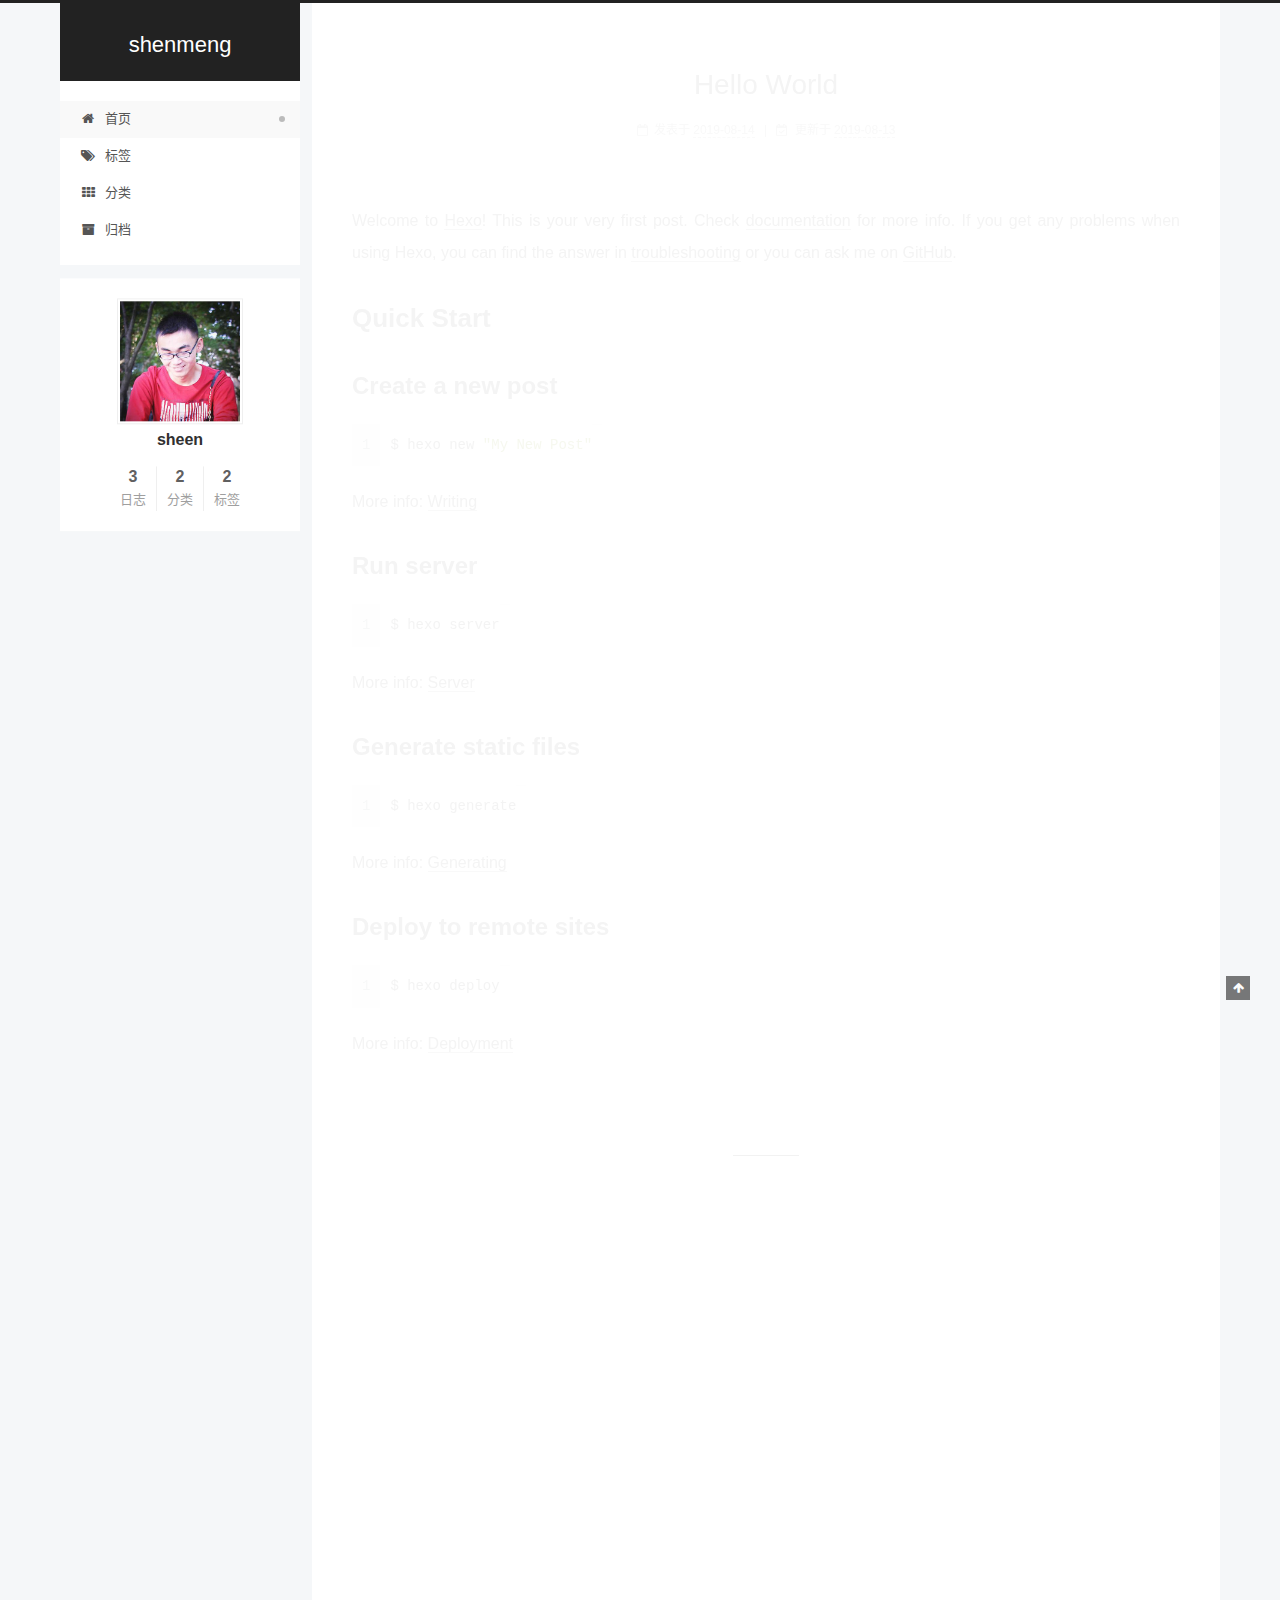
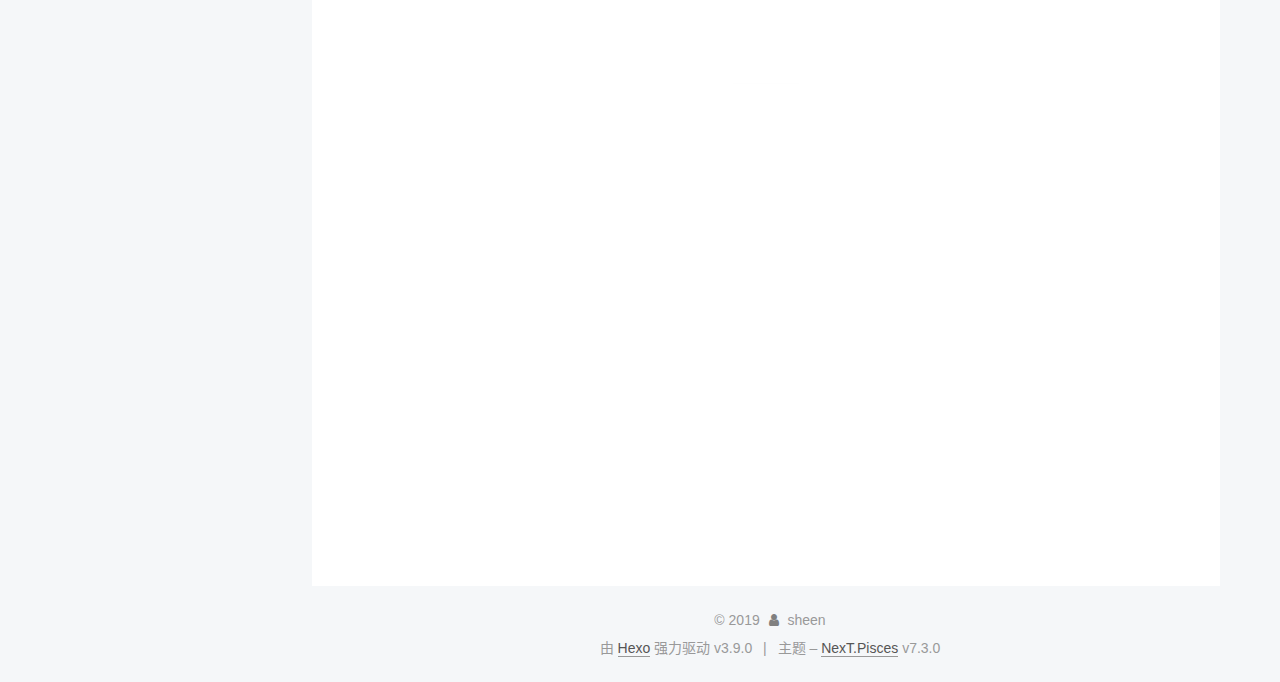
<file: index.html>
<!DOCTYPE html>





<html class="theme-next pisces use-motion" lang="zh-CN">
<head>
  <meta charset="UTF-8">
<meta name="generator" content="Hexo 3.9.0">
<meta name="viewport" content="width=device-width, initial-scale=1, maximum-scale=2">
<meta name="theme-color" content="#222">
<meta http-equiv="X-UA-Compatible" content="IE=edge">
  <link rel="apple-touch-icon" sizes="180x180" href="/images/apple-touch-icon-next.png?v=7.3.0">
  <link rel="icon" type="image/png" sizes="32x32" href="/images/favicon-32x32-next.png?v=7.3.0">
  <link rel="icon" type="image/png" sizes="16x16" href="/images/favicon-16x16-next.png?v=7.3.0">
  <link rel="mask-icon" href="/images/logo.svg?v=7.3.0" color="#222">

<link rel="stylesheet" href="/css/main.css?v=7.3.0">


<link rel="stylesheet" href="/lib/font-awesome/css/font-awesome.min.css?v=4.7.0">


<script id="hexo-configurations">
  var NexT = window.NexT || {};
  var CONFIG = {
    root: '/',
    scheme: 'Pisces',
    version: '7.3.0',
    exturl: false,
    sidebar: {"position":"left","display":"post","offset":12,"onmobile":false},
    back2top: {"enable":true,"sidebar":false,"scrollpercent":false},
    save_scroll: false,
    copycode: {"enable":false,"show_result":false,"style":null},
    fancybox: false,
    mediumzoom: false,
    lazyload: false,
    pangu: false,
    algolia: {
      applicationID: '',
      apiKey: '',
      indexName: '',
      hits: {"per_page":10},
      labels: {"input_placeholder":"Search for Posts","hits_empty":"We didn't find any results for the search: ${query}","hits_stats":"${hits} results found in ${time} ms"}
    },
    localsearch: {"enable":false,"trigger":"auto","top_n_per_article":1,"unescape":false,"preload":false},
    path: '',
    motion: {"enable":true,"async":false,"transition":{"post_block":"fadeIn","post_header":"slideDownIn","post_body":"slideDownIn","coll_header":"slideLeftIn","sidebar":"slideUpIn"}},
    translation: {
      copy_button: '复制',
      copy_success: '复制成功',
      copy_failure: '复制失败'
    }
  };
</script>

  <meta property="og:type" content="website">
<meta property="og:title" content="shenmeng">
<meta property="og:url" content="http://yoursite.com/index.html">
<meta property="og:site_name" content="shenmeng">
<meta property="og:locale" content="zh-CN">
<meta name="twitter:card" content="summary">
<meta name="twitter:title" content="shenmeng">
  <link rel="canonical" href="http://yoursite.com/">


<script id="page-configurations">
  // https://hexo.io/docs/variables.html
  CONFIG.page = {
    sidebar: "",
    isHome: true,
    isPost: false,
    isPage: false,
    isArchive: false
  };
</script>

  <title>shenmeng</title>
  








  <noscript>
  <style>
  .use-motion .motion-element,
  .use-motion .brand,
  .use-motion .menu-item,
  .sidebar-inner,
  .use-motion .post-block,
  .use-motion .pagination,
  .use-motion .comments,
  .use-motion .post-header,
  .use-motion .post-body,
  .use-motion .collection-title { opacity: initial; }

  .use-motion .logo,
  .use-motion .site-title,
  .use-motion .site-subtitle {
    opacity: initial;
    top: initial;
  }

  .use-motion .logo-line-before i { left: initial; }
  .use-motion .logo-line-after i { right: initial; }
  </style>
</noscript>

</head>

<body itemscope itemtype="http://schema.org/WebPage" lang="zh-CN">

  <div class="container sidebar-position-left">
    <div class="headband"></div>

    <header id="header" class="header" itemscope itemtype="http://schema.org/WPHeader">
      <div class="header-inner"><div class="site-brand-wrapper">
  <div class="site-meta">

    <div class="custom-logo-site-title">
      <a href="/" class="brand" rel="start">
        <span class="logo-line-before"><i></i></span>
        <span class="site-title">shenmeng</span>
        <span class="logo-line-after"><i></i></span>
      </a>
    </div>
  </div>

  <div class="site-nav-toggle">
    <button aria-label="切换导航栏">
      <span class="btn-bar"></span>
      <span class="btn-bar"></span>
      <span class="btn-bar"></span>
    </button>
  </div>
</div>


<nav class="site-nav">
  
  <ul id="menu" class="menu">
      
      
      
        
        <li class="menu-item menu-item-home">
      
    

    <a href="/" rel="section"><i class="menu-item-icon fa fa-fw fa-home"></i> <br>首页</a>

  </li>
      
      
      
        
        <li class="menu-item menu-item-tags">
      
    

    <a href="/tags/" rel="section"><i class="menu-item-icon fa fa-fw fa-tags"></i> <br>标签</a>

  </li>
      
      
      
        
        <li class="menu-item menu-item-categories">
      
    

    <a href="/categories/" rel="section"><i class="menu-item-icon fa fa-fw fa-th"></i> <br>分类</a>

  </li>
      
      
      
        
        <li class="menu-item menu-item-archives">
      
    

    <a href="/archives/" rel="section"><i class="menu-item-icon fa fa-fw fa-archive"></i> <br>归档</a>

  </li>
  </ul>

</nav>
</div>
    </header>

    


    <main id="main" class="main">
      <div class="main-inner">
        <div class="content-wrap">
            

          <div id="content" class="content page-home">
            
  <section id="posts" class="posts-expand">
      

  <article class="post post-type-normal" itemscope itemtype="http://schema.org/Article">
  
  
  
  <div class="post-block">
    <link itemprop="mainEntityOfPage" href="http://yoursite.com/2019/08/14/hello-world/">

    <span hidden itemprop="author" itemscope itemtype="http://schema.org/Person">
      <meta itemprop="name" content="sheen">
      <meta itemprop="description" content="">
      <meta itemprop="image" content="/assets/blog/shen.jpg">
    </span>

    <span hidden itemprop="publisher" itemscope itemtype="http://schema.org/Organization">
      <meta itemprop="name" content="shenmeng">
    </span>
      <header class="post-header">

        
          <h1 class="post-title" itemprop="name headline">
              
              <a href="/2019/08/14/hello-world/" class="post-title-link" itemprop="url">Hello World</a>
            
          </h1>
        

        <div class="post-meta">
            <span class="post-meta-item">
              <span class="post-meta-item-icon">
                <i class="fa fa-calendar-o"></i>
              </span>
              <span class="post-meta-item-text">发表于</span>

              
                
              

              <time title="创建时间：2019-08-14 09:41:54" itemprop="dateCreated datePublished" datetime="2019-08-14T09:41:54+08:00">2019-08-14</time>
            </span>
          
            

            
              <span class="post-meta-item">
                <span class="post-meta-item-icon">
                  <i class="fa fa-calendar-check-o"></i>
                </span>
                <span class="post-meta-item-text">更新于</span>
                <time title="修改时间：2019-08-13 11:36:25" itemprop="dateModified" datetime="2019-08-13T11:36:25+08:00">2019-08-13</time>
              </span>
            
          

          

        </div>
      </header>

    
    
    
    <div class="post-body" itemprop="articleBody">

      
          
            <p>Welcome to <a href="https://hexo.io/" target="_blank" rel="noopener">Hexo</a>! This is your very first post. Check <a href="https://hexo.io/docs/" target="_blank" rel="noopener">documentation</a> for more info. If you get any problems when using Hexo, you can find the answer in <a href="https://hexo.io/docs/troubleshooting.html" target="_blank" rel="noopener">troubleshooting</a> or you can ask me on <a href="https://github.com/hexojs/hexo/issues" target="_blank" rel="noopener">GitHub</a>.</p>
<h2 id="Quick-Start"><a href="#Quick-Start" class="headerlink" title="Quick Start"></a>Quick Start</h2><h3 id="Create-a-new-post"><a href="#Create-a-new-post" class="headerlink" title="Create a new post"></a>Create a new post</h3><figure class="highlight bash"><table><tr><td class="gutter"><pre><span class="line">1</span><br></pre></td><td class="code"><pre><span class="line">$ hexo new <span class="string">"My New Post"</span></span><br></pre></td></tr></table></figure>

<p>More info: <a href="https://hexo.io/docs/writing.html" target="_blank" rel="noopener">Writing</a></p>
<h3 id="Run-server"><a href="#Run-server" class="headerlink" title="Run server"></a>Run server</h3><figure class="highlight bash"><table><tr><td class="gutter"><pre><span class="line">1</span><br></pre></td><td class="code"><pre><span class="line">$ hexo server</span><br></pre></td></tr></table></figure>

<p>More info: <a href="https://hexo.io/docs/server.html" target="_blank" rel="noopener">Server</a></p>
<h3 id="Generate-static-files"><a href="#Generate-static-files" class="headerlink" title="Generate static files"></a>Generate static files</h3><figure class="highlight bash"><table><tr><td class="gutter"><pre><span class="line">1</span><br></pre></td><td class="code"><pre><span class="line">$ hexo generate</span><br></pre></td></tr></table></figure>

<p>More info: <a href="https://hexo.io/docs/generating.html" target="_blank" rel="noopener">Generating</a></p>
<h3 id="Deploy-to-remote-sites"><a href="#Deploy-to-remote-sites" class="headerlink" title="Deploy to remote sites"></a>Deploy to remote sites</h3><figure class="highlight bash"><table><tr><td class="gutter"><pre><span class="line">1</span><br></pre></td><td class="code"><pre><span class="line">$ hexo deploy</span><br></pre></td></tr></table></figure>

<p>More info: <a href="https://hexo.io/docs/deployment.html" target="_blank" rel="noopener">Deployment</a></p>

          
        
      
    </div>

    
    
    
      <footer class="post-footer">
          <div class="post-eof"></div>
        
      </footer>
  </div>
  
  
  
  </article>

    
      

  <article class="post post-type-normal" itemscope itemtype="http://schema.org/Article">
  
  
  
  <div class="post-block">
    <link itemprop="mainEntityOfPage" href="http://yoursite.com/2019/08/13/我的第一篇博客/">

    <span hidden itemprop="author" itemscope itemtype="http://schema.org/Person">
      <meta itemprop="name" content="sheen">
      <meta itemprop="description" content="">
      <meta itemprop="image" content="/assets/blog/shen.jpg">
    </span>

    <span hidden itemprop="publisher" itemscope itemtype="http://schema.org/Organization">
      <meta itemprop="name" content="shenmeng">
    </span>
      <header class="post-header">

        
          <h1 class="post-title" itemprop="name headline">
              
              <a href="/2019/08/13/我的第一篇博客/" class="post-title-link" itemprop="url">我的第一篇博客</a>
            
          </h1>
        

        <div class="post-meta">
            <span class="post-meta-item">
              <span class="post-meta-item-icon">
                <i class="fa fa-calendar-o"></i>
              </span>
              <span class="post-meta-item-text">发表于</span>

              
                
              

              <time title="创建时间：2019-08-13 11:41:12 / 修改时间：16:24:10" itemprop="dateCreated datePublished" datetime="2019-08-13T11:41:12+08:00">2019-08-13</time>
            </span>
          
            

            
          
            <span class="post-meta-item">
              <span class="post-meta-item-icon">
                <i class="fa fa-folder-o"></i>
              </span>
              <span class="post-meta-item-text">分类于</span>
              
                <span itemprop="about" itemscope itemtype="http://schema.org/Thing"><a href="/categories/max/" itemprop="url" rel="index"><span itemprop="name">max</span></a></span>

                
                
              
            </span>
          

          

        </div>
      </header>

    
    
    
    <div class="post-body" itemprop="articleBody">

      
          
            <h3 id="第一"><a href="#第一" class="headerlink" title="第一"></a>第一</h3><h2 id="内容"><a href="#内容" class="headerlink" title="内容"></a>内容</h2><h3 id="第二"><a href="#第二" class="headerlink" title="第二"></a>第二</h3><h2 id="内容-1"><a href="#内容-1" class="headerlink" title="内容"></a>内容</h2>
          
        
      
    </div>

    
    
    
      <footer class="post-footer">
          <div class="post-eof"></div>
        
      </footer>
  </div>
  
  
  
  </article>

    
      

  <article class="post post-type-normal" itemscope itemtype="http://schema.org/Article">
  
  
  
  <div class="post-block">
    <link itemprop="mainEntityOfPage" href="http://yoursite.com/2019/08/13/我的第二篇博客/">

    <span hidden itemprop="author" itemscope itemtype="http://schema.org/Person">
      <meta itemprop="name" content="sheen">
      <meta itemprop="description" content="">
      <meta itemprop="image" content="/assets/blog/shen.jpg">
    </span>

    <span hidden itemprop="publisher" itemscope itemtype="http://schema.org/Organization">
      <meta itemprop="name" content="shenmeng">
    </span>
      <header class="post-header">

        
          <h1 class="post-title" itemprop="name headline">
              
              <a href="/2019/08/13/我的第二篇博客/" class="post-title-link" itemprop="url">我的第二篇博客</a>
            
          </h1>
        

        <div class="post-meta">
            <span class="post-meta-item">
              <span class="post-meta-item-icon">
                <i class="fa fa-calendar-o"></i>
              </span>
              <span class="post-meta-item-text">发表于</span>

              
                
              

              <time title="创建时间：2019-08-13 11:41:12 / 修改时间：16:23:58" itemprop="dateCreated datePublished" datetime="2019-08-13T11:41:12+08:00">2019-08-13</time>
            </span>
          
            

            
          
            <span class="post-meta-item">
              <span class="post-meta-item-icon">
                <i class="fa fa-folder-o"></i>
              </span>
              <span class="post-meta-item-text">分类于</span>
              
                <span itemprop="about" itemscope itemtype="http://schema.org/Thing"><a href="/categories/maya/" itemprop="url" rel="index"><span itemprop="name">maya</span></a></span>

                
                
              
            </span>
          

          

        </div>
      </header>

    
    
    
    <div class="post-body" itemprop="articleBody">

      
          
            <h3 id="第一"><a href="#第一" class="headerlink" title="第一"></a>第一</h3><h2 id="内容"><a href="#内容" class="headerlink" title="内容"></a>内容</h2><h3 id="第二"><a href="#第二" class="headerlink" title="第二"></a>第二</h3><h2 id="内容-1"><a href="#内容-1" class="headerlink" title="内容"></a>内容</h2>
          
        
      
    </div>

    
    
    
      <footer class="post-footer">
          <div class="post-eof"></div>
        
      </footer>
  </div>
  
  
  
  </article>

    
  </section>

  


          </div>
          

        </div>
          
  
  <div class="sidebar-toggle">
    <div class="sidebar-toggle-line-wrap">
      <span class="sidebar-toggle-line sidebar-toggle-line-first"></span>
      <span class="sidebar-toggle-line sidebar-toggle-line-middle"></span>
      <span class="sidebar-toggle-line sidebar-toggle-line-last"></span>
    </div>
  </div>

  <aside id="sidebar" class="sidebar">
    <div class="sidebar-inner">

      <div class="site-overview-wrap sidebar-panel sidebar-panel-active">
        <div class="site-overview">

          <div class="site-author motion-element" itemprop="author" itemscope itemtype="http://schema.org/Person">
    <img class="site-author-image" itemprop="image"
      src="/assets/blog/shen.jpg"
      alt="sheen">
  <p class="site-author-name" itemprop="name">sheen</p>
  <div class="site-description motion-element" itemprop="description"></div>
</div>
  <nav class="site-state motion-element">
      <div class="site-state-item site-state-posts">
        
          <a href="/archives/">
        
          <span class="site-state-item-count">3</span>
          <span class="site-state-item-name">日志</span>
        </a>
      </div>
    
      
      
      <div class="site-state-item site-state-categories">
        
          
            <a href="/categories/">
          
        
        
        
          
        
          
        
        <span class="site-state-item-count">2</span>
        <span class="site-state-item-name">分类</span>
        </a>
      </div>
    
      
      
      <div class="site-state-item site-state-tags">
        
          
            <a href="/tags/">
          
        
        
        
          
        
          
        
        <span class="site-state-item-count">2</span>
        <span class="site-state-item-name">标签</span>
        </a>
      </div>
    
  </nav>



        </div>
      </div>

    </div>
  </aside>
  <div id="sidebar-dimmer"></div>


      </div>
    </main>

    <footer id="footer" class="footer">
      <div class="footer-inner">
        <div class="copyright">&copy; <span itemprop="copyrightYear">2019</span>
  <span class="with-love" id="animate">
    <i class="fa fa-user"></i>
  </span>
  <span class="author" itemprop="copyrightHolder">sheen</span>
</div>
  <div class="powered-by">由 <a href="https://hexo.io" class="theme-link" rel="noopener" target="_blank">Hexo</a> 强力驱动 v3.9.0</div>
  <span class="post-meta-divider">|</span>
  <div class="theme-info">主题 – <a href="https://theme-next.org" class="theme-link" rel="noopener" target="_blank">NexT.Pisces</a> v7.3.0</div>

        








        
      </div>
    </footer>
      <div class="back-to-top">
        <i class="fa fa-arrow-up"></i>
      </div>

    

  </div>

  
  <script src="/lib/jquery/index.js?v=3.4.1"></script>
  <script src="/lib/velocity/velocity.min.js?v=1.2.1"></script>
  <script src="/lib/velocity/velocity.ui.min.js?v=1.2.1"></script>

<script src="/js/utils.js?v=7.3.0"></script>
  <script src="/js/motion.js?v=7.3.0"></script>


  <script src="/js/affix.js?v=7.3.0"></script>
  <script src="/js/schemes/pisces.js?v=7.3.0"></script>


<script src="/js/next-boot.js?v=7.3.0"></script>




  




























  

  

  


  
</body>
</html>
</file>
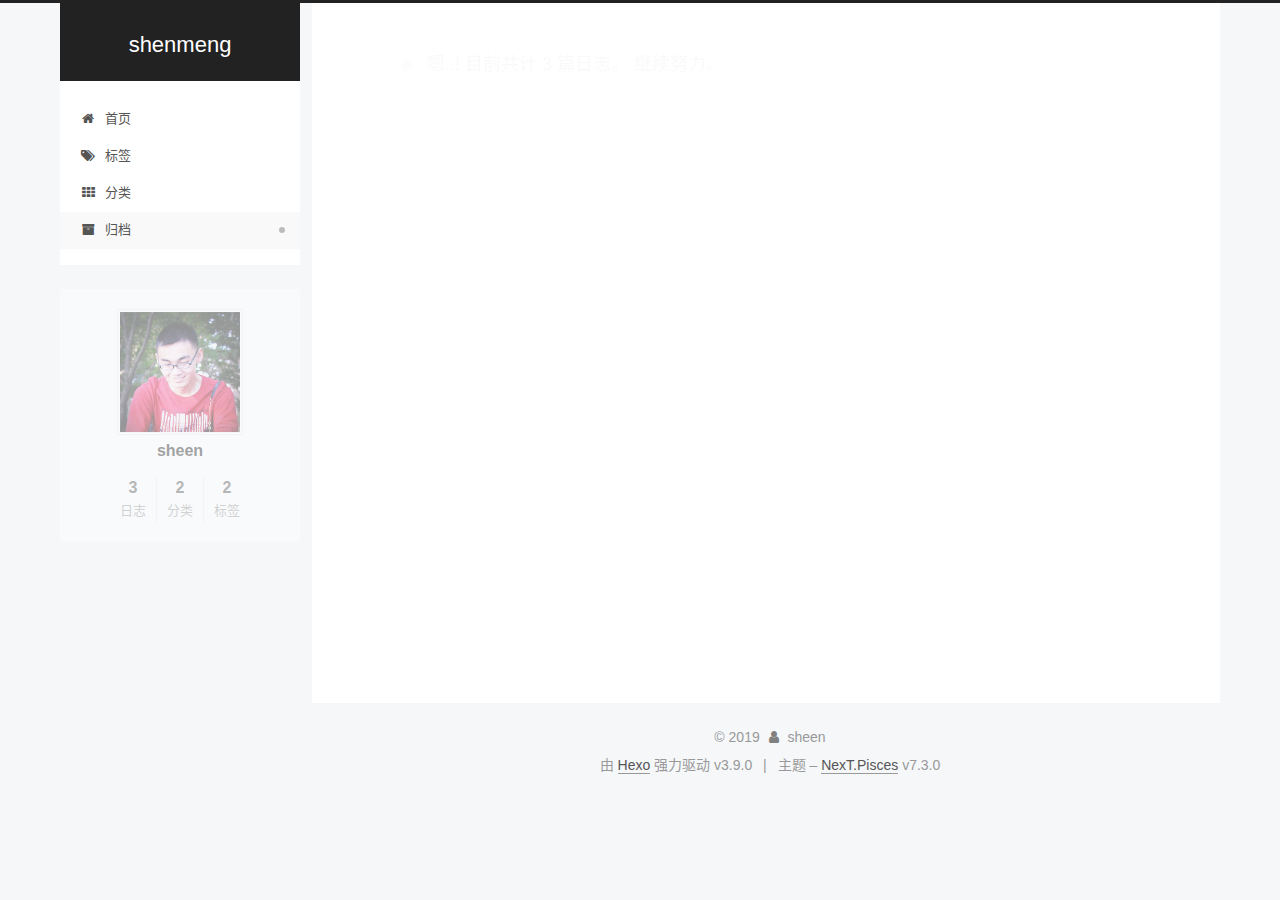
<file: archives/index.html>
<!DOCTYPE html>





<html class="theme-next pisces use-motion" lang="zh-CN">
<head>
  <meta charset="UTF-8">
<meta name="generator" content="Hexo 3.9.0">
<meta name="viewport" content="width=device-width, initial-scale=1, maximum-scale=2">
<meta name="theme-color" content="#222">
<meta http-equiv="X-UA-Compatible" content="IE=edge">
  <link rel="apple-touch-icon" sizes="180x180" href="/images/apple-touch-icon-next.png?v=7.3.0">
  <link rel="icon" type="image/png" sizes="32x32" href="/images/favicon-32x32-next.png?v=7.3.0">
  <link rel="icon" type="image/png" sizes="16x16" href="/images/favicon-16x16-next.png?v=7.3.0">
  <link rel="mask-icon" href="/images/logo.svg?v=7.3.0" color="#222">

<link rel="stylesheet" href="/css/main.css?v=7.3.0">


<link rel="stylesheet" href="/lib/font-awesome/css/font-awesome.min.css?v=4.7.0">


<script id="hexo-configurations">
  var NexT = window.NexT || {};
  var CONFIG = {
    root: '/',
    scheme: 'Pisces',
    version: '7.3.0',
    exturl: false,
    sidebar: {"position":"left","display":"post","offset":12,"onmobile":false},
    back2top: {"enable":true,"sidebar":false,"scrollpercent":false},
    save_scroll: false,
    copycode: {"enable":false,"show_result":false,"style":null},
    fancybox: false,
    mediumzoom: false,
    lazyload: false,
    pangu: false,
    algolia: {
      applicationID: '',
      apiKey: '',
      indexName: '',
      hits: {"per_page":10},
      labels: {"input_placeholder":"Search for Posts","hits_empty":"We didn't find any results for the search: ${query}","hits_stats":"${hits} results found in ${time} ms"}
    },
    localsearch: {"enable":false,"trigger":"auto","top_n_per_article":1,"unescape":false,"preload":false},
    path: '',
    motion: {"enable":true,"async":false,"transition":{"post_block":"fadeIn","post_header":"slideDownIn","post_body":"slideDownIn","coll_header":"slideLeftIn","sidebar":"slideUpIn"}},
    translation: {
      copy_button: '复制',
      copy_success: '复制成功',
      copy_failure: '复制失败'
    }
  };
</script>

  <meta property="og:type" content="website">
<meta property="og:title" content="shenmeng">
<meta property="og:url" content="http://yoursite.com/archives/index.html">
<meta property="og:site_name" content="shenmeng">
<meta property="og:locale" content="zh-CN">
<meta name="twitter:card" content="summary">
<meta name="twitter:title" content="shenmeng">
  <link rel="canonical" href="http://yoursite.com/archives/">


<script id="page-configurations">
  // https://hexo.io/docs/variables.html
  CONFIG.page = {
    sidebar: "",
    isHome: false,
    isPost: false,
    isPage: false,
    isArchive: true
  };
</script>

  <title>归档 | shenmeng</title>
  








  <noscript>
  <style>
  .use-motion .motion-element,
  .use-motion .brand,
  .use-motion .menu-item,
  .sidebar-inner,
  .use-motion .post-block,
  .use-motion .pagination,
  .use-motion .comments,
  .use-motion .post-header,
  .use-motion .post-body,
  .use-motion .collection-title { opacity: initial; }

  .use-motion .logo,
  .use-motion .site-title,
  .use-motion .site-subtitle {
    opacity: initial;
    top: initial;
  }

  .use-motion .logo-line-before i { left: initial; }
  .use-motion .logo-line-after i { right: initial; }
  </style>
</noscript>

</head>

<body itemscope itemtype="http://schema.org/WebPage" lang="zh-CN">

  <div class="container sidebar-position-left">
    <div class="headband"></div>

    <header id="header" class="header" itemscope itemtype="http://schema.org/WPHeader">
      <div class="header-inner"><div class="site-brand-wrapper">
  <div class="site-meta">

    <div class="custom-logo-site-title">
      <a href="/" class="brand" rel="start">
        <span class="logo-line-before"><i></i></span>
        <span class="site-title">shenmeng</span>
        <span class="logo-line-after"><i></i></span>
      </a>
    </div>
  </div>

  <div class="site-nav-toggle">
    <button aria-label="切换导航栏">
      <span class="btn-bar"></span>
      <span class="btn-bar"></span>
      <span class="btn-bar"></span>
    </button>
  </div>
</div>


<nav class="site-nav">
  
  <ul id="menu" class="menu">
      
      
      
        
        <li class="menu-item menu-item-home">
      
    

    <a href="/" rel="section"><i class="menu-item-icon fa fa-fw fa-home"></i> <br>首页</a>

  </li>
      
      
      
        
        <li class="menu-item menu-item-tags">
      
    

    <a href="/tags/" rel="section"><i class="menu-item-icon fa fa-fw fa-tags"></i> <br>标签</a>

  </li>
      
      
      
        
        <li class="menu-item menu-item-categories">
      
    

    <a href="/categories/" rel="section"><i class="menu-item-icon fa fa-fw fa-th"></i> <br>分类</a>

  </li>
      
      
      
        
        <li class="menu-item menu-item-archives">
      
    

    <a href="/archives/" rel="section"><i class="menu-item-icon fa fa-fw fa-archive"></i> <br>归档</a>

  </li>
  </ul>

</nav>
</div>
    </header>

    


    <main id="main" class="main">
      <div class="main-inner">
        <div class="content-wrap">
            

    
    
      
      
    
      
      
    
      
      
    
      
      
    
    

  

          <div id="content" class="content page-archive">
            

  
  
  
  <div class="post-block archive">
    <div id="posts" class="posts-collapse">
      <span class="archive-move-on"></span>
      <span class="archive-page-counter">
        
        
        
          
        
        嗯..! 目前共计 3 篇日志。 继续努力。
      </span>
      

      

  
  
  

  
    
    <div class="collection-title">
      <h1 class="archive-year" id="archive-year-2019">2019</h1>
    </div>
  
  

  <article class="post post-type-normal" itemscope itemtype="http://schema.org/Article">
    <header class="post-header">

      <h2 class="post-title">
        
          <a class="post-title-link" href="/2019/08/14/hello-world/" itemprop="url">
            
              <span itemprop="name">Hello World</span>
            
          </a>
        
      </h2>

      <div class="post-meta">
        <time class="post-time" itemprop="dateCreated"
              datetime="2019-08-14T09:41:54+08:00"
              content="2019-08-14">
          08-14
        </time>
      </div>

    </header>
  </article>



  
  
  

  
  

  <article class="post post-type-normal" itemscope itemtype="http://schema.org/Article">
    <header class="post-header">

      <h2 class="post-title">
        
          <a class="post-title-link" href="/2019/08/13/我的第一篇博客/" itemprop="url">
            
              <span itemprop="name">我的第一篇博客</span>
            
          </a>
        
      </h2>

      <div class="post-meta">
        <time class="post-time" itemprop="dateCreated"
              datetime="2019-08-13T11:41:12+08:00"
              content="2019-08-13">
          08-13
        </time>
      </div>

    </header>
  </article>



  
  
  

  
  

  <article class="post post-type-normal" itemscope itemtype="http://schema.org/Article">
    <header class="post-header">

      <h2 class="post-title">
        
          <a class="post-title-link" href="/2019/08/13/我的第二篇博客/" itemprop="url">
            
              <span itemprop="name">我的第二篇博客</span>
            
          </a>
        
      </h2>

      <div class="post-meta">
        <time class="post-time" itemprop="dateCreated"
              datetime="2019-08-13T11:41:12+08:00"
              content="2019-08-13">
          08-13
        </time>
      </div>

    </header>
  </article>




    </div>
  </div>
  
  
  

  



          </div>
          

        </div>
          
  
  <div class="sidebar-toggle">
    <div class="sidebar-toggle-line-wrap">
      <span class="sidebar-toggle-line sidebar-toggle-line-first"></span>
      <span class="sidebar-toggle-line sidebar-toggle-line-middle"></span>
      <span class="sidebar-toggle-line sidebar-toggle-line-last"></span>
    </div>
  </div>

  <aside id="sidebar" class="sidebar">
    <div class="sidebar-inner">

      <div class="site-overview-wrap sidebar-panel sidebar-panel-active">
        <div class="site-overview">

          <div class="site-author motion-element" itemprop="author" itemscope itemtype="http://schema.org/Person">
    <img class="site-author-image" itemprop="image"
      src="/assets/blog/shen.jpg"
      alt="sheen">
  <p class="site-author-name" itemprop="name">sheen</p>
  <div class="site-description motion-element" itemprop="description"></div>
</div>
  <nav class="site-state motion-element">
      <div class="site-state-item site-state-posts">
        
          <a href="/archives/">
        
          <span class="site-state-item-count">3</span>
          <span class="site-state-item-name">日志</span>
        </a>
      </div>
    
      
      
      <div class="site-state-item site-state-categories">
        
          
            <a href="/categories/">
          
        
        
        
          
        
          
        
        <span class="site-state-item-count">2</span>
        <span class="site-state-item-name">分类</span>
        </a>
      </div>
    
      
      
      <div class="site-state-item site-state-tags">
        
          
            <a href="/tags/">
          
        
        
        
          
        
          
        
        <span class="site-state-item-count">2</span>
        <span class="site-state-item-name">标签</span>
        </a>
      </div>
    
  </nav>



        </div>
      </div>

    </div>
  </aside>
  <div id="sidebar-dimmer"></div>


      </div>
    </main>

    <footer id="footer" class="footer">
      <div class="footer-inner">
        <div class="copyright">&copy; <span itemprop="copyrightYear">2019</span>
  <span class="with-love" id="animate">
    <i class="fa fa-user"></i>
  </span>
  <span class="author" itemprop="copyrightHolder">sheen</span>
</div>
  <div class="powered-by">由 <a href="https://hexo.io" class="theme-link" rel="noopener" target="_blank">Hexo</a> 强力驱动 v3.9.0</div>
  <span class="post-meta-divider">|</span>
  <div class="theme-info">主题 – <a href="https://theme-next.org" class="theme-link" rel="noopener" target="_blank">NexT.Pisces</a> v7.3.0</div>

        








        
      </div>
    </footer>
      <div class="back-to-top">
        <i class="fa fa-arrow-up"></i>
      </div>

    

  </div>

  
  <script src="/lib/jquery/index.js?v=3.4.1"></script>
  <script src="/lib/velocity/velocity.min.js?v=1.2.1"></script>
  <script src="/lib/velocity/velocity.ui.min.js?v=1.2.1"></script>

<script src="/js/utils.js?v=7.3.0"></script>
  <script src="/js/motion.js?v=7.3.0"></script>


  <script src="/js/affix.js?v=7.3.0"></script>
  <script src="/js/schemes/pisces.js?v=7.3.0"></script>


<script src="/js/next-boot.js?v=7.3.0"></script>




  




























  

  

  


  
</body>
</html>
</file>
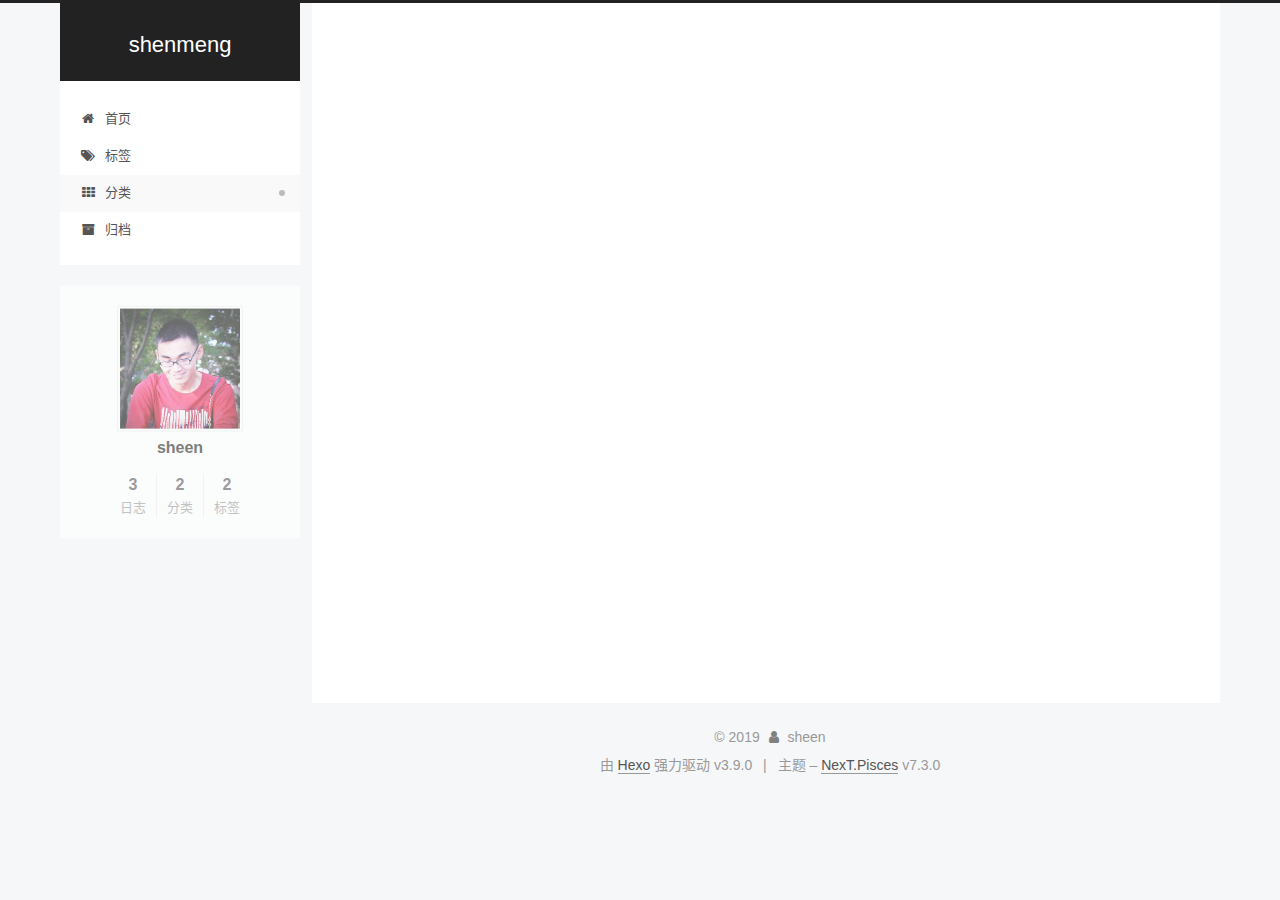
<file: categories/index.html>
<!DOCTYPE html>





<html class="theme-next pisces use-motion" lang="zh-CN">
<head>
  <meta charset="UTF-8">
<meta name="generator" content="Hexo 3.9.0">
<meta name="viewport" content="width=device-width, initial-scale=1, maximum-scale=2">
<meta name="theme-color" content="#222">
<meta http-equiv="X-UA-Compatible" content="IE=edge">
  <link rel="apple-touch-icon" sizes="180x180" href="/images/apple-touch-icon-next.png?v=7.3.0">
  <link rel="icon" type="image/png" sizes="32x32" href="/images/favicon-32x32-next.png?v=7.3.0">
  <link rel="icon" type="image/png" sizes="16x16" href="/images/favicon-16x16-next.png?v=7.3.0">
  <link rel="mask-icon" href="/images/logo.svg?v=7.3.0" color="#222">

<link rel="stylesheet" href="/css/main.css?v=7.3.0">


<link rel="stylesheet" href="/lib/font-awesome/css/font-awesome.min.css?v=4.7.0">


<script id="hexo-configurations">
  var NexT = window.NexT || {};
  var CONFIG = {
    root: '/',
    scheme: 'Pisces',
    version: '7.3.0',
    exturl: false,
    sidebar: {"position":"left","display":"post","offset":12,"onmobile":false},
    back2top: {"enable":true,"sidebar":false,"scrollpercent":false},
    save_scroll: false,
    copycode: {"enable":false,"show_result":false,"style":null},
    fancybox: false,
    mediumzoom: false,
    lazyload: false,
    pangu: false,
    algolia: {
      applicationID: '',
      apiKey: '',
      indexName: '',
      hits: {"per_page":10},
      labels: {"input_placeholder":"Search for Posts","hits_empty":"We didn't find any results for the search: ${query}","hits_stats":"${hits} results found in ${time} ms"}
    },
    localsearch: {"enable":false,"trigger":"auto","top_n_per_article":1,"unescape":false,"preload":false},
    path: '',
    motion: {"enable":true,"async":false,"transition":{"post_block":"fadeIn","post_header":"slideDownIn","post_body":"slideDownIn","coll_header":"slideLeftIn","sidebar":"slideUpIn"}},
    translation: {
      copy_button: '复制',
      copy_success: '复制成功',
      copy_failure: '复制失败'
    }
  };
</script>

  <meta property="og:type" content="website">
<meta property="og:title" content="文章分类">
<meta property="og:url" content="http://yoursite.com/categories/index.html">
<meta property="og:site_name" content="shenmeng">
<meta property="og:locale" content="zh-CN">
<meta property="og:updated_time" content="2019-08-13T08:36:49.319Z">
<meta name="twitter:card" content="summary">
<meta name="twitter:title" content="文章分类">
  <link rel="canonical" href="http://yoursite.com/categories/">


<script id="page-configurations">
  // https://hexo.io/docs/variables.html
  CONFIG.page = {
    sidebar: "",
    isHome: false,
    isPost: false,
    isPage: true,
    isArchive: false
  };
</script>

  <title>文章分类 | shenmeng</title>
  








  <noscript>
  <style>
  .use-motion .motion-element,
  .use-motion .brand,
  .use-motion .menu-item,
  .sidebar-inner,
  .use-motion .post-block,
  .use-motion .pagination,
  .use-motion .comments,
  .use-motion .post-header,
  .use-motion .post-body,
  .use-motion .collection-title { opacity: initial; }

  .use-motion .logo,
  .use-motion .site-title,
  .use-motion .site-subtitle {
    opacity: initial;
    top: initial;
  }

  .use-motion .logo-line-before i { left: initial; }
  .use-motion .logo-line-after i { right: initial; }
  </style>
</noscript>

</head>

<body itemscope itemtype="http://schema.org/WebPage" lang="zh-CN">

  <div class="container sidebar-position-left">
    <div class="headband"></div>

    <header id="header" class="header" itemscope itemtype="http://schema.org/WPHeader">
      <div class="header-inner"><div class="site-brand-wrapper">
  <div class="site-meta">

    <div class="custom-logo-site-title">
      <a href="/" class="brand" rel="start">
        <span class="logo-line-before"><i></i></span>
        <span class="site-title">shenmeng</span>
        <span class="logo-line-after"><i></i></span>
      </a>
    </div>
  </div>

  <div class="site-nav-toggle">
    <button aria-label="切换导航栏">
      <span class="btn-bar"></span>
      <span class="btn-bar"></span>
      <span class="btn-bar"></span>
    </button>
  </div>
</div>


<nav class="site-nav">
  
  <ul id="menu" class="menu">
      
      
      
        
        <li class="menu-item menu-item-home">
      
    

    <a href="/" rel="section"><i class="menu-item-icon fa fa-fw fa-home"></i> <br>首页</a>

  </li>
      
      
      
        
        <li class="menu-item menu-item-tags">
      
    

    <a href="/tags/" rel="section"><i class="menu-item-icon fa fa-fw fa-tags"></i> <br>标签</a>

  </li>
      
      
      
        
        <li class="menu-item menu-item-categories">
      
    

    <a href="/categories/" rel="section"><i class="menu-item-icon fa fa-fw fa-th"></i> <br>分类</a>

  </li>
      
      
      
        
        <li class="menu-item menu-item-archives">
      
    

    <a href="/archives/" rel="section"><i class="menu-item-icon fa fa-fw fa-archive"></i> <br>归档</a>

  </li>
  </ul>

</nav>
</div>
    </header>

    


    <main id="main" class="main">
      <div class="main-inner">
        <div class="content-wrap">
            

    
    
      
      
    
      
      
    
      
      
    
      
      
    
    

  

          <div id="content" class="content page-post-detail">
            

  <div id="posts" class="posts-expand">
    
    
    
    <div class="post-block page">
      <header class="post-header">

<h1 class="post-title" itemprop="name headline">文章分类

</h1>

<div class="post-meta">
  

</div>

</header>

      
      
      
      <div class="post-body">
        
          <div class="category-all-page">
            <div class="category-all-title">
              
              
                
                  
                
              
                
                  
                
              
              目前共计 2 个分类
            </div>
            <div class="category-all">
              <ul class="category-list"><li class="category-list-item"><a class="category-list-link" href="/categories/max/">max</a><span class="category-list-count">1</span></li><li class="category-list-item"><a class="category-list-link" href="/categories/maya/">maya</a><span class="category-list-count">1</span></li></ul>
            </div>
          </div>
        
      </div>
      
      
      
    </div>
    

    
    
    
  </div>


          </div>
          

        </div>
          
  
  <div class="sidebar-toggle">
    <div class="sidebar-toggle-line-wrap">
      <span class="sidebar-toggle-line sidebar-toggle-line-first"></span>
      <span class="sidebar-toggle-line sidebar-toggle-line-middle"></span>
      <span class="sidebar-toggle-line sidebar-toggle-line-last"></span>
    </div>
  </div>

  <aside id="sidebar" class="sidebar">
    <div class="sidebar-inner">

      <div class="site-overview-wrap sidebar-panel sidebar-panel-active">
        <div class="site-overview">

          <div class="site-author motion-element" itemprop="author" itemscope itemtype="http://schema.org/Person">
    <img class="site-author-image" itemprop="image"
      src="/assets/blog/shen.jpg"
      alt="sheen">
  <p class="site-author-name" itemprop="name">sheen</p>
  <div class="site-description motion-element" itemprop="description"></div>
</div>
  <nav class="site-state motion-element">
      <div class="site-state-item site-state-posts">
        
          <a href="/archives/">
        
          <span class="site-state-item-count">3</span>
          <span class="site-state-item-name">日志</span>
        </a>
      </div>
    
      
      
      <div class="site-state-item site-state-categories">
        
          
            <a href="/categories/">
          
        
        
        
          
        
          
        
        <span class="site-state-item-count">2</span>
        <span class="site-state-item-name">分类</span>
        </a>
      </div>
    
      
      
      <div class="site-state-item site-state-tags">
        
          
            <a href="/tags/">
          
        
        
        
          
        
          
        
        <span class="site-state-item-count">2</span>
        <span class="site-state-item-name">标签</span>
        </a>
      </div>
    
  </nav>



        </div>
      </div>

    </div>
  </aside>
  <div id="sidebar-dimmer"></div>


      </div>
    </main>

    <footer id="footer" class="footer">
      <div class="footer-inner">
        <div class="copyright">&copy; <span itemprop="copyrightYear">2019</span>
  <span class="with-love" id="animate">
    <i class="fa fa-user"></i>
  </span>
  <span class="author" itemprop="copyrightHolder">sheen</span>
</div>
  <div class="powered-by">由 <a href="https://hexo.io" class="theme-link" rel="noopener" target="_blank">Hexo</a> 强力驱动 v3.9.0</div>
  <span class="post-meta-divider">|</span>
  <div class="theme-info">主题 – <a href="https://theme-next.org" class="theme-link" rel="noopener" target="_blank">NexT.Pisces</a> v7.3.0</div>

        








        
      </div>
    </footer>
      <div class="back-to-top">
        <i class="fa fa-arrow-up"></i>
      </div>

    

  </div>

  
  <script src="/lib/jquery/index.js?v=3.4.1"></script>
  <script src="/lib/velocity/velocity.min.js?v=1.2.1"></script>
  <script src="/lib/velocity/velocity.ui.min.js?v=1.2.1"></script>

<script src="/js/utils.js?v=7.3.0"></script>
  <script src="/js/motion.js?v=7.3.0"></script>


  <script src="/js/affix.js?v=7.3.0"></script>
  <script src="/js/schemes/pisces.js?v=7.3.0"></script>


<script src="/js/next-boot.js?v=7.3.0"></script>




  




























  

  

  


  
    <script src="/js/scrollspy.js?v=7.3.0"></script>
<script src="/js/post-details.js?v=7.3.0"></script>

  

</body>
</html>
</file>
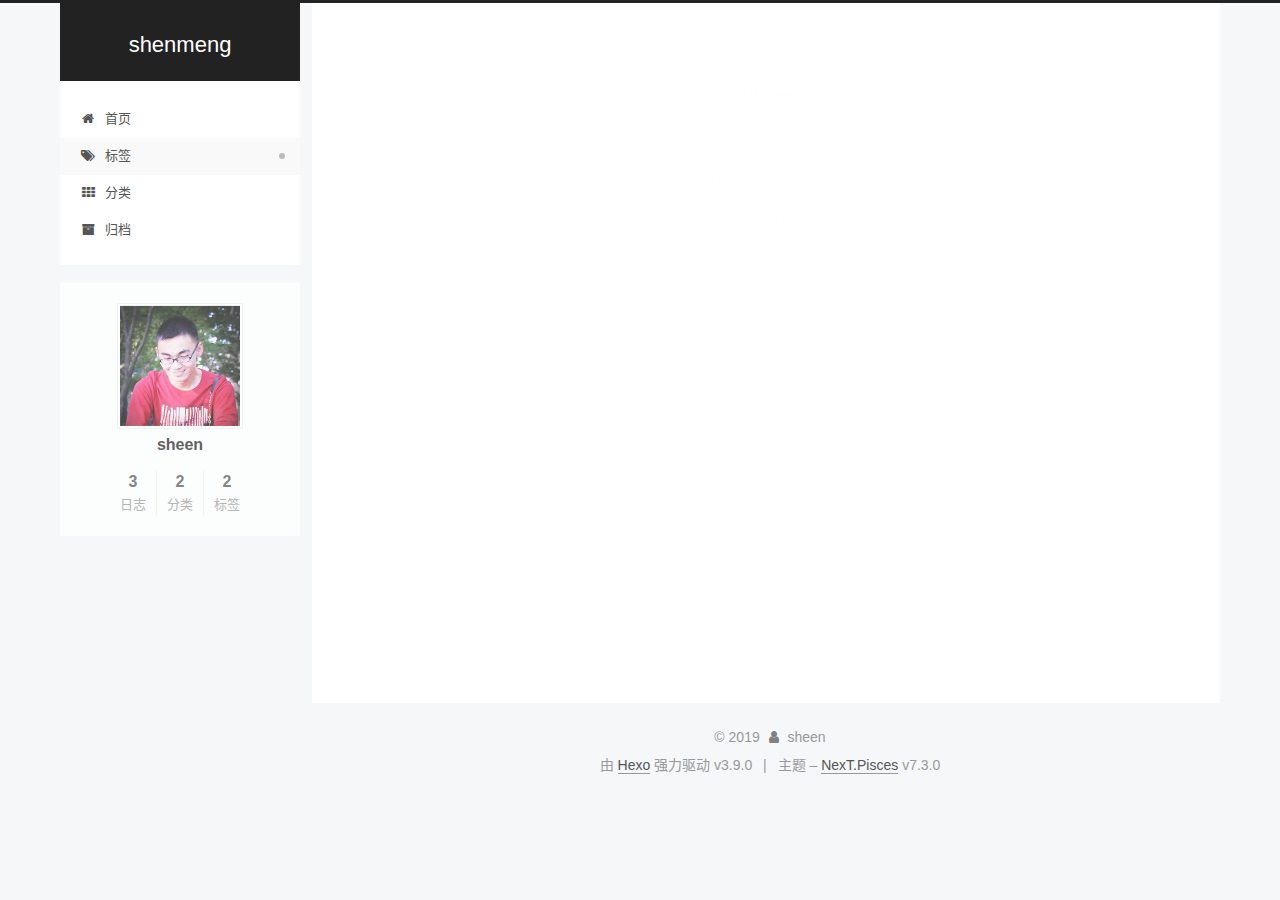
<file: tags/index.html>
<!DOCTYPE html>





<html class="theme-next pisces use-motion" lang="zh-CN">
<head>
  <meta charset="UTF-8">
<meta name="generator" content="Hexo 3.9.0">
<meta name="viewport" content="width=device-width, initial-scale=1, maximum-scale=2">
<meta name="theme-color" content="#222">
<meta http-equiv="X-UA-Compatible" content="IE=edge">
  <link rel="apple-touch-icon" sizes="180x180" href="/images/apple-touch-icon-next.png?v=7.3.0">
  <link rel="icon" type="image/png" sizes="32x32" href="/images/favicon-32x32-next.png?v=7.3.0">
  <link rel="icon" type="image/png" sizes="16x16" href="/images/favicon-16x16-next.png?v=7.3.0">
  <link rel="mask-icon" href="/images/logo.svg?v=7.3.0" color="#222">

<link rel="stylesheet" href="/css/main.css?v=7.3.0">


<link rel="stylesheet" href="/lib/font-awesome/css/font-awesome.min.css?v=4.7.0">


<script id="hexo-configurations">
  var NexT = window.NexT || {};
  var CONFIG = {
    root: '/',
    scheme: 'Pisces',
    version: '7.3.0',
    exturl: false,
    sidebar: {"position":"left","display":"post","offset":12,"onmobile":false},
    back2top: {"enable":true,"sidebar":false,"scrollpercent":false},
    save_scroll: false,
    copycode: {"enable":false,"show_result":false,"style":null},
    fancybox: false,
    mediumzoom: false,
    lazyload: false,
    pangu: false,
    algolia: {
      applicationID: '',
      apiKey: '',
      indexName: '',
      hits: {"per_page":10},
      labels: {"input_placeholder":"Search for Posts","hits_empty":"We didn't find any results for the search: ${query}","hits_stats":"${hits} results found in ${time} ms"}
    },
    localsearch: {"enable":false,"trigger":"auto","top_n_per_article":1,"unescape":false,"preload":false},
    path: '',
    motion: {"enable":true,"async":false,"transition":{"post_block":"fadeIn","post_header":"slideDownIn","post_body":"slideDownIn","coll_header":"slideLeftIn","sidebar":"slideUpIn"}},
    translation: {
      copy_button: '复制',
      copy_success: '复制成功',
      copy_failure: '复制失败'
    }
  };
</script>

  <meta property="og:type" content="website">
<meta property="og:title" content="标签">
<meta property="og:url" content="http://yoursite.com/tags/index.html">
<meta property="og:site_name" content="shenmeng">
<meta property="og:locale" content="zh-CN">
<meta property="og:updated_time" content="2019-08-13T08:40:50.039Z">
<meta name="twitter:card" content="summary">
<meta name="twitter:title" content="标签">
  <link rel="canonical" href="http://yoursite.com/tags/">


<script id="page-configurations">
  // https://hexo.io/docs/variables.html
  CONFIG.page = {
    sidebar: "",
    isHome: false,
    isPost: false,
    isPage: true,
    isArchive: false
  };
</script>

  <title>标签 | shenmeng</title>
  








  <noscript>
  <style>
  .use-motion .motion-element,
  .use-motion .brand,
  .use-motion .menu-item,
  .sidebar-inner,
  .use-motion .post-block,
  .use-motion .pagination,
  .use-motion .comments,
  .use-motion .post-header,
  .use-motion .post-body,
  .use-motion .collection-title { opacity: initial; }

  .use-motion .logo,
  .use-motion .site-title,
  .use-motion .site-subtitle {
    opacity: initial;
    top: initial;
  }

  .use-motion .logo-line-before i { left: initial; }
  .use-motion .logo-line-after i { right: initial; }
  </style>
</noscript>

</head>

<body itemscope itemtype="http://schema.org/WebPage" lang="zh-CN">

  <div class="container sidebar-position-left">
    <div class="headband"></div>

    <header id="header" class="header" itemscope itemtype="http://schema.org/WPHeader">
      <div class="header-inner"><div class="site-brand-wrapper">
  <div class="site-meta">

    <div class="custom-logo-site-title">
      <a href="/" class="brand" rel="start">
        <span class="logo-line-before"><i></i></span>
        <span class="site-title">shenmeng</span>
        <span class="logo-line-after"><i></i></span>
      </a>
    </div>
  </div>

  <div class="site-nav-toggle">
    <button aria-label="切换导航栏">
      <span class="btn-bar"></span>
      <span class="btn-bar"></span>
      <span class="btn-bar"></span>
    </button>
  </div>
</div>


<nav class="site-nav">
  
  <ul id="menu" class="menu">
      
      
      
        
        <li class="menu-item menu-item-home">
      
    

    <a href="/" rel="section"><i class="menu-item-icon fa fa-fw fa-home"></i> <br>首页</a>

  </li>
      
      
      
        
        <li class="menu-item menu-item-tags">
      
    

    <a href="/tags/" rel="section"><i class="menu-item-icon fa fa-fw fa-tags"></i> <br>标签</a>

  </li>
      
      
      
        
        <li class="menu-item menu-item-categories">
      
    

    <a href="/categories/" rel="section"><i class="menu-item-icon fa fa-fw fa-th"></i> <br>分类</a>

  </li>
      
      
      
        
        <li class="menu-item menu-item-archives">
      
    

    <a href="/archives/" rel="section"><i class="menu-item-icon fa fa-fw fa-archive"></i> <br>归档</a>

  </li>
  </ul>

</nav>
</div>
    </header>

    


    <main id="main" class="main">
      <div class="main-inner">
        <div class="content-wrap">
            

    
    
      
      
    
      
      
    
      
      
    
      
      
    
    

  

          <div id="content" class="content page-post-detail">
            

  <div id="posts" class="posts-expand">
    
    
    
    <div class="post-block page">
      <header class="post-header">

<h1 class="post-title" itemprop="name headline">标签

</h1>

<div class="post-meta">
  

</div>

</header>

      
      
      
      <div class="post-body">
        
          <div class="tag-cloud">
            <div class="tag-cloud-title">
              
              
                
                  
                
              
                
                  
                
              
              目前共计 2 个标签
            </div>
            <div class="tag-cloud-tags">
              
                <a href="/tags/max/" style="font-size: 12px; color: #ccc">max</a> <a href="/tags/maya/" style="font-size: 12px; color: #ccc">maya</a>
              
            </div>
          </div>
        
      </div>
      
      
      
    </div>
    

    
    
    
  </div>


          </div>
          

        </div>
          
  
  <div class="sidebar-toggle">
    <div class="sidebar-toggle-line-wrap">
      <span class="sidebar-toggle-line sidebar-toggle-line-first"></span>
      <span class="sidebar-toggle-line sidebar-toggle-line-middle"></span>
      <span class="sidebar-toggle-line sidebar-toggle-line-last"></span>
    </div>
  </div>

  <aside id="sidebar" class="sidebar">
    <div class="sidebar-inner">

      <div class="site-overview-wrap sidebar-panel sidebar-panel-active">
        <div class="site-overview">

          <div class="site-author motion-element" itemprop="author" itemscope itemtype="http://schema.org/Person">
    <img class="site-author-image" itemprop="image"
      src="/assets/blog/shen.jpg"
      alt="sheen">
  <p class="site-author-name" itemprop="name">sheen</p>
  <div class="site-description motion-element" itemprop="description"></div>
</div>
  <nav class="site-state motion-element">
      <div class="site-state-item site-state-posts">
        
          <a href="/archives/">
        
          <span class="site-state-item-count">3</span>
          <span class="site-state-item-name">日志</span>
        </a>
      </div>
    
      
      
      <div class="site-state-item site-state-categories">
        
          
            <a href="/categories/">
          
        
        
        
          
        
          
        
        <span class="site-state-item-count">2</span>
        <span class="site-state-item-name">分类</span>
        </a>
      </div>
    
      
      
      <div class="site-state-item site-state-tags">
        
          
            <a href="/tags/">
          
        
        
        
          
        
          
        
        <span class="site-state-item-count">2</span>
        <span class="site-state-item-name">标签</span>
        </a>
      </div>
    
  </nav>



        </div>
      </div>

    </div>
  </aside>
  <div id="sidebar-dimmer"></div>


      </div>
    </main>

    <footer id="footer" class="footer">
      <div class="footer-inner">
        <div class="copyright">&copy; <span itemprop="copyrightYear">2019</span>
  <span class="with-love" id="animate">
    <i class="fa fa-user"></i>
  </span>
  <span class="author" itemprop="copyrightHolder">sheen</span>
</div>
  <div class="powered-by">由 <a href="https://hexo.io" class="theme-link" rel="noopener" target="_blank">Hexo</a> 强力驱动 v3.9.0</div>
  <span class="post-meta-divider">|</span>
  <div class="theme-info">主题 – <a href="https://theme-next.org" class="theme-link" rel="noopener" target="_blank">NexT.Pisces</a> v7.3.0</div>

        








        
      </div>
    </footer>
      <div class="back-to-top">
        <i class="fa fa-arrow-up"></i>
      </div>

    

  </div>

  
  <script src="/lib/jquery/index.js?v=3.4.1"></script>
  <script src="/lib/velocity/velocity.min.js?v=1.2.1"></script>
  <script src="/lib/velocity/velocity.ui.min.js?v=1.2.1"></script>

<script src="/js/utils.js?v=7.3.0"></script>
  <script src="/js/motion.js?v=7.3.0"></script>


  <script src="/js/affix.js?v=7.3.0"></script>
  <script src="/js/schemes/pisces.js?v=7.3.0"></script>


<script src="/js/next-boot.js?v=7.3.0"></script>




  




























  

  

  


  
    <script src="/js/scrollspy.js?v=7.3.0"></script>
<script src="/js/post-details.js?v=7.3.0"></script>

  

</body>
</html>
</file>
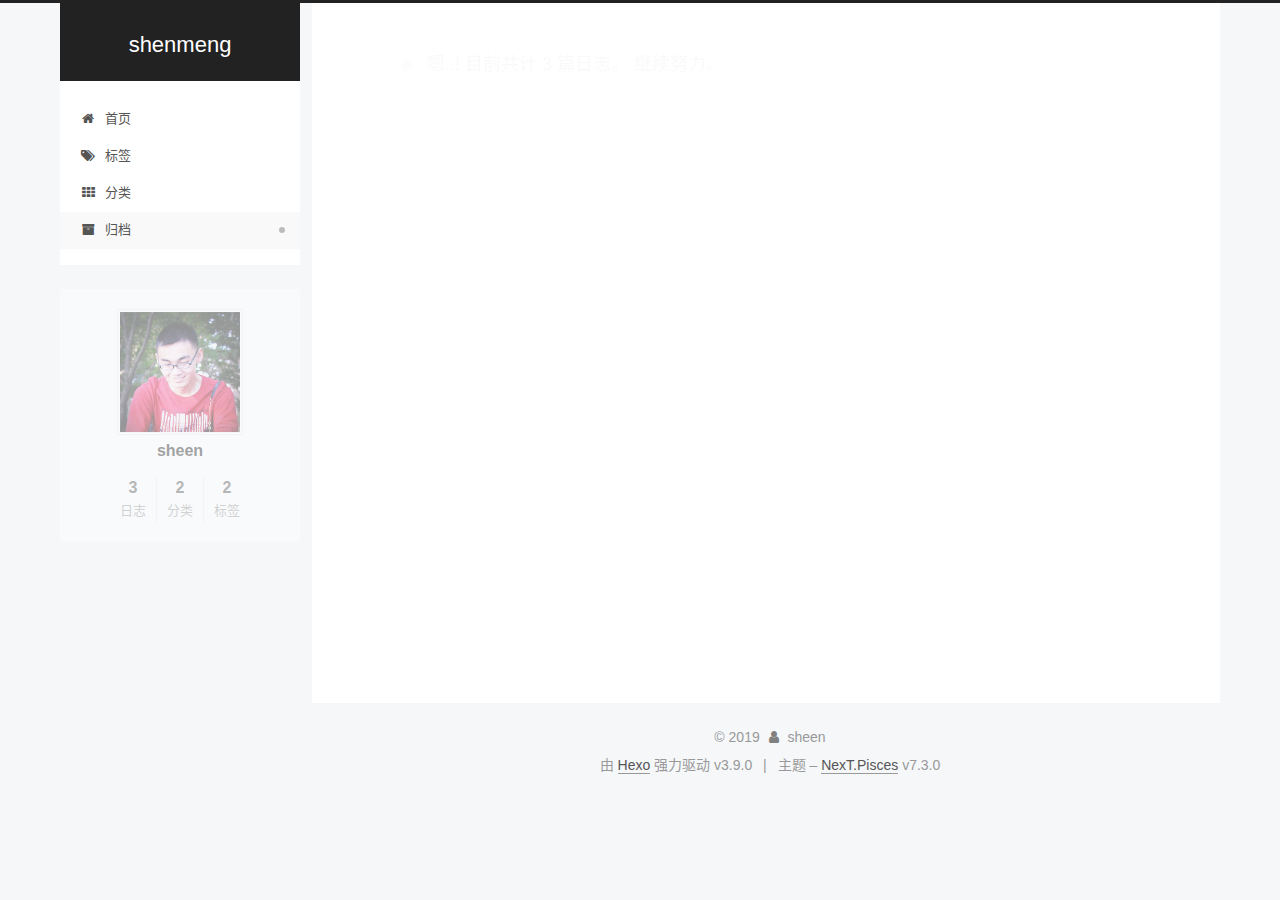
<file: archives/2019/index.html>
<!DOCTYPE html>





<html class="theme-next pisces use-motion" lang="zh-CN">
<head>
  <meta charset="UTF-8">
<meta name="generator" content="Hexo 3.9.0">
<meta name="viewport" content="width=device-width, initial-scale=1, maximum-scale=2">
<meta name="theme-color" content="#222">
<meta http-equiv="X-UA-Compatible" content="IE=edge">
  <link rel="apple-touch-icon" sizes="180x180" href="/images/apple-touch-icon-next.png?v=7.3.0">
  <link rel="icon" type="image/png" sizes="32x32" href="/images/favicon-32x32-next.png?v=7.3.0">
  <link rel="icon" type="image/png" sizes="16x16" href="/images/favicon-16x16-next.png?v=7.3.0">
  <link rel="mask-icon" href="/images/logo.svg?v=7.3.0" color="#222">

<link rel="stylesheet" href="/css/main.css?v=7.3.0">


<link rel="stylesheet" href="/lib/font-awesome/css/font-awesome.min.css?v=4.7.0">


<script id="hexo-configurations">
  var NexT = window.NexT || {};
  var CONFIG = {
    root: '/',
    scheme: 'Pisces',
    version: '7.3.0',
    exturl: false,
    sidebar: {"position":"left","display":"post","offset":12,"onmobile":false},
    back2top: {"enable":true,"sidebar":false,"scrollpercent":false},
    save_scroll: false,
    copycode: {"enable":false,"show_result":false,"style":null},
    fancybox: false,
    mediumzoom: false,
    lazyload: false,
    pangu: false,
    algolia: {
      applicationID: '',
      apiKey: '',
      indexName: '',
      hits: {"per_page":10},
      labels: {"input_placeholder":"Search for Posts","hits_empty":"We didn't find any results for the search: ${query}","hits_stats":"${hits} results found in ${time} ms"}
    },
    localsearch: {"enable":false,"trigger":"auto","top_n_per_article":1,"unescape":false,"preload":false},
    path: '',
    motion: {"enable":true,"async":false,"transition":{"post_block":"fadeIn","post_header":"slideDownIn","post_body":"slideDownIn","coll_header":"slideLeftIn","sidebar":"slideUpIn"}},
    translation: {
      copy_button: '复制',
      copy_success: '复制成功',
      copy_failure: '复制失败'
    }
  };
</script>

  <meta property="og:type" content="website">
<meta property="og:title" content="shenmeng">
<meta property="og:url" content="http://yoursite.com/archives/2019/index.html">
<meta property="og:site_name" content="shenmeng">
<meta property="og:locale" content="zh-CN">
<meta name="twitter:card" content="summary">
<meta name="twitter:title" content="shenmeng">
  <link rel="canonical" href="http://yoursite.com/archives/2019/">


<script id="page-configurations">
  // https://hexo.io/docs/variables.html
  CONFIG.page = {
    sidebar: "",
    isHome: false,
    isPost: false,
    isPage: false,
    isArchive: true
  };
</script>

  <title>归档 | shenmeng</title>
  








  <noscript>
  <style>
  .use-motion .motion-element,
  .use-motion .brand,
  .use-motion .menu-item,
  .sidebar-inner,
  .use-motion .post-block,
  .use-motion .pagination,
  .use-motion .comments,
  .use-motion .post-header,
  .use-motion .post-body,
  .use-motion .collection-title { opacity: initial; }

  .use-motion .logo,
  .use-motion .site-title,
  .use-motion .site-subtitle {
    opacity: initial;
    top: initial;
  }

  .use-motion .logo-line-before i { left: initial; }
  .use-motion .logo-line-after i { right: initial; }
  </style>
</noscript>

</head>

<body itemscope itemtype="http://schema.org/WebPage" lang="zh-CN">

  <div class="container sidebar-position-left">
    <div class="headband"></div>

    <header id="header" class="header" itemscope itemtype="http://schema.org/WPHeader">
      <div class="header-inner"><div class="site-brand-wrapper">
  <div class="site-meta">

    <div class="custom-logo-site-title">
      <a href="/" class="brand" rel="start">
        <span class="logo-line-before"><i></i></span>
        <span class="site-title">shenmeng</span>
        <span class="logo-line-after"><i></i></span>
      </a>
    </div>
  </div>

  <div class="site-nav-toggle">
    <button aria-label="切换导航栏">
      <span class="btn-bar"></span>
      <span class="btn-bar"></span>
      <span class="btn-bar"></span>
    </button>
  </div>
</div>


<nav class="site-nav">
  
  <ul id="menu" class="menu">
      
      
      
        
        <li class="menu-item menu-item-home">
      
    

    <a href="/" rel="section"><i class="menu-item-icon fa fa-fw fa-home"></i> <br>首页</a>

  </li>
      
      
      
        
        <li class="menu-item menu-item-tags">
      
    

    <a href="/tags/" rel="section"><i class="menu-item-icon fa fa-fw fa-tags"></i> <br>标签</a>

  </li>
      
      
      
        
        <li class="menu-item menu-item-categories">
      
    

    <a href="/categories/" rel="section"><i class="menu-item-icon fa fa-fw fa-th"></i> <br>分类</a>

  </li>
      
      
      
        
        <li class="menu-item menu-item-archives">
      
    

    <a href="/archives/" rel="section"><i class="menu-item-icon fa fa-fw fa-archive"></i> <br>归档</a>

  </li>
  </ul>

</nav>
</div>
    </header>

    


    <main id="main" class="main">
      <div class="main-inner">
        <div class="content-wrap">
            

    
    
      
      
    
      
      
    
      
      
    
      
      
    
    

  

          <div id="content" class="content page-archive">
            

  
  
  
  <div class="post-block archive">
    <div id="posts" class="posts-collapse">
      <span class="archive-move-on"></span>
      <span class="archive-page-counter">
        
        
        
          
        
        嗯..! 目前共计 3 篇日志。 继续努力。
      </span>
      

      

  
  
  

  
    
    <div class="collection-title">
      <h1 class="archive-year" id="archive-year-2019">2019</h1>
    </div>
  
  

  <article class="post post-type-normal" itemscope itemtype="http://schema.org/Article">
    <header class="post-header">

      <h2 class="post-title">
        
          <a class="post-title-link" href="/2019/08/14/hello-world/" itemprop="url">
            
              <span itemprop="name">Hello World</span>
            
          </a>
        
      </h2>

      <div class="post-meta">
        <time class="post-time" itemprop="dateCreated"
              datetime="2019-08-14T09:41:54+08:00"
              content="2019-08-14">
          08-14
        </time>
      </div>

    </header>
  </article>



  
  
  

  
  

  <article class="post post-type-normal" itemscope itemtype="http://schema.org/Article">
    <header class="post-header">

      <h2 class="post-title">
        
          <a class="post-title-link" href="/2019/08/13/我的第一篇博客/" itemprop="url">
            
              <span itemprop="name">我的第一篇博客</span>
            
          </a>
        
      </h2>

      <div class="post-meta">
        <time class="post-time" itemprop="dateCreated"
              datetime="2019-08-13T11:41:12+08:00"
              content="2019-08-13">
          08-13
        </time>
      </div>

    </header>
  </article>



  
  
  

  
  

  <article class="post post-type-normal" itemscope itemtype="http://schema.org/Article">
    <header class="post-header">

      <h2 class="post-title">
        
          <a class="post-title-link" href="/2019/08/13/我的第二篇博客/" itemprop="url">
            
              <span itemprop="name">我的第二篇博客</span>
            
          </a>
        
      </h2>

      <div class="post-meta">
        <time class="post-time" itemprop="dateCreated"
              datetime="2019-08-13T11:41:12+08:00"
              content="2019-08-13">
          08-13
        </time>
      </div>

    </header>
  </article>




    </div>
  </div>
  
  
  

  



          </div>
          

        </div>
          
  
  <div class="sidebar-toggle">
    <div class="sidebar-toggle-line-wrap">
      <span class="sidebar-toggle-line sidebar-toggle-line-first"></span>
      <span class="sidebar-toggle-line sidebar-toggle-line-middle"></span>
      <span class="sidebar-toggle-line sidebar-toggle-line-last"></span>
    </div>
  </div>

  <aside id="sidebar" class="sidebar">
    <div class="sidebar-inner">

      <div class="site-overview-wrap sidebar-panel sidebar-panel-active">
        <div class="site-overview">

          <div class="site-author motion-element" itemprop="author" itemscope itemtype="http://schema.org/Person">
    <img class="site-author-image" itemprop="image"
      src="/assets/blog/shen.jpg"
      alt="sheen">
  <p class="site-author-name" itemprop="name">sheen</p>
  <div class="site-description motion-element" itemprop="description"></div>
</div>
  <nav class="site-state motion-element">
      <div class="site-state-item site-state-posts">
        
          <a href="/archives/">
        
          <span class="site-state-item-count">3</span>
          <span class="site-state-item-name">日志</span>
        </a>
      </div>
    
      
      
      <div class="site-state-item site-state-categories">
        
          
            <a href="/categories/">
          
        
        
        
          
        
          
        
        <span class="site-state-item-count">2</span>
        <span class="site-state-item-name">分类</span>
        </a>
      </div>
    
      
      
      <div class="site-state-item site-state-tags">
        
          
            <a href="/tags/">
          
        
        
        
          
        
          
        
        <span class="site-state-item-count">2</span>
        <span class="site-state-item-name">标签</span>
        </a>
      </div>
    
  </nav>



        </div>
      </div>

    </div>
  </aside>
  <div id="sidebar-dimmer"></div>


      </div>
    </main>

    <footer id="footer" class="footer">
      <div class="footer-inner">
        <div class="copyright">&copy; <span itemprop="copyrightYear">2019</span>
  <span class="with-love" id="animate">
    <i class="fa fa-user"></i>
  </span>
  <span class="author" itemprop="copyrightHolder">sheen</span>
</div>
  <div class="powered-by">由 <a href="https://hexo.io" class="theme-link" rel="noopener" target="_blank">Hexo</a> 强力驱动 v3.9.0</div>
  <span class="post-meta-divider">|</span>
  <div class="theme-info">主题 – <a href="https://theme-next.org" class="theme-link" rel="noopener" target="_blank">NexT.Pisces</a> v7.3.0</div>

        








        
      </div>
    </footer>
      <div class="back-to-top">
        <i class="fa fa-arrow-up"></i>
      </div>

    

  </div>

  
  <script src="/lib/jquery/index.js?v=3.4.1"></script>
  <script src="/lib/velocity/velocity.min.js?v=1.2.1"></script>
  <script src="/lib/velocity/velocity.ui.min.js?v=1.2.1"></script>

<script src="/js/utils.js?v=7.3.0"></script>
  <script src="/js/motion.js?v=7.3.0"></script>


  <script src="/js/affix.js?v=7.3.0"></script>
  <script src="/js/schemes/pisces.js?v=7.3.0"></script>


<script src="/js/next-boot.js?v=7.3.0"></script>




  




























  

  

  


  
</body>
</html>
</file>
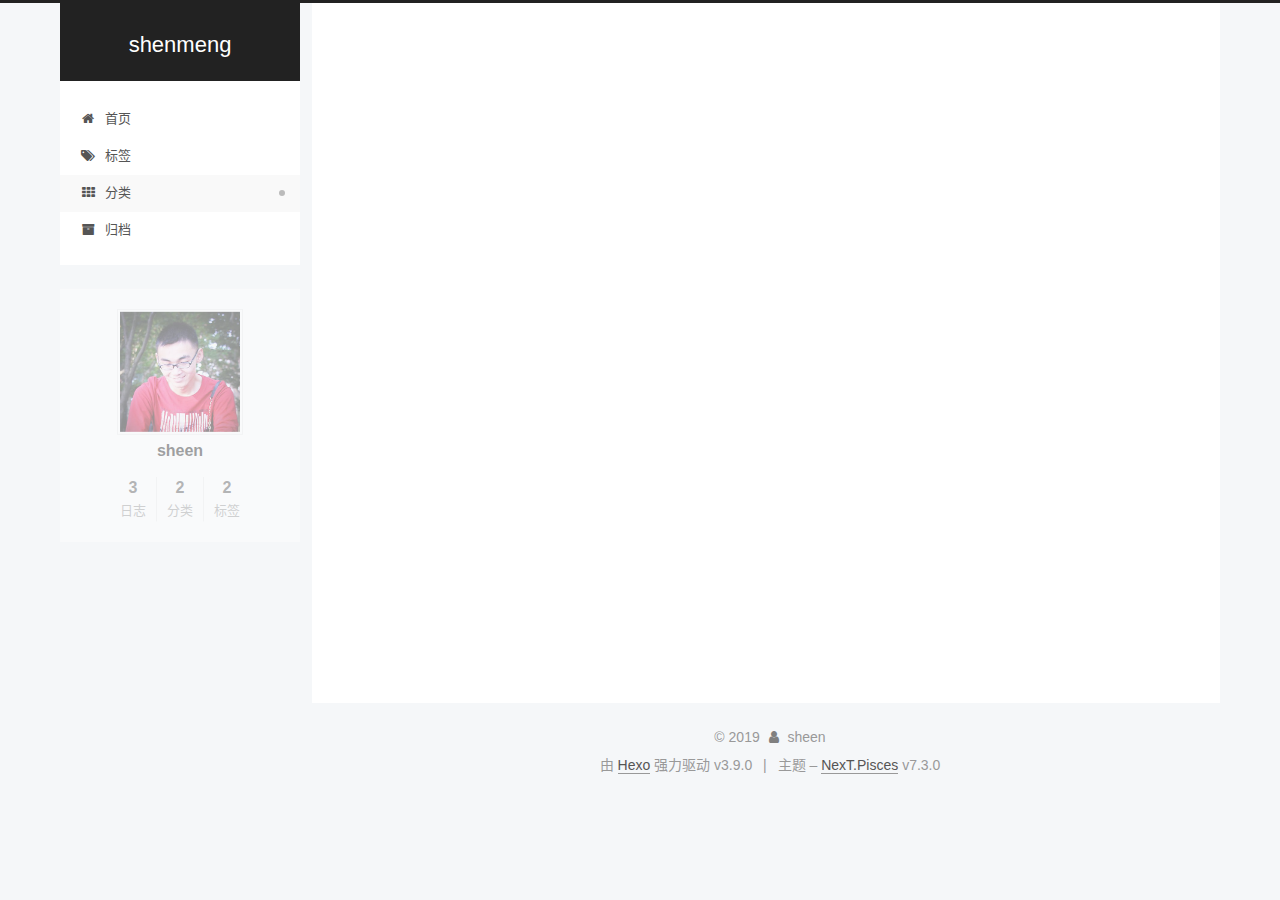
<file: categories/max/index.html>
<!DOCTYPE html>





<html class="theme-next pisces use-motion" lang="zh-CN">
<head>
  <meta charset="UTF-8">
<meta name="generator" content="Hexo 3.9.0">
<meta name="viewport" content="width=device-width, initial-scale=1, maximum-scale=2">
<meta name="theme-color" content="#222">
<meta http-equiv="X-UA-Compatible" content="IE=edge">
  <link rel="apple-touch-icon" sizes="180x180" href="/images/apple-touch-icon-next.png?v=7.3.0">
  <link rel="icon" type="image/png" sizes="32x32" href="/images/favicon-32x32-next.png?v=7.3.0">
  <link rel="icon" type="image/png" sizes="16x16" href="/images/favicon-16x16-next.png?v=7.3.0">
  <link rel="mask-icon" href="/images/logo.svg?v=7.3.0" color="#222">

<link rel="stylesheet" href="/css/main.css?v=7.3.0">


<link rel="stylesheet" href="/lib/font-awesome/css/font-awesome.min.css?v=4.7.0">


<script id="hexo-configurations">
  var NexT = window.NexT || {};
  var CONFIG = {
    root: '/',
    scheme: 'Pisces',
    version: '7.3.0',
    exturl: false,
    sidebar: {"position":"left","display":"post","offset":12,"onmobile":false},
    back2top: {"enable":true,"sidebar":false,"scrollpercent":false},
    save_scroll: false,
    copycode: {"enable":false,"show_result":false,"style":null},
    fancybox: false,
    mediumzoom: false,
    lazyload: false,
    pangu: false,
    algolia: {
      applicationID: '',
      apiKey: '',
      indexName: '',
      hits: {"per_page":10},
      labels: {"input_placeholder":"Search for Posts","hits_empty":"We didn't find any results for the search: ${query}","hits_stats":"${hits} results found in ${time} ms"}
    },
    localsearch: {"enable":false,"trigger":"auto","top_n_per_article":1,"unescape":false,"preload":false},
    path: '',
    motion: {"enable":true,"async":false,"transition":{"post_block":"fadeIn","post_header":"slideDownIn","post_body":"slideDownIn","coll_header":"slideLeftIn","sidebar":"slideUpIn"}},
    translation: {
      copy_button: '复制',
      copy_success: '复制成功',
      copy_failure: '复制失败'
    }
  };
</script>

  <meta property="og:type" content="website">
<meta property="og:title" content="shenmeng">
<meta property="og:url" content="http://yoursite.com/categories/max/index.html">
<meta property="og:site_name" content="shenmeng">
<meta property="og:locale" content="zh-CN">
<meta name="twitter:card" content="summary">
<meta name="twitter:title" content="shenmeng">
  <link rel="canonical" href="http://yoursite.com/categories/max/">


<script id="page-configurations">
  // https://hexo.io/docs/variables.html
  CONFIG.page = {
    sidebar: "",
    isHome: false,
    isPost: false,
    isPage: false,
    isArchive: false
  };
</script>

  <title>分类: max | shenmeng</title>
  








  <noscript>
  <style>
  .use-motion .motion-element,
  .use-motion .brand,
  .use-motion .menu-item,
  .sidebar-inner,
  .use-motion .post-block,
  .use-motion .pagination,
  .use-motion .comments,
  .use-motion .post-header,
  .use-motion .post-body,
  .use-motion .collection-title { opacity: initial; }

  .use-motion .logo,
  .use-motion .site-title,
  .use-motion .site-subtitle {
    opacity: initial;
    top: initial;
  }

  .use-motion .logo-line-before i { left: initial; }
  .use-motion .logo-line-after i { right: initial; }
  </style>
</noscript>

</head>

<body itemscope itemtype="http://schema.org/WebPage" lang="zh-CN">

  <div class="container sidebar-position-left">
    <div class="headband"></div>

    <header id="header" class="header" itemscope itemtype="http://schema.org/WPHeader">
      <div class="header-inner"><div class="site-brand-wrapper">
  <div class="site-meta">

    <div class="custom-logo-site-title">
      <a href="/" class="brand" rel="start">
        <span class="logo-line-before"><i></i></span>
        <span class="site-title">shenmeng</span>
        <span class="logo-line-after"><i></i></span>
      </a>
    </div>
  </div>

  <div class="site-nav-toggle">
    <button aria-label="切换导航栏">
      <span class="btn-bar"></span>
      <span class="btn-bar"></span>
      <span class="btn-bar"></span>
    </button>
  </div>
</div>


<nav class="site-nav">
  
  <ul id="menu" class="menu">
      
      
      
        
        <li class="menu-item menu-item-home">
      
    

    <a href="/" rel="section"><i class="menu-item-icon fa fa-fw fa-home"></i> <br>首页</a>

  </li>
      
      
      
        
        <li class="menu-item menu-item-tags">
      
    

    <a href="/tags/" rel="section"><i class="menu-item-icon fa fa-fw fa-tags"></i> <br>标签</a>

  </li>
      
      
      
        
        <li class="menu-item menu-item-categories">
      
    

    <a href="/categories/" rel="section"><i class="menu-item-icon fa fa-fw fa-th"></i> <br>分类</a>

  </li>
      
      
      
        
        <li class="menu-item menu-item-archives">
      
    

    <a href="/archives/" rel="section"><i class="menu-item-icon fa fa-fw fa-archive"></i> <br>归档</a>

  </li>
  </ul>

</nav>
</div>
    </header>

    


    <main id="main" class="main">
      <div class="main-inner">
        <div class="content-wrap">
            

    
    
      
      
    
      
      
    
      
      
    
      
      
    
    

  

          <div id="content" class="content ">
            

  
  
  
  <div class="post-block category">

    <div id="posts" class="posts-collapse">
      <div class="collection-title">
        <h1>max<small>分类</small>
        </h1>
      </div>

      

  
  
  

  
    
    <div class="collection-title">
      <h1 class="archive-year" id="archive-year-2019">2019</h1>
    </div>
  
  

  <article class="post post-type-normal" itemscope itemtype="http://schema.org/Article">
    <header class="post-header">

      <h2 class="post-title">
        
          <a class="post-title-link" href="/2019/08/13/我的第一篇博客/" itemprop="url">
            
              <span itemprop="name">我的第一篇博客</span>
            
          </a>
        
      </h2>

      <div class="post-meta">
        <time class="post-time" itemprop="dateCreated"
              datetime="2019-08-13T11:41:12+08:00"
              content="2019-08-13">
          08-13
        </time>
      </div>

    </header>
  </article>



    </div>

  </div>
  
  
  

  



          </div>
          

        </div>
          
  
  <div class="sidebar-toggle">
    <div class="sidebar-toggle-line-wrap">
      <span class="sidebar-toggle-line sidebar-toggle-line-first"></span>
      <span class="sidebar-toggle-line sidebar-toggle-line-middle"></span>
      <span class="sidebar-toggle-line sidebar-toggle-line-last"></span>
    </div>
  </div>

  <aside id="sidebar" class="sidebar">
    <div class="sidebar-inner">

      <div class="site-overview-wrap sidebar-panel sidebar-panel-active">
        <div class="site-overview">

          <div class="site-author motion-element" itemprop="author" itemscope itemtype="http://schema.org/Person">
    <img class="site-author-image" itemprop="image"
      src="/assets/blog/shen.jpg"
      alt="sheen">
  <p class="site-author-name" itemprop="name">sheen</p>
  <div class="site-description motion-element" itemprop="description"></div>
</div>
  <nav class="site-state motion-element">
      <div class="site-state-item site-state-posts">
        
          <a href="/archives/">
        
          <span class="site-state-item-count">3</span>
          <span class="site-state-item-name">日志</span>
        </a>
      </div>
    
      
      
      <div class="site-state-item site-state-categories">
        
          
            <a href="/categories/">
          
        
        
        
          
        
          
        
        <span class="site-state-item-count">2</span>
        <span class="site-state-item-name">分类</span>
        </a>
      </div>
    
      
      
      <div class="site-state-item site-state-tags">
        
          
            <a href="/tags/">
          
        
        
        
          
        
          
        
        <span class="site-state-item-count">2</span>
        <span class="site-state-item-name">标签</span>
        </a>
      </div>
    
  </nav>



        </div>
      </div>

    </div>
  </aside>
  <div id="sidebar-dimmer"></div>


      </div>
    </main>

    <footer id="footer" class="footer">
      <div class="footer-inner">
        <div class="copyright">&copy; <span itemprop="copyrightYear">2019</span>
  <span class="with-love" id="animate">
    <i class="fa fa-user"></i>
  </span>
  <span class="author" itemprop="copyrightHolder">sheen</span>
</div>
  <div class="powered-by">由 <a href="https://hexo.io" class="theme-link" rel="noopener" target="_blank">Hexo</a> 强力驱动 v3.9.0</div>
  <span class="post-meta-divider">|</span>
  <div class="theme-info">主题 – <a href="https://theme-next.org" class="theme-link" rel="noopener" target="_blank">NexT.Pisces</a> v7.3.0</div>

        








        
      </div>
    </footer>
      <div class="back-to-top">
        <i class="fa fa-arrow-up"></i>
      </div>

    

  </div>

  
  <script src="/lib/jquery/index.js?v=3.4.1"></script>
  <script src="/lib/velocity/velocity.min.js?v=1.2.1"></script>
  <script src="/lib/velocity/velocity.ui.min.js?v=1.2.1"></script>

<script src="/js/utils.js?v=7.3.0"></script>
  <script src="/js/motion.js?v=7.3.0"></script>


  <script src="/js/affix.js?v=7.3.0"></script>
  <script src="/js/schemes/pisces.js?v=7.3.0"></script>


<script src="/js/next-boot.js?v=7.3.0"></script>




  




























  

  

  


  
</body>
</html>
</file>
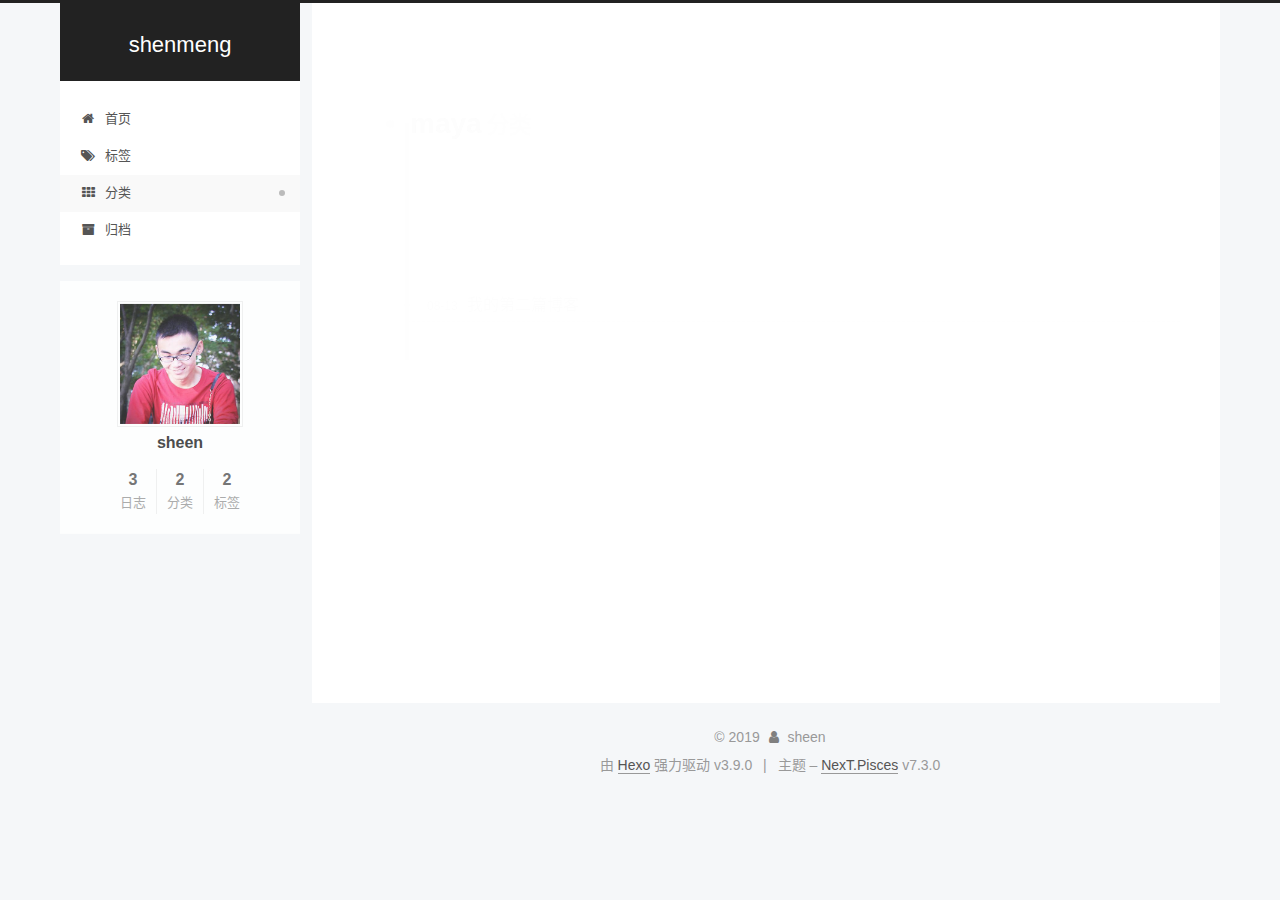
<file: categories/maya/index.html>
<!DOCTYPE html>





<html class="theme-next pisces use-motion" lang="zh-CN">
<head>
  <meta charset="UTF-8">
<meta name="generator" content="Hexo 3.9.0">
<meta name="viewport" content="width=device-width, initial-scale=1, maximum-scale=2">
<meta name="theme-color" content="#222">
<meta http-equiv="X-UA-Compatible" content="IE=edge">
  <link rel="apple-touch-icon" sizes="180x180" href="/images/apple-touch-icon-next.png?v=7.3.0">
  <link rel="icon" type="image/png" sizes="32x32" href="/images/favicon-32x32-next.png?v=7.3.0">
  <link rel="icon" type="image/png" sizes="16x16" href="/images/favicon-16x16-next.png?v=7.3.0">
  <link rel="mask-icon" href="/images/logo.svg?v=7.3.0" color="#222">

<link rel="stylesheet" href="/css/main.css?v=7.3.0">


<link rel="stylesheet" href="/lib/font-awesome/css/font-awesome.min.css?v=4.7.0">


<script id="hexo-configurations">
  var NexT = window.NexT || {};
  var CONFIG = {
    root: '/',
    scheme: 'Pisces',
    version: '7.3.0',
    exturl: false,
    sidebar: {"position":"left","display":"post","offset":12,"onmobile":false},
    back2top: {"enable":true,"sidebar":false,"scrollpercent":false},
    save_scroll: false,
    copycode: {"enable":false,"show_result":false,"style":null},
    fancybox: false,
    mediumzoom: false,
    lazyload: false,
    pangu: false,
    algolia: {
      applicationID: '',
      apiKey: '',
      indexName: '',
      hits: {"per_page":10},
      labels: {"input_placeholder":"Search for Posts","hits_empty":"We didn't find any results for the search: ${query}","hits_stats":"${hits} results found in ${time} ms"}
    },
    localsearch: {"enable":false,"trigger":"auto","top_n_per_article":1,"unescape":false,"preload":false},
    path: '',
    motion: {"enable":true,"async":false,"transition":{"post_block":"fadeIn","post_header":"slideDownIn","post_body":"slideDownIn","coll_header":"slideLeftIn","sidebar":"slideUpIn"}},
    translation: {
      copy_button: '复制',
      copy_success: '复制成功',
      copy_failure: '复制失败'
    }
  };
</script>

  <meta property="og:type" content="website">
<meta property="og:title" content="shenmeng">
<meta property="og:url" content="http://yoursite.com/categories/maya/index.html">
<meta property="og:site_name" content="shenmeng">
<meta property="og:locale" content="zh-CN">
<meta name="twitter:card" content="summary">
<meta name="twitter:title" content="shenmeng">
  <link rel="canonical" href="http://yoursite.com/categories/maya/">


<script id="page-configurations">
  // https://hexo.io/docs/variables.html
  CONFIG.page = {
    sidebar: "",
    isHome: false,
    isPost: false,
    isPage: false,
    isArchive: false
  };
</script>

  <title>分类: maya | shenmeng</title>
  








  <noscript>
  <style>
  .use-motion .motion-element,
  .use-motion .brand,
  .use-motion .menu-item,
  .sidebar-inner,
  .use-motion .post-block,
  .use-motion .pagination,
  .use-motion .comments,
  .use-motion .post-header,
  .use-motion .post-body,
  .use-motion .collection-title { opacity: initial; }

  .use-motion .logo,
  .use-motion .site-title,
  .use-motion .site-subtitle {
    opacity: initial;
    top: initial;
  }

  .use-motion .logo-line-before i { left: initial; }
  .use-motion .logo-line-after i { right: initial; }
  </style>
</noscript>

</head>

<body itemscope itemtype="http://schema.org/WebPage" lang="zh-CN">

  <div class="container sidebar-position-left">
    <div class="headband"></div>

    <header id="header" class="header" itemscope itemtype="http://schema.org/WPHeader">
      <div class="header-inner"><div class="site-brand-wrapper">
  <div class="site-meta">

    <div class="custom-logo-site-title">
      <a href="/" class="brand" rel="start">
        <span class="logo-line-before"><i></i></span>
        <span class="site-title">shenmeng</span>
        <span class="logo-line-after"><i></i></span>
      </a>
    </div>
  </div>

  <div class="site-nav-toggle">
    <button aria-label="切换导航栏">
      <span class="btn-bar"></span>
      <span class="btn-bar"></span>
      <span class="btn-bar"></span>
    </button>
  </div>
</div>


<nav class="site-nav">
  
  <ul id="menu" class="menu">
      
      
      
        
        <li class="menu-item menu-item-home">
      
    

    <a href="/" rel="section"><i class="menu-item-icon fa fa-fw fa-home"></i> <br>首页</a>

  </li>
      
      
      
        
        <li class="menu-item menu-item-tags">
      
    

    <a href="/tags/" rel="section"><i class="menu-item-icon fa fa-fw fa-tags"></i> <br>标签</a>

  </li>
      
      
      
        
        <li class="menu-item menu-item-categories">
      
    

    <a href="/categories/" rel="section"><i class="menu-item-icon fa fa-fw fa-th"></i> <br>分类</a>

  </li>
      
      
      
        
        <li class="menu-item menu-item-archives">
      
    

    <a href="/archives/" rel="section"><i class="menu-item-icon fa fa-fw fa-archive"></i> <br>归档</a>

  </li>
  </ul>

</nav>
</div>
    </header>

    


    <main id="main" class="main">
      <div class="main-inner">
        <div class="content-wrap">
            

    
    
      
      
    
      
      
    
      
      
    
      
      
    
    

  

          <div id="content" class="content ">
            

  
  
  
  <div class="post-block category">

    <div id="posts" class="posts-collapse">
      <div class="collection-title">
        <h1>maya<small>分类</small>
        </h1>
      </div>

      

  
  
  

  
    
    <div class="collection-title">
      <h1 class="archive-year" id="archive-year-2019">2019</h1>
    </div>
  
  

  <article class="post post-type-normal" itemscope itemtype="http://schema.org/Article">
    <header class="post-header">

      <h2 class="post-title">
        
          <a class="post-title-link" href="/2019/08/13/我的第二篇博客/" itemprop="url">
            
              <span itemprop="name">我的第二篇博客</span>
            
          </a>
        
      </h2>

      <div class="post-meta">
        <time class="post-time" itemprop="dateCreated"
              datetime="2019-08-13T11:41:12+08:00"
              content="2019-08-13">
          08-13
        </time>
      </div>

    </header>
  </article>



    </div>

  </div>
  
  
  

  



          </div>
          

        </div>
          
  
  <div class="sidebar-toggle">
    <div class="sidebar-toggle-line-wrap">
      <span class="sidebar-toggle-line sidebar-toggle-line-first"></span>
      <span class="sidebar-toggle-line sidebar-toggle-line-middle"></span>
      <span class="sidebar-toggle-line sidebar-toggle-line-last"></span>
    </div>
  </div>

  <aside id="sidebar" class="sidebar">
    <div class="sidebar-inner">

      <div class="site-overview-wrap sidebar-panel sidebar-panel-active">
        <div class="site-overview">

          <div class="site-author motion-element" itemprop="author" itemscope itemtype="http://schema.org/Person">
    <img class="site-author-image" itemprop="image"
      src="/assets/blog/shen.jpg"
      alt="sheen">
  <p class="site-author-name" itemprop="name">sheen</p>
  <div class="site-description motion-element" itemprop="description"></div>
</div>
  <nav class="site-state motion-element">
      <div class="site-state-item site-state-posts">
        
          <a href="/archives/">
        
          <span class="site-state-item-count">3</span>
          <span class="site-state-item-name">日志</span>
        </a>
      </div>
    
      
      
      <div class="site-state-item site-state-categories">
        
          
            <a href="/categories/">
          
        
        
        
          
        
          
        
        <span class="site-state-item-count">2</span>
        <span class="site-state-item-name">分类</span>
        </a>
      </div>
    
      
      
      <div class="site-state-item site-state-tags">
        
          
            <a href="/tags/">
          
        
        
        
          
        
          
        
        <span class="site-state-item-count">2</span>
        <span class="site-state-item-name">标签</span>
        </a>
      </div>
    
  </nav>



        </div>
      </div>

    </div>
  </aside>
  <div id="sidebar-dimmer"></div>


      </div>
    </main>

    <footer id="footer" class="footer">
      <div class="footer-inner">
        <div class="copyright">&copy; <span itemprop="copyrightYear">2019</span>
  <span class="with-love" id="animate">
    <i class="fa fa-user"></i>
  </span>
  <span class="author" itemprop="copyrightHolder">sheen</span>
</div>
  <div class="powered-by">由 <a href="https://hexo.io" class="theme-link" rel="noopener" target="_blank">Hexo</a> 强力驱动 v3.9.0</div>
  <span class="post-meta-divider">|</span>
  <div class="theme-info">主题 – <a href="https://theme-next.org" class="theme-link" rel="noopener" target="_blank">NexT.Pisces</a> v7.3.0</div>

        








        
      </div>
    </footer>
      <div class="back-to-top">
        <i class="fa fa-arrow-up"></i>
      </div>

    

  </div>

  
  <script src="/lib/jquery/index.js?v=3.4.1"></script>
  <script src="/lib/velocity/velocity.min.js?v=1.2.1"></script>
  <script src="/lib/velocity/velocity.ui.min.js?v=1.2.1"></script>

<script src="/js/utils.js?v=7.3.0"></script>
  <script src="/js/motion.js?v=7.3.0"></script>


  <script src="/js/affix.js?v=7.3.0"></script>
  <script src="/js/schemes/pisces.js?v=7.3.0"></script>


<script src="/js/next-boot.js?v=7.3.0"></script>




  




























  

  

  


  
</body>
</html>
</file>
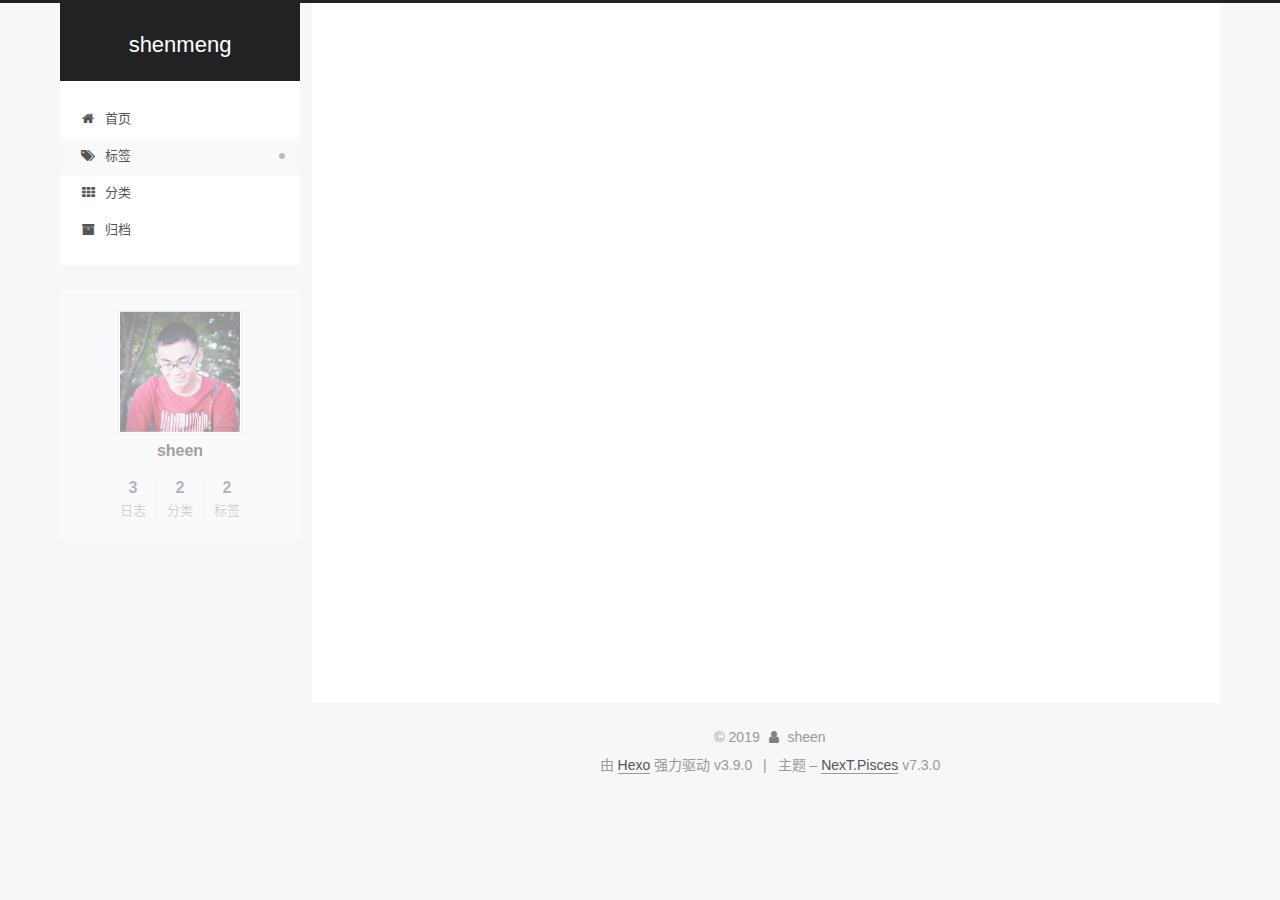
<file: tags/max/index.html>
<!DOCTYPE html>





<html class="theme-next pisces use-motion" lang="zh-CN">
<head>
  <meta charset="UTF-8">
<meta name="generator" content="Hexo 3.9.0">
<meta name="viewport" content="width=device-width, initial-scale=1, maximum-scale=2">
<meta name="theme-color" content="#222">
<meta http-equiv="X-UA-Compatible" content="IE=edge">
  <link rel="apple-touch-icon" sizes="180x180" href="/images/apple-touch-icon-next.png?v=7.3.0">
  <link rel="icon" type="image/png" sizes="32x32" href="/images/favicon-32x32-next.png?v=7.3.0">
  <link rel="icon" type="image/png" sizes="16x16" href="/images/favicon-16x16-next.png?v=7.3.0">
  <link rel="mask-icon" href="/images/logo.svg?v=7.3.0" color="#222">

<link rel="stylesheet" href="/css/main.css?v=7.3.0">


<link rel="stylesheet" href="/lib/font-awesome/css/font-awesome.min.css?v=4.7.0">


<script id="hexo-configurations">
  var NexT = window.NexT || {};
  var CONFIG = {
    root: '/',
    scheme: 'Pisces',
    version: '7.3.0',
    exturl: false,
    sidebar: {"position":"left","display":"post","offset":12,"onmobile":false},
    back2top: {"enable":true,"sidebar":false,"scrollpercent":false},
    save_scroll: false,
    copycode: {"enable":false,"show_result":false,"style":null},
    fancybox: false,
    mediumzoom: false,
    lazyload: false,
    pangu: false,
    algolia: {
      applicationID: '',
      apiKey: '',
      indexName: '',
      hits: {"per_page":10},
      labels: {"input_placeholder":"Search for Posts","hits_empty":"We didn't find any results for the search: ${query}","hits_stats":"${hits} results found in ${time} ms"}
    },
    localsearch: {"enable":false,"trigger":"auto","top_n_per_article":1,"unescape":false,"preload":false},
    path: '',
    motion: {"enable":true,"async":false,"transition":{"post_block":"fadeIn","post_header":"slideDownIn","post_body":"slideDownIn","coll_header":"slideLeftIn","sidebar":"slideUpIn"}},
    translation: {
      copy_button: '复制',
      copy_success: '复制成功',
      copy_failure: '复制失败'
    }
  };
</script>

  <meta property="og:type" content="website">
<meta property="og:title" content="shenmeng">
<meta property="og:url" content="http://yoursite.com/tags/max/index.html">
<meta property="og:site_name" content="shenmeng">
<meta property="og:locale" content="zh-CN">
<meta name="twitter:card" content="summary">
<meta name="twitter:title" content="shenmeng">
  <link rel="canonical" href="http://yoursite.com/tags/max/">


<script id="page-configurations">
  // https://hexo.io/docs/variables.html
  CONFIG.page = {
    sidebar: "",
    isHome: false,
    isPost: false,
    isPage: false,
    isArchive: false
  };
</script>

  <title>标签: max | shenmeng</title>
  








  <noscript>
  <style>
  .use-motion .motion-element,
  .use-motion .brand,
  .use-motion .menu-item,
  .sidebar-inner,
  .use-motion .post-block,
  .use-motion .pagination,
  .use-motion .comments,
  .use-motion .post-header,
  .use-motion .post-body,
  .use-motion .collection-title { opacity: initial; }

  .use-motion .logo,
  .use-motion .site-title,
  .use-motion .site-subtitle {
    opacity: initial;
    top: initial;
  }

  .use-motion .logo-line-before i { left: initial; }
  .use-motion .logo-line-after i { right: initial; }
  </style>
</noscript>

</head>

<body itemscope itemtype="http://schema.org/WebPage" lang="zh-CN">

  <div class="container sidebar-position-left">
    <div class="headband"></div>

    <header id="header" class="header" itemscope itemtype="http://schema.org/WPHeader">
      <div class="header-inner"><div class="site-brand-wrapper">
  <div class="site-meta">

    <div class="custom-logo-site-title">
      <a href="/" class="brand" rel="start">
        <span class="logo-line-before"><i></i></span>
        <span class="site-title">shenmeng</span>
        <span class="logo-line-after"><i></i></span>
      </a>
    </div>
  </div>

  <div class="site-nav-toggle">
    <button aria-label="切换导航栏">
      <span class="btn-bar"></span>
      <span class="btn-bar"></span>
      <span class="btn-bar"></span>
    </button>
  </div>
</div>


<nav class="site-nav">
  
  <ul id="menu" class="menu">
      
      
      
        
        <li class="menu-item menu-item-home">
      
    

    <a href="/" rel="section"><i class="menu-item-icon fa fa-fw fa-home"></i> <br>首页</a>

  </li>
      
      
      
        
        <li class="menu-item menu-item-tags">
      
    

    <a href="/tags/" rel="section"><i class="menu-item-icon fa fa-fw fa-tags"></i> <br>标签</a>

  </li>
      
      
      
        
        <li class="menu-item menu-item-categories">
      
    

    <a href="/categories/" rel="section"><i class="menu-item-icon fa fa-fw fa-th"></i> <br>分类</a>

  </li>
      
      
      
        
        <li class="menu-item menu-item-archives">
      
    

    <a href="/archives/" rel="section"><i class="menu-item-icon fa fa-fw fa-archive"></i> <br>归档</a>

  </li>
  </ul>

</nav>
</div>
    </header>

    


    <main id="main" class="main">
      <div class="main-inner">
        <div class="content-wrap">
            

    
    
      
      
    
      
      
    
      
      
    
      
      
    
    

  

          <div id="content" class="content ">
            

  
  
  
  <div class="post-block tag">

    <div id="posts" class="posts-collapse">
      <div class="collection-title">
        <h1>max<small>标签</small>
        </h1>
      </div>

      

  
  
  

  
    
    <div class="collection-title">
      <h1 class="archive-year" id="archive-year-2019">2019</h1>
    </div>
  
  

  <article class="post post-type-normal" itemscope itemtype="http://schema.org/Article">
    <header class="post-header">

      <h2 class="post-title">
        
          <a class="post-title-link" href="/2019/08/13/我的第一篇博客/" itemprop="url">
            
              <span itemprop="name">我的第一篇博客</span>
            
          </a>
        
      </h2>

      <div class="post-meta">
        <time class="post-time" itemprop="dateCreated"
              datetime="2019-08-13T11:41:12+08:00"
              content="2019-08-13">
          08-13
        </time>
      </div>

    </header>
  </article>



    </div>

  </div>
  
  
  

  



          </div>
          

        </div>
          
  
  <div class="sidebar-toggle">
    <div class="sidebar-toggle-line-wrap">
      <span class="sidebar-toggle-line sidebar-toggle-line-first"></span>
      <span class="sidebar-toggle-line sidebar-toggle-line-middle"></span>
      <span class="sidebar-toggle-line sidebar-toggle-line-last"></span>
    </div>
  </div>

  <aside id="sidebar" class="sidebar">
    <div class="sidebar-inner">

      <div class="site-overview-wrap sidebar-panel sidebar-panel-active">
        <div class="site-overview">

          <div class="site-author motion-element" itemprop="author" itemscope itemtype="http://schema.org/Person">
    <img class="site-author-image" itemprop="image"
      src="/assets/blog/shen.jpg"
      alt="sheen">
  <p class="site-author-name" itemprop="name">sheen</p>
  <div class="site-description motion-element" itemprop="description"></div>
</div>
  <nav class="site-state motion-element">
      <div class="site-state-item site-state-posts">
        
          <a href="/archives/">
        
          <span class="site-state-item-count">3</span>
          <span class="site-state-item-name">日志</span>
        </a>
      </div>
    
      
      
      <div class="site-state-item site-state-categories">
        
          
            <a href="/categories/">
          
        
        
        
          
        
          
        
        <span class="site-state-item-count">2</span>
        <span class="site-state-item-name">分类</span>
        </a>
      </div>
    
      
      
      <div class="site-state-item site-state-tags">
        
          
            <a href="/tags/">
          
        
        
        
          
        
          
        
        <span class="site-state-item-count">2</span>
        <span class="site-state-item-name">标签</span>
        </a>
      </div>
    
  </nav>



        </div>
      </div>

    </div>
  </aside>
  <div id="sidebar-dimmer"></div>


      </div>
    </main>

    <footer id="footer" class="footer">
      <div class="footer-inner">
        <div class="copyright">&copy; <span itemprop="copyrightYear">2019</span>
  <span class="with-love" id="animate">
    <i class="fa fa-user"></i>
  </span>
  <span class="author" itemprop="copyrightHolder">sheen</span>
</div>
  <div class="powered-by">由 <a href="https://hexo.io" class="theme-link" rel="noopener" target="_blank">Hexo</a> 强力驱动 v3.9.0</div>
  <span class="post-meta-divider">|</span>
  <div class="theme-info">主题 – <a href="https://theme-next.org" class="theme-link" rel="noopener" target="_blank">NexT.Pisces</a> v7.3.0</div>

        








        
      </div>
    </footer>
      <div class="back-to-top">
        <i class="fa fa-arrow-up"></i>
      </div>

    

  </div>

  
  <script src="/lib/jquery/index.js?v=3.4.1"></script>
  <script src="/lib/velocity/velocity.min.js?v=1.2.1"></script>
  <script src="/lib/velocity/velocity.ui.min.js?v=1.2.1"></script>

<script src="/js/utils.js?v=7.3.0"></script>
  <script src="/js/motion.js?v=7.3.0"></script>


  <script src="/js/affix.js?v=7.3.0"></script>
  <script src="/js/schemes/pisces.js?v=7.3.0"></script>


<script src="/js/next-boot.js?v=7.3.0"></script>




  




























  

  

  


  
</body>
</html>
</file>
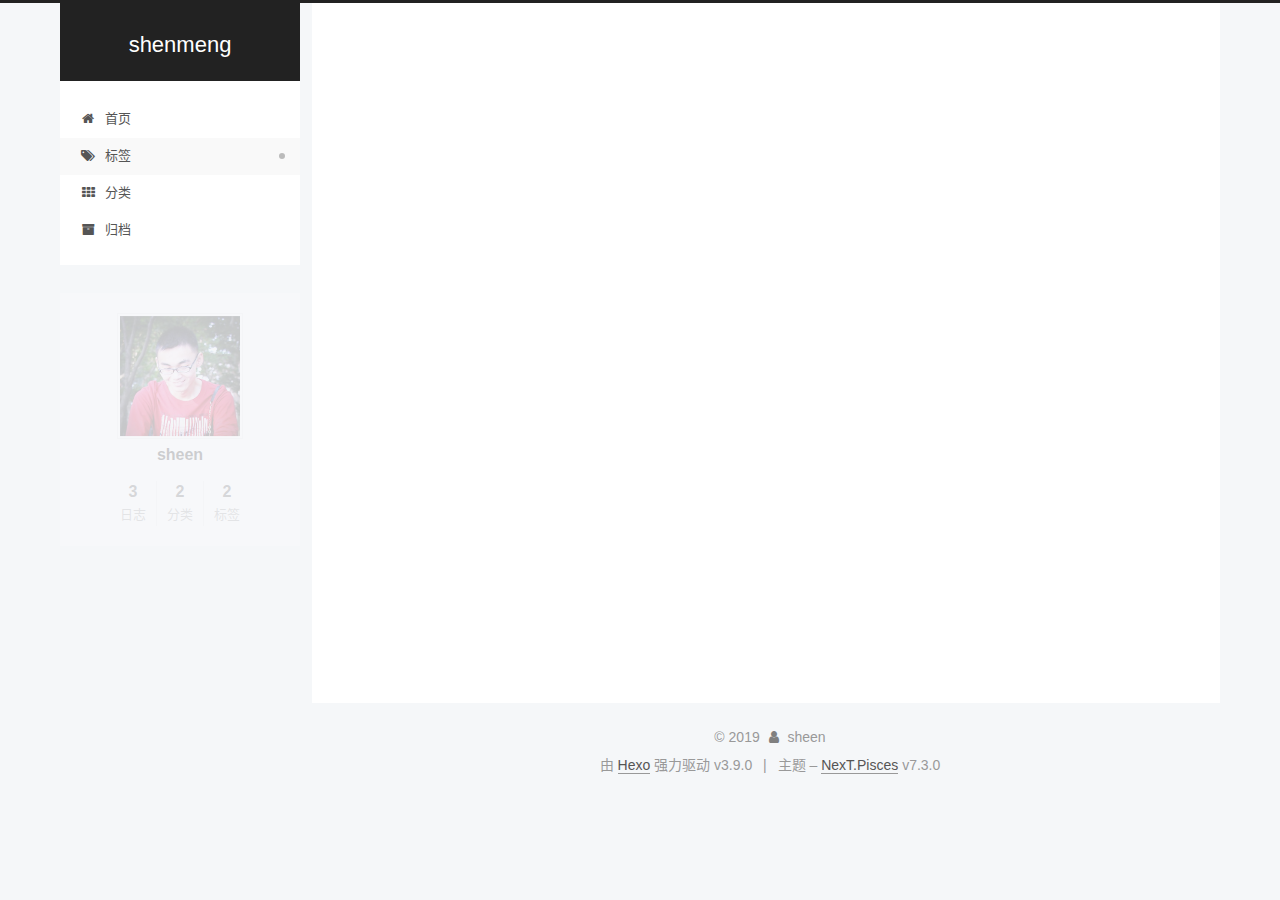
<file: tags/maya/index.html>
<!DOCTYPE html>





<html class="theme-next pisces use-motion" lang="zh-CN">
<head>
  <meta charset="UTF-8">
<meta name="generator" content="Hexo 3.9.0">
<meta name="viewport" content="width=device-width, initial-scale=1, maximum-scale=2">
<meta name="theme-color" content="#222">
<meta http-equiv="X-UA-Compatible" content="IE=edge">
  <link rel="apple-touch-icon" sizes="180x180" href="/images/apple-touch-icon-next.png?v=7.3.0">
  <link rel="icon" type="image/png" sizes="32x32" href="/images/favicon-32x32-next.png?v=7.3.0">
  <link rel="icon" type="image/png" sizes="16x16" href="/images/favicon-16x16-next.png?v=7.3.0">
  <link rel="mask-icon" href="/images/logo.svg?v=7.3.0" color="#222">

<link rel="stylesheet" href="/css/main.css?v=7.3.0">


<link rel="stylesheet" href="/lib/font-awesome/css/font-awesome.min.css?v=4.7.0">


<script id="hexo-configurations">
  var NexT = window.NexT || {};
  var CONFIG = {
    root: '/',
    scheme: 'Pisces',
    version: '7.3.0',
    exturl: false,
    sidebar: {"position":"left","display":"post","offset":12,"onmobile":false},
    back2top: {"enable":true,"sidebar":false,"scrollpercent":false},
    save_scroll: false,
    copycode: {"enable":false,"show_result":false,"style":null},
    fancybox: false,
    mediumzoom: false,
    lazyload: false,
    pangu: false,
    algolia: {
      applicationID: '',
      apiKey: '',
      indexName: '',
      hits: {"per_page":10},
      labels: {"input_placeholder":"Search for Posts","hits_empty":"We didn't find any results for the search: ${query}","hits_stats":"${hits} results found in ${time} ms"}
    },
    localsearch: {"enable":false,"trigger":"auto","top_n_per_article":1,"unescape":false,"preload":false},
    path: '',
    motion: {"enable":true,"async":false,"transition":{"post_block":"fadeIn","post_header":"slideDownIn","post_body":"slideDownIn","coll_header":"slideLeftIn","sidebar":"slideUpIn"}},
    translation: {
      copy_button: '复制',
      copy_success: '复制成功',
      copy_failure: '复制失败'
    }
  };
</script>

  <meta property="og:type" content="website">
<meta property="og:title" content="shenmeng">
<meta property="og:url" content="http://yoursite.com/tags/maya/index.html">
<meta property="og:site_name" content="shenmeng">
<meta property="og:locale" content="zh-CN">
<meta name="twitter:card" content="summary">
<meta name="twitter:title" content="shenmeng">
  <link rel="canonical" href="http://yoursite.com/tags/maya/">


<script id="page-configurations">
  // https://hexo.io/docs/variables.html
  CONFIG.page = {
    sidebar: "",
    isHome: false,
    isPost: false,
    isPage: false,
    isArchive: false
  };
</script>

  <title>标签: maya | shenmeng</title>
  








  <noscript>
  <style>
  .use-motion .motion-element,
  .use-motion .brand,
  .use-motion .menu-item,
  .sidebar-inner,
  .use-motion .post-block,
  .use-motion .pagination,
  .use-motion .comments,
  .use-motion .post-header,
  .use-motion .post-body,
  .use-motion .collection-title { opacity: initial; }

  .use-motion .logo,
  .use-motion .site-title,
  .use-motion .site-subtitle {
    opacity: initial;
    top: initial;
  }

  .use-motion .logo-line-before i { left: initial; }
  .use-motion .logo-line-after i { right: initial; }
  </style>
</noscript>

</head>

<body itemscope itemtype="http://schema.org/WebPage" lang="zh-CN">

  <div class="container sidebar-position-left">
    <div class="headband"></div>

    <header id="header" class="header" itemscope itemtype="http://schema.org/WPHeader">
      <div class="header-inner"><div class="site-brand-wrapper">
  <div class="site-meta">

    <div class="custom-logo-site-title">
      <a href="/" class="brand" rel="start">
        <span class="logo-line-before"><i></i></span>
        <span class="site-title">shenmeng</span>
        <span class="logo-line-after"><i></i></span>
      </a>
    </div>
  </div>

  <div class="site-nav-toggle">
    <button aria-label="切换导航栏">
      <span class="btn-bar"></span>
      <span class="btn-bar"></span>
      <span class="btn-bar"></span>
    </button>
  </div>
</div>


<nav class="site-nav">
  
  <ul id="menu" class="menu">
      
      
      
        
        <li class="menu-item menu-item-home">
      
    

    <a href="/" rel="section"><i class="menu-item-icon fa fa-fw fa-home"></i> <br>首页</a>

  </li>
      
      
      
        
        <li class="menu-item menu-item-tags">
      
    

    <a href="/tags/" rel="section"><i class="menu-item-icon fa fa-fw fa-tags"></i> <br>标签</a>

  </li>
      
      
      
        
        <li class="menu-item menu-item-categories">
      
    

    <a href="/categories/" rel="section"><i class="menu-item-icon fa fa-fw fa-th"></i> <br>分类</a>

  </li>
      
      
      
        
        <li class="menu-item menu-item-archives">
      
    

    <a href="/archives/" rel="section"><i class="menu-item-icon fa fa-fw fa-archive"></i> <br>归档</a>

  </li>
  </ul>

</nav>
</div>
    </header>

    


    <main id="main" class="main">
      <div class="main-inner">
        <div class="content-wrap">
            

    
    
      
      
    
      
      
    
      
      
    
      
      
    
    

  

          <div id="content" class="content ">
            

  
  
  
  <div class="post-block tag">

    <div id="posts" class="posts-collapse">
      <div class="collection-title">
        <h1>maya<small>标签</small>
        </h1>
      </div>

      

  
  
  

  
    
    <div class="collection-title">
      <h1 class="archive-year" id="archive-year-2019">2019</h1>
    </div>
  
  

  <article class="post post-type-normal" itemscope itemtype="http://schema.org/Article">
    <header class="post-header">

      <h2 class="post-title">
        
          <a class="post-title-link" href="/2019/08/13/我的第二篇博客/" itemprop="url">
            
              <span itemprop="name">我的第二篇博客</span>
            
          </a>
        
      </h2>

      <div class="post-meta">
        <time class="post-time" itemprop="dateCreated"
              datetime="2019-08-13T11:41:12+08:00"
              content="2019-08-13">
          08-13
        </time>
      </div>

    </header>
  </article>



    </div>

  </div>
  
  
  

  



          </div>
          

        </div>
          
  
  <div class="sidebar-toggle">
    <div class="sidebar-toggle-line-wrap">
      <span class="sidebar-toggle-line sidebar-toggle-line-first"></span>
      <span class="sidebar-toggle-line sidebar-toggle-line-middle"></span>
      <span class="sidebar-toggle-line sidebar-toggle-line-last"></span>
    </div>
  </div>

  <aside id="sidebar" class="sidebar">
    <div class="sidebar-inner">

      <div class="site-overview-wrap sidebar-panel sidebar-panel-active">
        <div class="site-overview">

          <div class="site-author motion-element" itemprop="author" itemscope itemtype="http://schema.org/Person">
    <img class="site-author-image" itemprop="image"
      src="/assets/blog/shen.jpg"
      alt="sheen">
  <p class="site-author-name" itemprop="name">sheen</p>
  <div class="site-description motion-element" itemprop="description"></div>
</div>
  <nav class="site-state motion-element">
      <div class="site-state-item site-state-posts">
        
          <a href="/archives/">
        
          <span class="site-state-item-count">3</span>
          <span class="site-state-item-name">日志</span>
        </a>
      </div>
    
      
      
      <div class="site-state-item site-state-categories">
        
          
            <a href="/categories/">
          
        
        
        
          
        
          
        
        <span class="site-state-item-count">2</span>
        <span class="site-state-item-name">分类</span>
        </a>
      </div>
    
      
      
      <div class="site-state-item site-state-tags">
        
          
            <a href="/tags/">
          
        
        
        
          
        
          
        
        <span class="site-state-item-count">2</span>
        <span class="site-state-item-name">标签</span>
        </a>
      </div>
    
  </nav>



        </div>
      </div>

    </div>
  </aside>
  <div id="sidebar-dimmer"></div>


      </div>
    </main>

    <footer id="footer" class="footer">
      <div class="footer-inner">
        <div class="copyright">&copy; <span itemprop="copyrightYear">2019</span>
  <span class="with-love" id="animate">
    <i class="fa fa-user"></i>
  </span>
  <span class="author" itemprop="copyrightHolder">sheen</span>
</div>
  <div class="powered-by">由 <a href="https://hexo.io" class="theme-link" rel="noopener" target="_blank">Hexo</a> 强力驱动 v3.9.0</div>
  <span class="post-meta-divider">|</span>
  <div class="theme-info">主题 – <a href="https://theme-next.org" class="theme-link" rel="noopener" target="_blank">NexT.Pisces</a> v7.3.0</div>

        








        
      </div>
    </footer>
      <div class="back-to-top">
        <i class="fa fa-arrow-up"></i>
      </div>

    

  </div>

  
  <script src="/lib/jquery/index.js?v=3.4.1"></script>
  <script src="/lib/velocity/velocity.min.js?v=1.2.1"></script>
  <script src="/lib/velocity/velocity.ui.min.js?v=1.2.1"></script>

<script src="/js/utils.js?v=7.3.0"></script>
  <script src="/js/motion.js?v=7.3.0"></script>


  <script src="/js/affix.js?v=7.3.0"></script>
  <script src="/js/schemes/pisces.js?v=7.3.0"></script>


<script src="/js/next-boot.js?v=7.3.0"></script>




  




























  

  

  


  
</body>
</html>
</file>
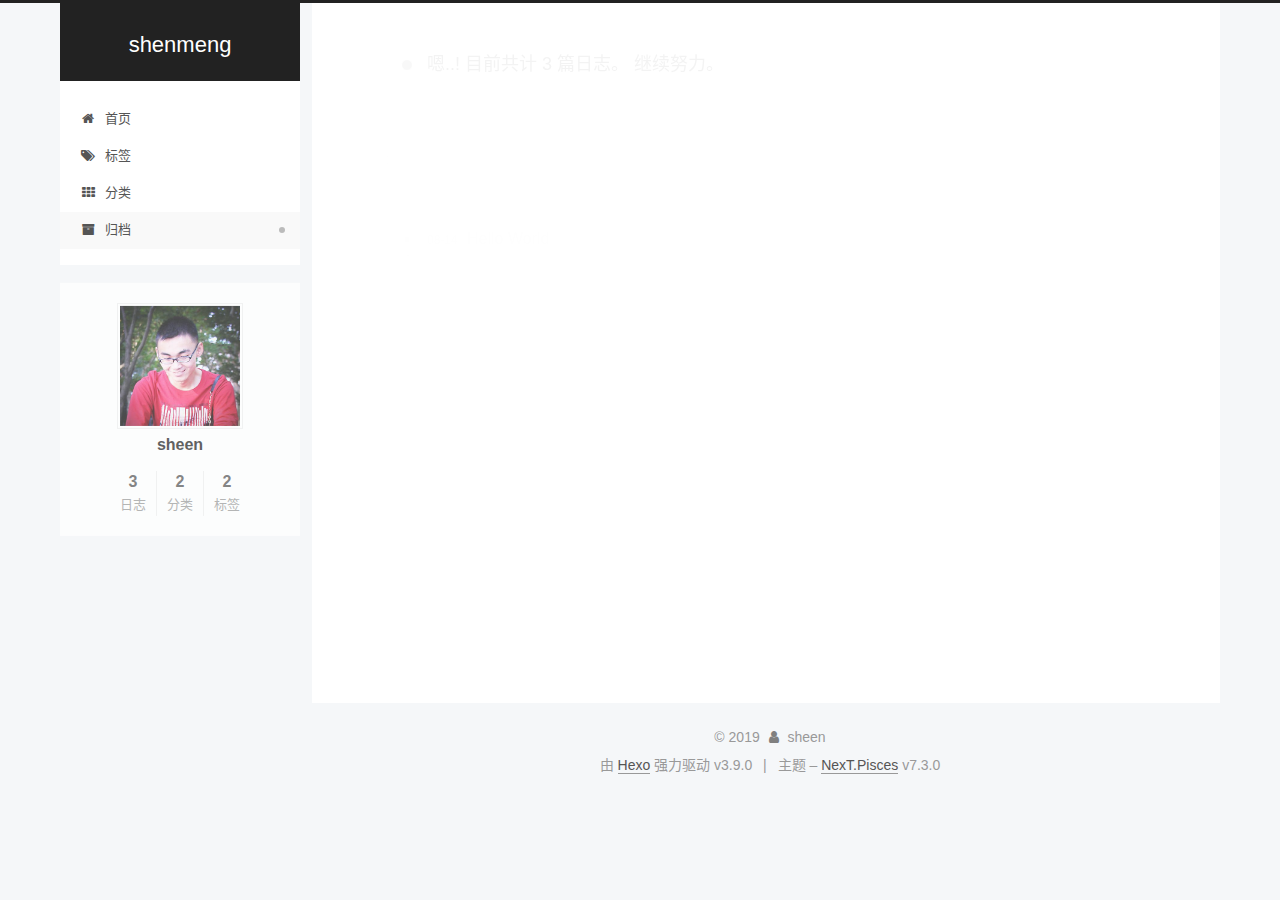
<file: archives/2019/08/index.html>
<!DOCTYPE html>





<html class="theme-next pisces use-motion" lang="zh-CN">
<head>
  <meta charset="UTF-8">
<meta name="generator" content="Hexo 3.9.0">
<meta name="viewport" content="width=device-width, initial-scale=1, maximum-scale=2">
<meta name="theme-color" content="#222">
<meta http-equiv="X-UA-Compatible" content="IE=edge">
  <link rel="apple-touch-icon" sizes="180x180" href="/images/apple-touch-icon-next.png?v=7.3.0">
  <link rel="icon" type="image/png" sizes="32x32" href="/images/favicon-32x32-next.png?v=7.3.0">
  <link rel="icon" type="image/png" sizes="16x16" href="/images/favicon-16x16-next.png?v=7.3.0">
  <link rel="mask-icon" href="/images/logo.svg?v=7.3.0" color="#222">

<link rel="stylesheet" href="/css/main.css?v=7.3.0">


<link rel="stylesheet" href="/lib/font-awesome/css/font-awesome.min.css?v=4.7.0">


<script id="hexo-configurations">
  var NexT = window.NexT || {};
  var CONFIG = {
    root: '/',
    scheme: 'Pisces',
    version: '7.3.0',
    exturl: false,
    sidebar: {"position":"left","display":"post","offset":12,"onmobile":false},
    back2top: {"enable":true,"sidebar":false,"scrollpercent":false},
    save_scroll: false,
    copycode: {"enable":false,"show_result":false,"style":null},
    fancybox: false,
    mediumzoom: false,
    lazyload: false,
    pangu: false,
    algolia: {
      applicationID: '',
      apiKey: '',
      indexName: '',
      hits: {"per_page":10},
      labels: {"input_placeholder":"Search for Posts","hits_empty":"We didn't find any results for the search: ${query}","hits_stats":"${hits} results found in ${time} ms"}
    },
    localsearch: {"enable":false,"trigger":"auto","top_n_per_article":1,"unescape":false,"preload":false},
    path: '',
    motion: {"enable":true,"async":false,"transition":{"post_block":"fadeIn","post_header":"slideDownIn","post_body":"slideDownIn","coll_header":"slideLeftIn","sidebar":"slideUpIn"}},
    translation: {
      copy_button: '复制',
      copy_success: '复制成功',
      copy_failure: '复制失败'
    }
  };
</script>

  <meta property="og:type" content="website">
<meta property="og:title" content="shenmeng">
<meta property="og:url" content="http://yoursite.com/archives/2019/08/index.html">
<meta property="og:site_name" content="shenmeng">
<meta property="og:locale" content="zh-CN">
<meta name="twitter:card" content="summary">
<meta name="twitter:title" content="shenmeng">
  <link rel="canonical" href="http://yoursite.com/archives/2019/08/">


<script id="page-configurations">
  // https://hexo.io/docs/variables.html
  CONFIG.page = {
    sidebar: "",
    isHome: false,
    isPost: false,
    isPage: false,
    isArchive: true
  };
</script>

  <title>归档 | shenmeng</title>
  








  <noscript>
  <style>
  .use-motion .motion-element,
  .use-motion .brand,
  .use-motion .menu-item,
  .sidebar-inner,
  .use-motion .post-block,
  .use-motion .pagination,
  .use-motion .comments,
  .use-motion .post-header,
  .use-motion .post-body,
  .use-motion .collection-title { opacity: initial; }

  .use-motion .logo,
  .use-motion .site-title,
  .use-motion .site-subtitle {
    opacity: initial;
    top: initial;
  }

  .use-motion .logo-line-before i { left: initial; }
  .use-motion .logo-line-after i { right: initial; }
  </style>
</noscript>

</head>

<body itemscope itemtype="http://schema.org/WebPage" lang="zh-CN">

  <div class="container sidebar-position-left">
    <div class="headband"></div>

    <header id="header" class="header" itemscope itemtype="http://schema.org/WPHeader">
      <div class="header-inner"><div class="site-brand-wrapper">
  <div class="site-meta">

    <div class="custom-logo-site-title">
      <a href="/" class="brand" rel="start">
        <span class="logo-line-before"><i></i></span>
        <span class="site-title">shenmeng</span>
        <span class="logo-line-after"><i></i></span>
      </a>
    </div>
  </div>

  <div class="site-nav-toggle">
    <button aria-label="切换导航栏">
      <span class="btn-bar"></span>
      <span class="btn-bar"></span>
      <span class="btn-bar"></span>
    </button>
  </div>
</div>


<nav class="site-nav">
  
  <ul id="menu" class="menu">
      
      
      
        
        <li class="menu-item menu-item-home">
      
    

    <a href="/" rel="section"><i class="menu-item-icon fa fa-fw fa-home"></i> <br>首页</a>

  </li>
      
      
      
        
        <li class="menu-item menu-item-tags">
      
    

    <a href="/tags/" rel="section"><i class="menu-item-icon fa fa-fw fa-tags"></i> <br>标签</a>

  </li>
      
      
      
        
        <li class="menu-item menu-item-categories">
      
    

    <a href="/categories/" rel="section"><i class="menu-item-icon fa fa-fw fa-th"></i> <br>分类</a>

  </li>
      
      
      
        
        <li class="menu-item menu-item-archives">
      
    

    <a href="/archives/" rel="section"><i class="menu-item-icon fa fa-fw fa-archive"></i> <br>归档</a>

  </li>
  </ul>

</nav>
</div>
    </header>

    


    <main id="main" class="main">
      <div class="main-inner">
        <div class="content-wrap">
            

    
    
      
      
    
      
      
    
      
      
    
      
      
    
    

  

          <div id="content" class="content page-archive">
            

  
  
  
  <div class="post-block archive">
    <div id="posts" class="posts-collapse">
      <span class="archive-move-on"></span>
      <span class="archive-page-counter">
        
        
        
          
        
        嗯..! 目前共计 3 篇日志。 继续努力。
      </span>
      

      

  
  
  

  
    
    <div class="collection-title">
      <h1 class="archive-year" id="archive-year-2019">2019</h1>
    </div>
  
  

  <article class="post post-type-normal" itemscope itemtype="http://schema.org/Article">
    <header class="post-header">

      <h2 class="post-title">
        
          <a class="post-title-link" href="/2019/08/14/hello-world/" itemprop="url">
            
              <span itemprop="name">Hello World</span>
            
          </a>
        
      </h2>

      <div class="post-meta">
        <time class="post-time" itemprop="dateCreated"
              datetime="2019-08-14T09:41:54+08:00"
              content="2019-08-14">
          08-14
        </time>
      </div>

    </header>
  </article>



  
  
  

  
  

  <article class="post post-type-normal" itemscope itemtype="http://schema.org/Article">
    <header class="post-header">

      <h2 class="post-title">
        
          <a class="post-title-link" href="/2019/08/13/我的第一篇博客/" itemprop="url">
            
              <span itemprop="name">我的第一篇博客</span>
            
          </a>
        
      </h2>

      <div class="post-meta">
        <time class="post-time" itemprop="dateCreated"
              datetime="2019-08-13T11:41:12+08:00"
              content="2019-08-13">
          08-13
        </time>
      </div>

    </header>
  </article>



  
  
  

  
  

  <article class="post post-type-normal" itemscope itemtype="http://schema.org/Article">
    <header class="post-header">

      <h2 class="post-title">
        
          <a class="post-title-link" href="/2019/08/13/我的第二篇博客/" itemprop="url">
            
              <span itemprop="name">我的第二篇博客</span>
            
          </a>
        
      </h2>

      <div class="post-meta">
        <time class="post-time" itemprop="dateCreated"
              datetime="2019-08-13T11:41:12+08:00"
              content="2019-08-13">
          08-13
        </time>
      </div>

    </header>
  </article>




    </div>
  </div>
  
  
  

  



          </div>
          

        </div>
          
  
  <div class="sidebar-toggle">
    <div class="sidebar-toggle-line-wrap">
      <span class="sidebar-toggle-line sidebar-toggle-line-first"></span>
      <span class="sidebar-toggle-line sidebar-toggle-line-middle"></span>
      <span class="sidebar-toggle-line sidebar-toggle-line-last"></span>
    </div>
  </div>

  <aside id="sidebar" class="sidebar">
    <div class="sidebar-inner">

      <div class="site-overview-wrap sidebar-panel sidebar-panel-active">
        <div class="site-overview">

          <div class="site-author motion-element" itemprop="author" itemscope itemtype="http://schema.org/Person">
    <img class="site-author-image" itemprop="image"
      src="/assets/blog/shen.jpg"
      alt="sheen">
  <p class="site-author-name" itemprop="name">sheen</p>
  <div class="site-description motion-element" itemprop="description"></div>
</div>
  <nav class="site-state motion-element">
      <div class="site-state-item site-state-posts">
        
          <a href="/archives/">
        
          <span class="site-state-item-count">3</span>
          <span class="site-state-item-name">日志</span>
        </a>
      </div>
    
      
      
      <div class="site-state-item site-state-categories">
        
          
            <a href="/categories/">
          
        
        
        
          
        
          
        
        <span class="site-state-item-count">2</span>
        <span class="site-state-item-name">分类</span>
        </a>
      </div>
    
      
      
      <div class="site-state-item site-state-tags">
        
          
            <a href="/tags/">
          
        
        
        
          
        
          
        
        <span class="site-state-item-count">2</span>
        <span class="site-state-item-name">标签</span>
        </a>
      </div>
    
  </nav>



        </div>
      </div>

    </div>
  </aside>
  <div id="sidebar-dimmer"></div>


      </div>
    </main>

    <footer id="footer" class="footer">
      <div class="footer-inner">
        <div class="copyright">&copy; <span itemprop="copyrightYear">2019</span>
  <span class="with-love" id="animate">
    <i class="fa fa-user"></i>
  </span>
  <span class="author" itemprop="copyrightHolder">sheen</span>
</div>
  <div class="powered-by">由 <a href="https://hexo.io" class="theme-link" rel="noopener" target="_blank">Hexo</a> 强力驱动 v3.9.0</div>
  <span class="post-meta-divider">|</span>
  <div class="theme-info">主题 – <a href="https://theme-next.org" class="theme-link" rel="noopener" target="_blank">NexT.Pisces</a> v7.3.0</div>

        








        
      </div>
    </footer>
      <div class="back-to-top">
        <i class="fa fa-arrow-up"></i>
      </div>

    

  </div>

  
  <script src="/lib/jquery/index.js?v=3.4.1"></script>
  <script src="/lib/velocity/velocity.min.js?v=1.2.1"></script>
  <script src="/lib/velocity/velocity.ui.min.js?v=1.2.1"></script>

<script src="/js/utils.js?v=7.3.0"></script>
  <script src="/js/motion.js?v=7.3.0"></script>


  <script src="/js/affix.js?v=7.3.0"></script>
  <script src="/js/schemes/pisces.js?v=7.3.0"></script>


<script src="/js/next-boot.js?v=7.3.0"></script>




  




























  

  

  


  
</body>
</html>
</file>
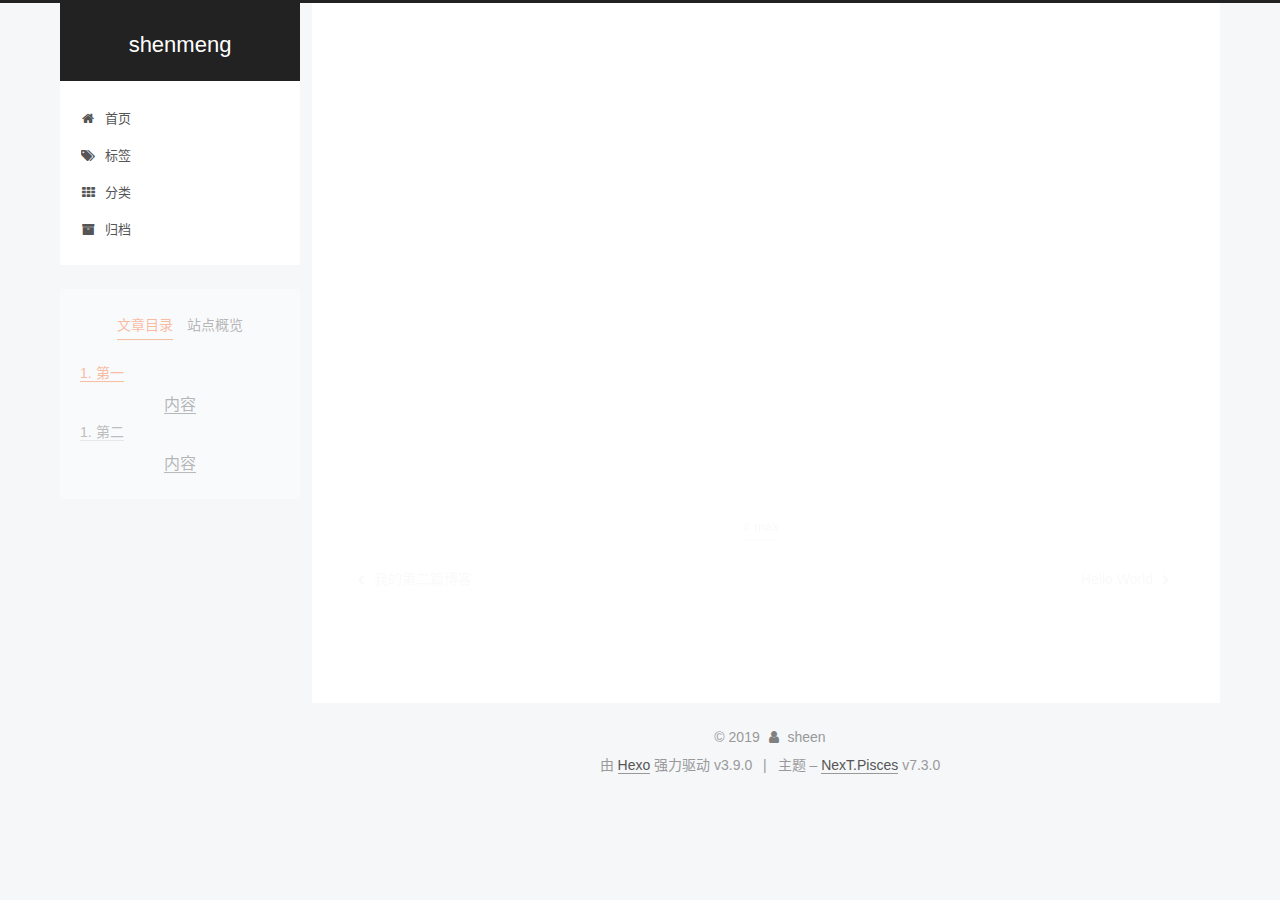
<file: 2019/08/13/我的第一篇博客/index.html>
<!DOCTYPE html>





<html class="theme-next pisces use-motion" lang="zh-CN">
<head>
  <meta charset="UTF-8">
<meta name="generator" content="Hexo 3.9.0">
<meta name="viewport" content="width=device-width, initial-scale=1, maximum-scale=2">
<meta name="theme-color" content="#222">
<meta http-equiv="X-UA-Compatible" content="IE=edge">
  <link rel="apple-touch-icon" sizes="180x180" href="/images/apple-touch-icon-next.png?v=7.3.0">
  <link rel="icon" type="image/png" sizes="32x32" href="/images/favicon-32x32-next.png?v=7.3.0">
  <link rel="icon" type="image/png" sizes="16x16" href="/images/favicon-16x16-next.png?v=7.3.0">
  <link rel="mask-icon" href="/images/logo.svg?v=7.3.0" color="#222">

<link rel="stylesheet" href="/css/main.css?v=7.3.0">


<link rel="stylesheet" href="/lib/font-awesome/css/font-awesome.min.css?v=4.7.0">


<script id="hexo-configurations">
  var NexT = window.NexT || {};
  var CONFIG = {
    root: '/',
    scheme: 'Pisces',
    version: '7.3.0',
    exturl: false,
    sidebar: {"position":"left","display":"post","offset":12,"onmobile":false},
    back2top: {"enable":true,"sidebar":false,"scrollpercent":false},
    save_scroll: false,
    copycode: {"enable":false,"show_result":false,"style":null},
    fancybox: false,
    mediumzoom: false,
    lazyload: false,
    pangu: false,
    algolia: {
      applicationID: '',
      apiKey: '',
      indexName: '',
      hits: {"per_page":10},
      labels: {"input_placeholder":"Search for Posts","hits_empty":"We didn't find any results for the search: ${query}","hits_stats":"${hits} results found in ${time} ms"}
    },
    localsearch: {"enable":false,"trigger":"auto","top_n_per_article":1,"unescape":false,"preload":false},
    path: '',
    motion: {"enable":true,"async":false,"transition":{"post_block":"fadeIn","post_header":"slideDownIn","post_body":"slideDownIn","coll_header":"slideLeftIn","sidebar":"slideUpIn"}},
    translation: {
      copy_button: '复制',
      copy_success: '复制成功',
      copy_failure: '复制失败'
    }
  };
</script>

  <meta name="description" content="第一内容第二内容">
<meta name="keywords" content="max">
<meta property="og:type" content="article">
<meta property="og:title" content="我的第一篇博客">
<meta property="og:url" content="http://yoursite.com/2019/08/13/我的第一篇博客/index.html">
<meta property="og:site_name" content="shenmeng">
<meta property="og:description" content="第一内容第二内容">
<meta property="og:locale" content="zh-CN">
<meta property="og:updated_time" content="2019-08-13T08:24:10.629Z">
<meta name="twitter:card" content="summary">
<meta name="twitter:title" content="我的第一篇博客">
<meta name="twitter:description" content="第一内容第二内容">
  <link rel="canonical" href="http://yoursite.com/2019/08/13/我的第一篇博客/">


<script id="page-configurations">
  // https://hexo.io/docs/variables.html
  CONFIG.page = {
    sidebar: "",
    isHome: false,
    isPost: true,
    isPage: false,
    isArchive: false
  };
</script>

  <title>我的第一篇博客 | shenmeng</title>
  








  <noscript>
  <style>
  .use-motion .motion-element,
  .use-motion .brand,
  .use-motion .menu-item,
  .sidebar-inner,
  .use-motion .post-block,
  .use-motion .pagination,
  .use-motion .comments,
  .use-motion .post-header,
  .use-motion .post-body,
  .use-motion .collection-title { opacity: initial; }

  .use-motion .logo,
  .use-motion .site-title,
  .use-motion .site-subtitle {
    opacity: initial;
    top: initial;
  }

  .use-motion .logo-line-before i { left: initial; }
  .use-motion .logo-line-after i { right: initial; }
  </style>
</noscript>

</head>

<body itemscope itemtype="http://schema.org/WebPage" lang="zh-CN">

  <div class="container sidebar-position-left">
    <div class="headband"></div>

    <header id="header" class="header" itemscope itemtype="http://schema.org/WPHeader">
      <div class="header-inner"><div class="site-brand-wrapper">
  <div class="site-meta">

    <div class="custom-logo-site-title">
      <a href="/" class="brand" rel="start">
        <span class="logo-line-before"><i></i></span>
        <span class="site-title">shenmeng</span>
        <span class="logo-line-after"><i></i></span>
      </a>
    </div>
  </div>

  <div class="site-nav-toggle">
    <button aria-label="切换导航栏">
      <span class="btn-bar"></span>
      <span class="btn-bar"></span>
      <span class="btn-bar"></span>
    </button>
  </div>
</div>


<nav class="site-nav">
  
  <ul id="menu" class="menu">
      
      
      
        
        <li class="menu-item menu-item-home">
      
    

    <a href="/" rel="section"><i class="menu-item-icon fa fa-fw fa-home"></i> <br>首页</a>

  </li>
      
      
      
        
        <li class="menu-item menu-item-tags">
      
    

    <a href="/tags/" rel="section"><i class="menu-item-icon fa fa-fw fa-tags"></i> <br>标签</a>

  </li>
      
      
      
        
        <li class="menu-item menu-item-categories">
      
    

    <a href="/categories/" rel="section"><i class="menu-item-icon fa fa-fw fa-th"></i> <br>分类</a>

  </li>
      
      
      
        
        <li class="menu-item menu-item-archives">
      
    

    <a href="/archives/" rel="section"><i class="menu-item-icon fa fa-fw fa-archive"></i> <br>归档</a>

  </li>
  </ul>

</nav>
</div>
    </header>

    


    <main id="main" class="main">
      <div class="main-inner">
        <div class="content-wrap">
            

          <div id="content" class="content page-post-detail">
            

  <div id="posts" class="posts-expand">
    

  <article class="post post-type-normal" itemscope itemtype="http://schema.org/Article">
  
  
  
  <div class="post-block">
    <link itemprop="mainEntityOfPage" href="http://yoursite.com/2019/08/13/我的第一篇博客/">

    <span hidden itemprop="author" itemscope itemtype="http://schema.org/Person">
      <meta itemprop="name" content="sheen">
      <meta itemprop="description" content="">
      <meta itemprop="image" content="/assets/blog/shen.jpg">
    </span>

    <span hidden itemprop="publisher" itemscope itemtype="http://schema.org/Organization">
      <meta itemprop="name" content="shenmeng">
    </span>
      <header class="post-header">

        
          <h1 class="post-title" itemprop="name headline">我的第一篇博客

            
          </h1>
        

        <div class="post-meta">
            <span class="post-meta-item">
              <span class="post-meta-item-icon">
                <i class="fa fa-calendar-o"></i>
              </span>
              <span class="post-meta-item-text">发表于</span>

              
                
              

              <time title="创建时间：2019-08-13 11:41:12 / 修改时间：16:24:10" itemprop="dateCreated datePublished" datetime="2019-08-13T11:41:12+08:00">2019-08-13</time>
            </span>
          
            

            
          
            <span class="post-meta-item">
              <span class="post-meta-item-icon">
                <i class="fa fa-folder-o"></i>
              </span>
              <span class="post-meta-item-text">分类于</span>
              
                <span itemprop="about" itemscope itemtype="http://schema.org/Thing"><a href="/categories/max/" itemprop="url" rel="index"><span itemprop="name">max</span></a></span>

                
                
              
            </span>
          

          

        </div>
      </header>

    
    
    
    <div class="post-body" itemprop="articleBody">

      
        <h3 id="第一"><a href="#第一" class="headerlink" title="第一"></a>第一</h3><h2 id="内容"><a href="#内容" class="headerlink" title="内容"></a>内容</h2><h3 id="第二"><a href="#第二" class="headerlink" title="第二"></a>第二</h3><h2 id="内容-1"><a href="#内容-1" class="headerlink" title="内容"></a>内容</h2>
    </div>

    
    
    
        
      

      <footer class="post-footer">
          
            
          
          <div class="post-tags">
            
              <a href="/tags/max/" rel="tag"># max</a>
            
          </div>
        

        

          <div class="post-nav">
            <div class="post-nav-next post-nav-item">
              
                <a href="/2019/08/13/我的第二篇博客/" rel="next" title="我的第二篇博客">
                  <i class="fa fa-chevron-left"></i> 我的第二篇博客
                </a>
              
            </div>

            <span class="post-nav-divider"></span>

            <div class="post-nav-prev post-nav-item">
              
                <a href="/2019/08/14/hello-world/" rel="prev" title="Hello World">
                  Hello World <i class="fa fa-chevron-right"></i>
                </a>
              
            </div>
          </div>
        
      </footer>
    
  </div>
  
  
  
  </article>

  </div>


          </div>
          

        </div>
          
  
  <div class="sidebar-toggle">
    <div class="sidebar-toggle-line-wrap">
      <span class="sidebar-toggle-line sidebar-toggle-line-first"></span>
      <span class="sidebar-toggle-line sidebar-toggle-line-middle"></span>
      <span class="sidebar-toggle-line sidebar-toggle-line-last"></span>
    </div>
  </div>

  <aside id="sidebar" class="sidebar">
    <div class="sidebar-inner">
        <ul class="sidebar-nav motion-element">
          <li class="sidebar-nav-toc sidebar-nav-active" data-target="post-toc-wrap">
            文章目录
          </li>
          <li class="sidebar-nav-overview" data-target="site-overview-wrap">
            站点概览
          </li>
        </ul>
      

      <div class="site-overview-wrap sidebar-panel">
        <div class="site-overview">

          <div class="site-author motion-element" itemprop="author" itemscope itemtype="http://schema.org/Person">
    <img class="site-author-image" itemprop="image"
      src="/assets/blog/shen.jpg"
      alt="sheen">
  <p class="site-author-name" itemprop="name">sheen</p>
  <div class="site-description motion-element" itemprop="description"></div>
</div>
  <nav class="site-state motion-element">
      <div class="site-state-item site-state-posts">
        
          <a href="/archives/">
        
          <span class="site-state-item-count">3</span>
          <span class="site-state-item-name">日志</span>
        </a>
      </div>
    
      
      
      <div class="site-state-item site-state-categories">
        
          
            <a href="/categories/">
          
        
        
        
          
        
          
        
        <span class="site-state-item-count">2</span>
        <span class="site-state-item-name">分类</span>
        </a>
      </div>
    
      
      
      <div class="site-state-item site-state-tags">
        
          
            <a href="/tags/">
          
        
        
        
          
        
          
        
        <span class="site-state-item-count">2</span>
        <span class="site-state-item-name">标签</span>
        </a>
      </div>
    
  </nav>



        </div>
      </div>
      <!--noindex-->
        <div class="post-toc-wrap motion-element sidebar-panel sidebar-panel-active">
          <div class="post-toc">

            
            
            
            

            
              <div class="post-toc-content"><ol class="nav"><li class="nav-item nav-level-3"><a class="nav-link" href="#第一"><span class="nav-number">1.</span> <span class="nav-text">第一</span></a></li></ol></li><li class="nav-item nav-level-2"><a class="nav-link" href="#内容"><span class="nav-number"></span> <span class="nav-text">内容</span></a><ol class="nav-child"><li class="nav-item nav-level-3"><a class="nav-link" href="#第二"><span class="nav-number">1.</span> <span class="nav-text">第二</span></a></li></ol></li><li class="nav-item nav-level-2"><a class="nav-link" href="#内容-1"><span class="nav-number"></span> <span class="nav-text">内容</span></a></div>
            

          </div>
        </div>
      <!--/noindex-->
      

    </div>
  </aside>
  <div id="sidebar-dimmer"></div>


      </div>
    </main>

    <footer id="footer" class="footer">
      <div class="footer-inner">
        <div class="copyright">&copy; <span itemprop="copyrightYear">2019</span>
  <span class="with-love" id="animate">
    <i class="fa fa-user"></i>
  </span>
  <span class="author" itemprop="copyrightHolder">sheen</span>
</div>
  <div class="powered-by">由 <a href="https://hexo.io" class="theme-link" rel="noopener" target="_blank">Hexo</a> 强力驱动 v3.9.0</div>
  <span class="post-meta-divider">|</span>
  <div class="theme-info">主题 – <a href="https://theme-next.org" class="theme-link" rel="noopener" target="_blank">NexT.Pisces</a> v7.3.0</div>

        








        
      </div>
    </footer>
      <div class="back-to-top">
        <i class="fa fa-arrow-up"></i>
      </div>

    

  </div>

  
  <script src="/lib/jquery/index.js?v=3.4.1"></script>
  <script src="/lib/velocity/velocity.min.js?v=1.2.1"></script>
  <script src="/lib/velocity/velocity.ui.min.js?v=1.2.1"></script>

<script src="/js/utils.js?v=7.3.0"></script>
  <script src="/js/motion.js?v=7.3.0"></script>


  <script src="/js/affix.js?v=7.3.0"></script>
  <script src="/js/schemes/pisces.js?v=7.3.0"></script>


<script src="/js/next-boot.js?v=7.3.0"></script>




  




























  

  

  


  
  <script src="/js/scrollspy.js?v=7.3.0"></script>
<script src="/js/post-details.js?v=7.3.0"></script>


</body>
</html>
</file>
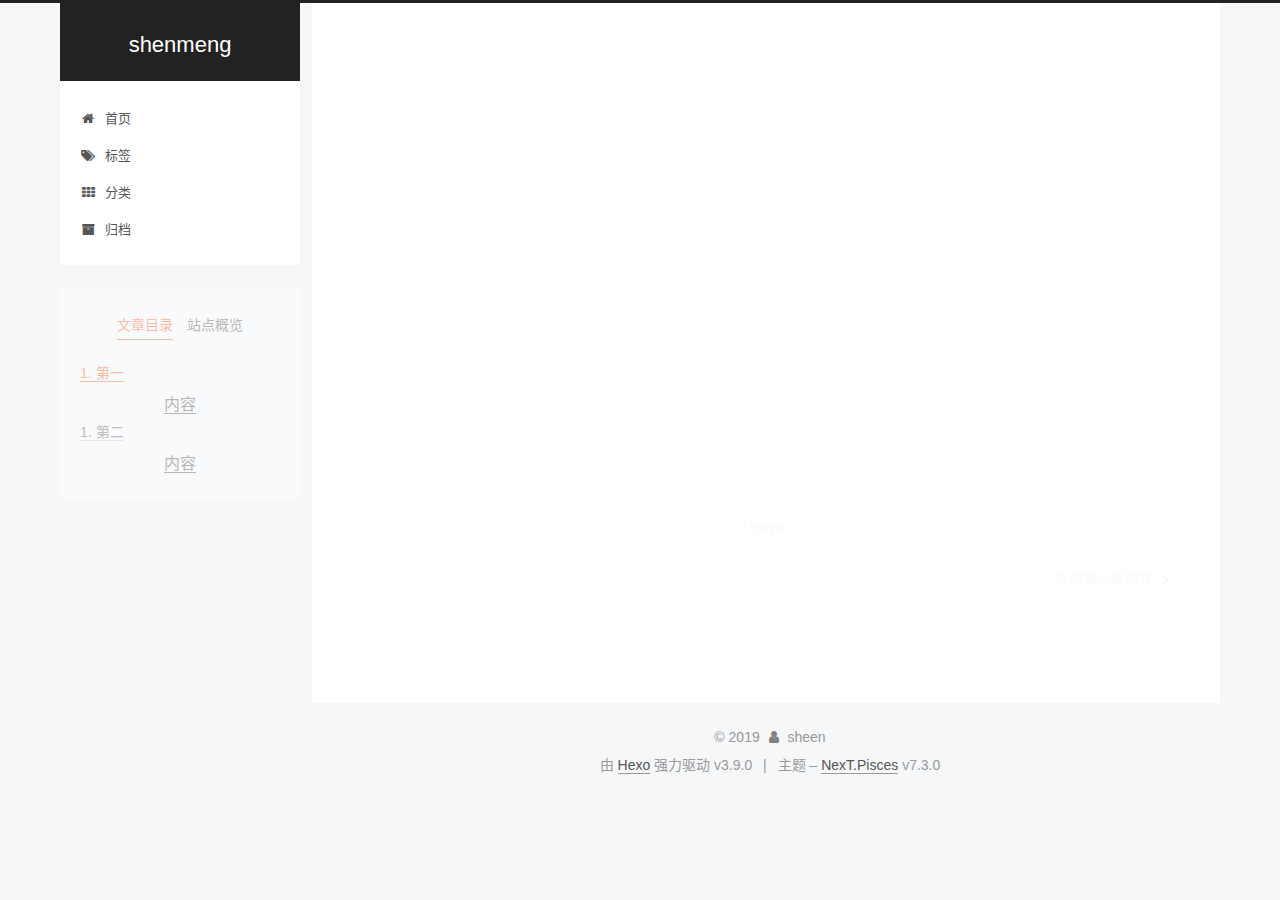
<file: 2019/08/13/我的第二篇博客/index.html>
<!DOCTYPE html>





<html class="theme-next pisces use-motion" lang="zh-CN">
<head>
  <meta charset="UTF-8">
<meta name="generator" content="Hexo 3.9.0">
<meta name="viewport" content="width=device-width, initial-scale=1, maximum-scale=2">
<meta name="theme-color" content="#222">
<meta http-equiv="X-UA-Compatible" content="IE=edge">
  <link rel="apple-touch-icon" sizes="180x180" href="/images/apple-touch-icon-next.png?v=7.3.0">
  <link rel="icon" type="image/png" sizes="32x32" href="/images/favicon-32x32-next.png?v=7.3.0">
  <link rel="icon" type="image/png" sizes="16x16" href="/images/favicon-16x16-next.png?v=7.3.0">
  <link rel="mask-icon" href="/images/logo.svg?v=7.3.0" color="#222">

<link rel="stylesheet" href="/css/main.css?v=7.3.0">


<link rel="stylesheet" href="/lib/font-awesome/css/font-awesome.min.css?v=4.7.0">


<script id="hexo-configurations">
  var NexT = window.NexT || {};
  var CONFIG = {
    root: '/',
    scheme: 'Pisces',
    version: '7.3.0',
    exturl: false,
    sidebar: {"position":"left","display":"post","offset":12,"onmobile":false},
    back2top: {"enable":true,"sidebar":false,"scrollpercent":false},
    save_scroll: false,
    copycode: {"enable":false,"show_result":false,"style":null},
    fancybox: false,
    mediumzoom: false,
    lazyload: false,
    pangu: false,
    algolia: {
      applicationID: '',
      apiKey: '',
      indexName: '',
      hits: {"per_page":10},
      labels: {"input_placeholder":"Search for Posts","hits_empty":"We didn't find any results for the search: ${query}","hits_stats":"${hits} results found in ${time} ms"}
    },
    localsearch: {"enable":false,"trigger":"auto","top_n_per_article":1,"unescape":false,"preload":false},
    path: '',
    motion: {"enable":true,"async":false,"transition":{"post_block":"fadeIn","post_header":"slideDownIn","post_body":"slideDownIn","coll_header":"slideLeftIn","sidebar":"slideUpIn"}},
    translation: {
      copy_button: '复制',
      copy_success: '复制成功',
      copy_failure: '复制失败'
    }
  };
</script>

  <meta name="description" content="第一内容第二内容">
<meta name="keywords" content="maya">
<meta property="og:type" content="article">
<meta property="og:title" content="我的第二篇博客">
<meta property="og:url" content="http://yoursite.com/2019/08/13/我的第二篇博客/index.html">
<meta property="og:site_name" content="shenmeng">
<meta property="og:description" content="第一内容第二内容">
<meta property="og:locale" content="zh-CN">
<meta property="og:updated_time" content="2019-08-13T08:23:58.570Z">
<meta name="twitter:card" content="summary">
<meta name="twitter:title" content="我的第二篇博客">
<meta name="twitter:description" content="第一内容第二内容">
  <link rel="canonical" href="http://yoursite.com/2019/08/13/我的第二篇博客/">


<script id="page-configurations">
  // https://hexo.io/docs/variables.html
  CONFIG.page = {
    sidebar: "",
    isHome: false,
    isPost: true,
    isPage: false,
    isArchive: false
  };
</script>

  <title>我的第二篇博客 | shenmeng</title>
  








  <noscript>
  <style>
  .use-motion .motion-element,
  .use-motion .brand,
  .use-motion .menu-item,
  .sidebar-inner,
  .use-motion .post-block,
  .use-motion .pagination,
  .use-motion .comments,
  .use-motion .post-header,
  .use-motion .post-body,
  .use-motion .collection-title { opacity: initial; }

  .use-motion .logo,
  .use-motion .site-title,
  .use-motion .site-subtitle {
    opacity: initial;
    top: initial;
  }

  .use-motion .logo-line-before i { left: initial; }
  .use-motion .logo-line-after i { right: initial; }
  </style>
</noscript>

</head>

<body itemscope itemtype="http://schema.org/WebPage" lang="zh-CN">

  <div class="container sidebar-position-left">
    <div class="headband"></div>

    <header id="header" class="header" itemscope itemtype="http://schema.org/WPHeader">
      <div class="header-inner"><div class="site-brand-wrapper">
  <div class="site-meta">

    <div class="custom-logo-site-title">
      <a href="/" class="brand" rel="start">
        <span class="logo-line-before"><i></i></span>
        <span class="site-title">shenmeng</span>
        <span class="logo-line-after"><i></i></span>
      </a>
    </div>
  </div>

  <div class="site-nav-toggle">
    <button aria-label="切换导航栏">
      <span class="btn-bar"></span>
      <span class="btn-bar"></span>
      <span class="btn-bar"></span>
    </button>
  </div>
</div>


<nav class="site-nav">
  
  <ul id="menu" class="menu">
      
      
      
        
        <li class="menu-item menu-item-home">
      
    

    <a href="/" rel="section"><i class="menu-item-icon fa fa-fw fa-home"></i> <br>首页</a>

  </li>
      
      
      
        
        <li class="menu-item menu-item-tags">
      
    

    <a href="/tags/" rel="section"><i class="menu-item-icon fa fa-fw fa-tags"></i> <br>标签</a>

  </li>
      
      
      
        
        <li class="menu-item menu-item-categories">
      
    

    <a href="/categories/" rel="section"><i class="menu-item-icon fa fa-fw fa-th"></i> <br>分类</a>

  </li>
      
      
      
        
        <li class="menu-item menu-item-archives">
      
    

    <a href="/archives/" rel="section"><i class="menu-item-icon fa fa-fw fa-archive"></i> <br>归档</a>

  </li>
  </ul>

</nav>
</div>
    </header>

    


    <main id="main" class="main">
      <div class="main-inner">
        <div class="content-wrap">
            

          <div id="content" class="content page-post-detail">
            

  <div id="posts" class="posts-expand">
    

  <article class="post post-type-normal" itemscope itemtype="http://schema.org/Article">
  
  
  
  <div class="post-block">
    <link itemprop="mainEntityOfPage" href="http://yoursite.com/2019/08/13/我的第二篇博客/">

    <span hidden itemprop="author" itemscope itemtype="http://schema.org/Person">
      <meta itemprop="name" content="sheen">
      <meta itemprop="description" content="">
      <meta itemprop="image" content="/assets/blog/shen.jpg">
    </span>

    <span hidden itemprop="publisher" itemscope itemtype="http://schema.org/Organization">
      <meta itemprop="name" content="shenmeng">
    </span>
      <header class="post-header">

        
          <h1 class="post-title" itemprop="name headline">我的第二篇博客

            
          </h1>
        

        <div class="post-meta">
            <span class="post-meta-item">
              <span class="post-meta-item-icon">
                <i class="fa fa-calendar-o"></i>
              </span>
              <span class="post-meta-item-text">发表于</span>

              
                
              

              <time title="创建时间：2019-08-13 11:41:12 / 修改时间：16:23:58" itemprop="dateCreated datePublished" datetime="2019-08-13T11:41:12+08:00">2019-08-13</time>
            </span>
          
            

            
          
            <span class="post-meta-item">
              <span class="post-meta-item-icon">
                <i class="fa fa-folder-o"></i>
              </span>
              <span class="post-meta-item-text">分类于</span>
              
                <span itemprop="about" itemscope itemtype="http://schema.org/Thing"><a href="/categories/maya/" itemprop="url" rel="index"><span itemprop="name">maya</span></a></span>

                
                
              
            </span>
          

          

        </div>
      </header>

    
    
    
    <div class="post-body" itemprop="articleBody">

      
        <h3 id="第一"><a href="#第一" class="headerlink" title="第一"></a>第一</h3><h2 id="内容"><a href="#内容" class="headerlink" title="内容"></a>内容</h2><h3 id="第二"><a href="#第二" class="headerlink" title="第二"></a>第二</h3><h2 id="内容-1"><a href="#内容-1" class="headerlink" title="内容"></a>内容</h2>
    </div>

    
    
    
        
      

      <footer class="post-footer">
          
            
          
          <div class="post-tags">
            
              <a href="/tags/maya/" rel="tag"># maya</a>
            
          </div>
        

        

          <div class="post-nav">
            <div class="post-nav-next post-nav-item">
              
            </div>

            <span class="post-nav-divider"></span>

            <div class="post-nav-prev post-nav-item">
              
                <a href="/2019/08/13/我的第一篇博客/" rel="prev" title="我的第一篇博客">
                  我的第一篇博客 <i class="fa fa-chevron-right"></i>
                </a>
              
            </div>
          </div>
        
      </footer>
    
  </div>
  
  
  
  </article>

  </div>


          </div>
          

        </div>
          
  
  <div class="sidebar-toggle">
    <div class="sidebar-toggle-line-wrap">
      <span class="sidebar-toggle-line sidebar-toggle-line-first"></span>
      <span class="sidebar-toggle-line sidebar-toggle-line-middle"></span>
      <span class="sidebar-toggle-line sidebar-toggle-line-last"></span>
    </div>
  </div>

  <aside id="sidebar" class="sidebar">
    <div class="sidebar-inner">
        <ul class="sidebar-nav motion-element">
          <li class="sidebar-nav-toc sidebar-nav-active" data-target="post-toc-wrap">
            文章目录
          </li>
          <li class="sidebar-nav-overview" data-target="site-overview-wrap">
            站点概览
          </li>
        </ul>
      

      <div class="site-overview-wrap sidebar-panel">
        <div class="site-overview">

          <div class="site-author motion-element" itemprop="author" itemscope itemtype="http://schema.org/Person">
    <img class="site-author-image" itemprop="image"
      src="/assets/blog/shen.jpg"
      alt="sheen">
  <p class="site-author-name" itemprop="name">sheen</p>
  <div class="site-description motion-element" itemprop="description"></div>
</div>
  <nav class="site-state motion-element">
      <div class="site-state-item site-state-posts">
        
          <a href="/archives/">
        
          <span class="site-state-item-count">3</span>
          <span class="site-state-item-name">日志</span>
        </a>
      </div>
    
      
      
      <div class="site-state-item site-state-categories">
        
          
            <a href="/categories/">
          
        
        
        
          
        
          
        
        <span class="site-state-item-count">2</span>
        <span class="site-state-item-name">分类</span>
        </a>
      </div>
    
      
      
      <div class="site-state-item site-state-tags">
        
          
            <a href="/tags/">
          
        
        
        
          
        
          
        
        <span class="site-state-item-count">2</span>
        <span class="site-state-item-name">标签</span>
        </a>
      </div>
    
  </nav>



        </div>
      </div>
      <!--noindex-->
        <div class="post-toc-wrap motion-element sidebar-panel sidebar-panel-active">
          <div class="post-toc">

            
            
            
            

            
              <div class="post-toc-content"><ol class="nav"><li class="nav-item nav-level-3"><a class="nav-link" href="#第一"><span class="nav-number">1.</span> <span class="nav-text">第一</span></a></li></ol></li><li class="nav-item nav-level-2"><a class="nav-link" href="#内容"><span class="nav-number"></span> <span class="nav-text">内容</span></a><ol class="nav-child"><li class="nav-item nav-level-3"><a class="nav-link" href="#第二"><span class="nav-number">1.</span> <span class="nav-text">第二</span></a></li></ol></li><li class="nav-item nav-level-2"><a class="nav-link" href="#内容-1"><span class="nav-number"></span> <span class="nav-text">内容</span></a></div>
            

          </div>
        </div>
      <!--/noindex-->
      

    </div>
  </aside>
  <div id="sidebar-dimmer"></div>


      </div>
    </main>

    <footer id="footer" class="footer">
      <div class="footer-inner">
        <div class="copyright">&copy; <span itemprop="copyrightYear">2019</span>
  <span class="with-love" id="animate">
    <i class="fa fa-user"></i>
  </span>
  <span class="author" itemprop="copyrightHolder">sheen</span>
</div>
  <div class="powered-by">由 <a href="https://hexo.io" class="theme-link" rel="noopener" target="_blank">Hexo</a> 强力驱动 v3.9.0</div>
  <span class="post-meta-divider">|</span>
  <div class="theme-info">主题 – <a href="https://theme-next.org" class="theme-link" rel="noopener" target="_blank">NexT.Pisces</a> v7.3.0</div>

        








        
      </div>
    </footer>
      <div class="back-to-top">
        <i class="fa fa-arrow-up"></i>
      </div>

    

  </div>

  
  <script src="/lib/jquery/index.js?v=3.4.1"></script>
  <script src="/lib/velocity/velocity.min.js?v=1.2.1"></script>
  <script src="/lib/velocity/velocity.ui.min.js?v=1.2.1"></script>

<script src="/js/utils.js?v=7.3.0"></script>
  <script src="/js/motion.js?v=7.3.0"></script>


  <script src="/js/affix.js?v=7.3.0"></script>
  <script src="/js/schemes/pisces.js?v=7.3.0"></script>


<script src="/js/next-boot.js?v=7.3.0"></script>




  




























  

  

  


  
  <script src="/js/scrollspy.js?v=7.3.0"></script>
<script src="/js/post-details.js?v=7.3.0"></script>


</body>
</html>
</file>
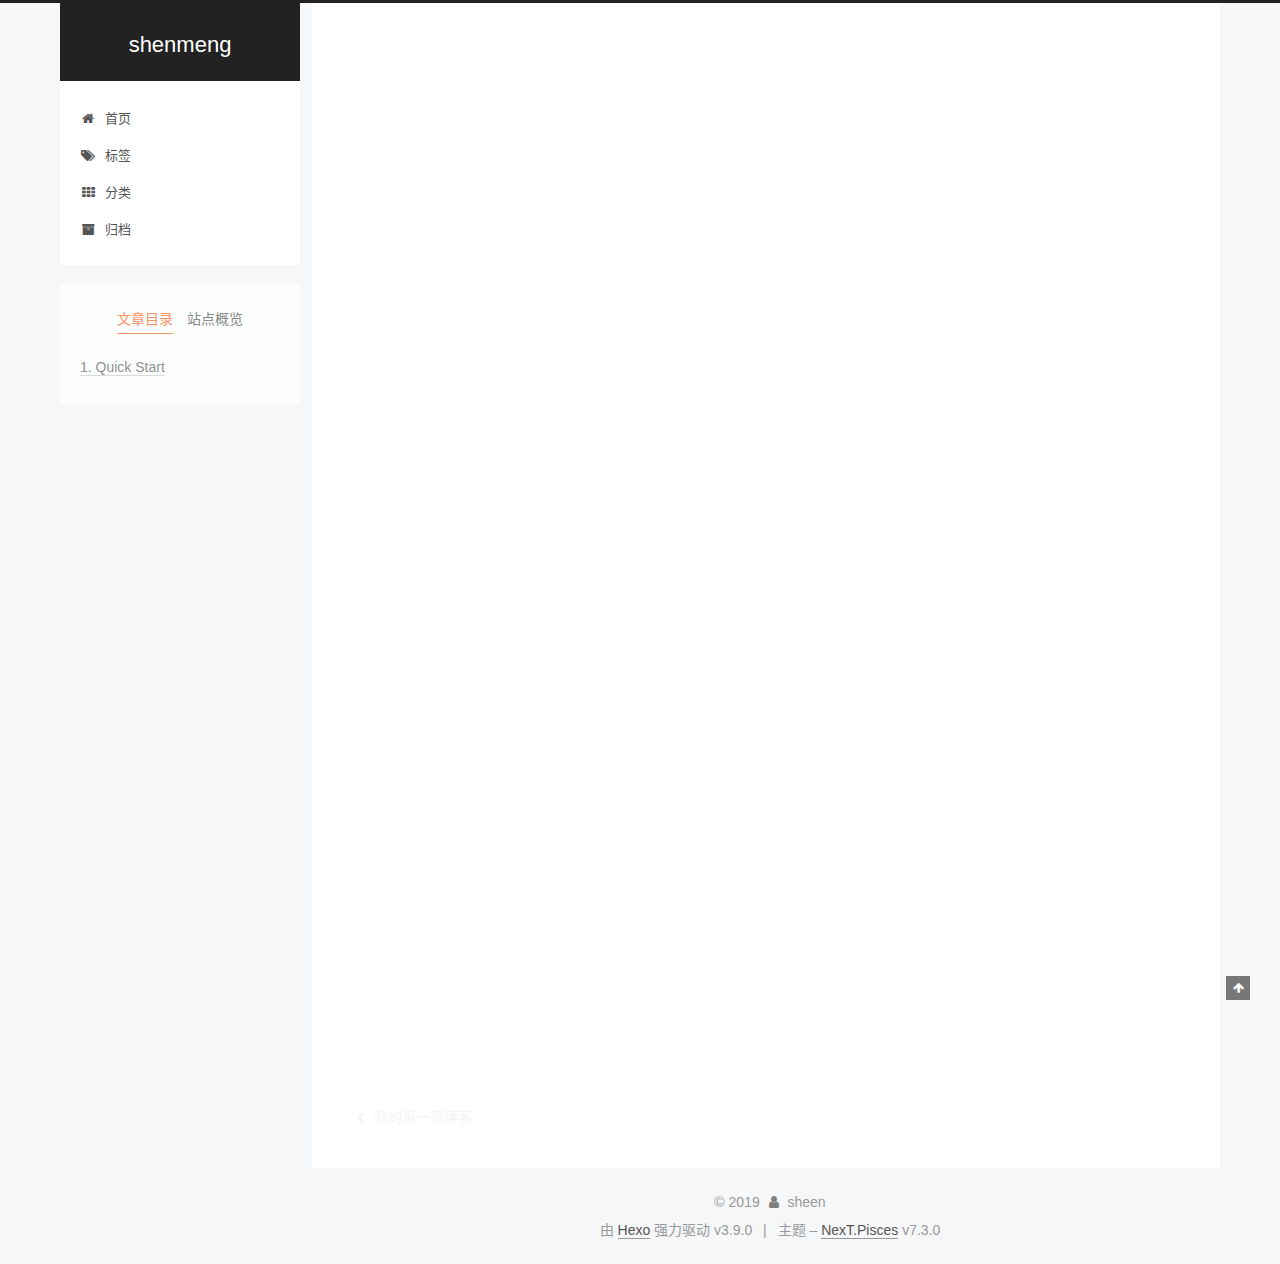
<file: 2019/08/14/hello-world/index.html>
<!DOCTYPE html>





<html class="theme-next pisces use-motion" lang="zh-CN">
<head>
  <meta charset="UTF-8">
<meta name="generator" content="Hexo 3.9.0">
<meta name="viewport" content="width=device-width, initial-scale=1, maximum-scale=2">
<meta name="theme-color" content="#222">
<meta http-equiv="X-UA-Compatible" content="IE=edge">
  <link rel="apple-touch-icon" sizes="180x180" href="/images/apple-touch-icon-next.png?v=7.3.0">
  <link rel="icon" type="image/png" sizes="32x32" href="/images/favicon-32x32-next.png?v=7.3.0">
  <link rel="icon" type="image/png" sizes="16x16" href="/images/favicon-16x16-next.png?v=7.3.0">
  <link rel="mask-icon" href="/images/logo.svg?v=7.3.0" color="#222">

<link rel="stylesheet" href="/css/main.css?v=7.3.0">


<link rel="stylesheet" href="/lib/font-awesome/css/font-awesome.min.css?v=4.7.0">


<script id="hexo-configurations">
  var NexT = window.NexT || {};
  var CONFIG = {
    root: '/',
    scheme: 'Pisces',
    version: '7.3.0',
    exturl: false,
    sidebar: {"position":"left","display":"post","offset":12,"onmobile":false},
    back2top: {"enable":true,"sidebar":false,"scrollpercent":false},
    save_scroll: false,
    copycode: {"enable":false,"show_result":false,"style":null},
    fancybox: false,
    mediumzoom: false,
    lazyload: false,
    pangu: false,
    algolia: {
      applicationID: '',
      apiKey: '',
      indexName: '',
      hits: {"per_page":10},
      labels: {"input_placeholder":"Search for Posts","hits_empty":"We didn't find any results for the search: ${query}","hits_stats":"${hits} results found in ${time} ms"}
    },
    localsearch: {"enable":false,"trigger":"auto","top_n_per_article":1,"unescape":false,"preload":false},
    path: '',
    motion: {"enable":true,"async":false,"transition":{"post_block":"fadeIn","post_header":"slideDownIn","post_body":"slideDownIn","coll_header":"slideLeftIn","sidebar":"slideUpIn"}},
    translation: {
      copy_button: '复制',
      copy_success: '复制成功',
      copy_failure: '复制失败'
    }
  };
</script>

  <meta name="description" content="Welcome to Hexo! This is your very first post. Check documentation for more info. If you get any problems when using Hexo, you can find the answer in troubleshooting or you can ask me on GitHub. Quick">
<meta property="og:type" content="article">
<meta property="og:title" content="Hello World">
<meta property="og:url" content="http://yoursite.com/2019/08/14/hello-world/index.html">
<meta property="og:site_name" content="shenmeng">
<meta property="og:description" content="Welcome to Hexo! This is your very first post. Check documentation for more info. If you get any problems when using Hexo, you can find the answer in troubleshooting or you can ask me on GitHub. Quick">
<meta property="og:locale" content="zh-CN">
<meta property="og:updated_time" content="2019-08-13T03:36:25.865Z">
<meta name="twitter:card" content="summary">
<meta name="twitter:title" content="Hello World">
<meta name="twitter:description" content="Welcome to Hexo! This is your very first post. Check documentation for more info. If you get any problems when using Hexo, you can find the answer in troubleshooting or you can ask me on GitHub. Quick">
  <link rel="canonical" href="http://yoursite.com/2019/08/14/hello-world/">


<script id="page-configurations">
  // https://hexo.io/docs/variables.html
  CONFIG.page = {
    sidebar: "",
    isHome: false,
    isPost: true,
    isPage: false,
    isArchive: false
  };
</script>

  <title>Hello World | shenmeng</title>
  








  <noscript>
  <style>
  .use-motion .motion-element,
  .use-motion .brand,
  .use-motion .menu-item,
  .sidebar-inner,
  .use-motion .post-block,
  .use-motion .pagination,
  .use-motion .comments,
  .use-motion .post-header,
  .use-motion .post-body,
  .use-motion .collection-title { opacity: initial; }

  .use-motion .logo,
  .use-motion .site-title,
  .use-motion .site-subtitle {
    opacity: initial;
    top: initial;
  }

  .use-motion .logo-line-before i { left: initial; }
  .use-motion .logo-line-after i { right: initial; }
  </style>
</noscript>

</head>

<body itemscope itemtype="http://schema.org/WebPage" lang="zh-CN">

  <div class="container sidebar-position-left">
    <div class="headband"></div>

    <header id="header" class="header" itemscope itemtype="http://schema.org/WPHeader">
      <div class="header-inner"><div class="site-brand-wrapper">
  <div class="site-meta">

    <div class="custom-logo-site-title">
      <a href="/" class="brand" rel="start">
        <span class="logo-line-before"><i></i></span>
        <span class="site-title">shenmeng</span>
        <span class="logo-line-after"><i></i></span>
      </a>
    </div>
  </div>

  <div class="site-nav-toggle">
    <button aria-label="切换导航栏">
      <span class="btn-bar"></span>
      <span class="btn-bar"></span>
      <span class="btn-bar"></span>
    </button>
  </div>
</div>


<nav class="site-nav">
  
  <ul id="menu" class="menu">
      
      
      
        
        <li class="menu-item menu-item-home">
      
    

    <a href="/" rel="section"><i class="menu-item-icon fa fa-fw fa-home"></i> <br>首页</a>

  </li>
      
      
      
        
        <li class="menu-item menu-item-tags">
      
    

    <a href="/tags/" rel="section"><i class="menu-item-icon fa fa-fw fa-tags"></i> <br>标签</a>

  </li>
      
      
      
        
        <li class="menu-item menu-item-categories">
      
    

    <a href="/categories/" rel="section"><i class="menu-item-icon fa fa-fw fa-th"></i> <br>分类</a>

  </li>
      
      
      
        
        <li class="menu-item menu-item-archives">
      
    

    <a href="/archives/" rel="section"><i class="menu-item-icon fa fa-fw fa-archive"></i> <br>归档</a>

  </li>
  </ul>

</nav>
</div>
    </header>

    


    <main id="main" class="main">
      <div class="main-inner">
        <div class="content-wrap">
            

          <div id="content" class="content page-post-detail">
            

  <div id="posts" class="posts-expand">
    

  <article class="post post-type-normal" itemscope itemtype="http://schema.org/Article">
  
  
  
  <div class="post-block">
    <link itemprop="mainEntityOfPage" href="http://yoursite.com/2019/08/14/hello-world/">

    <span hidden itemprop="author" itemscope itemtype="http://schema.org/Person">
      <meta itemprop="name" content="sheen">
      <meta itemprop="description" content="">
      <meta itemprop="image" content="/assets/blog/shen.jpg">
    </span>

    <span hidden itemprop="publisher" itemscope itemtype="http://schema.org/Organization">
      <meta itemprop="name" content="shenmeng">
    </span>
      <header class="post-header">

        
          <h1 class="post-title" itemprop="name headline">Hello World

            
          </h1>
        

        <div class="post-meta">
            <span class="post-meta-item">
              <span class="post-meta-item-icon">
                <i class="fa fa-calendar-o"></i>
              </span>
              <span class="post-meta-item-text">发表于</span>

              
                
              

              <time title="创建时间：2019-08-14 09:41:54" itemprop="dateCreated datePublished" datetime="2019-08-14T09:41:54+08:00">2019-08-14</time>
            </span>
          
            

            
              <span class="post-meta-item">
                <span class="post-meta-item-icon">
                  <i class="fa fa-calendar-check-o"></i>
                </span>
                <span class="post-meta-item-text">更新于</span>
                <time title="修改时间：2019-08-13 11:36:25" itemprop="dateModified" datetime="2019-08-13T11:36:25+08:00">2019-08-13</time>
              </span>
            
          

          

        </div>
      </header>

    
    
    
    <div class="post-body" itemprop="articleBody">

      
        <p>Welcome to <a href="https://hexo.io/" target="_blank" rel="noopener">Hexo</a>! This is your very first post. Check <a href="https://hexo.io/docs/" target="_blank" rel="noopener">documentation</a> for more info. If you get any problems when using Hexo, you can find the answer in <a href="https://hexo.io/docs/troubleshooting.html" target="_blank" rel="noopener">troubleshooting</a> or you can ask me on <a href="https://github.com/hexojs/hexo/issues" target="_blank" rel="noopener">GitHub</a>.</p>
<h2 id="Quick-Start"><a href="#Quick-Start" class="headerlink" title="Quick Start"></a>Quick Start</h2><h3 id="Create-a-new-post"><a href="#Create-a-new-post" class="headerlink" title="Create a new post"></a>Create a new post</h3><figure class="highlight bash"><table><tr><td class="gutter"><pre><span class="line">1</span><br></pre></td><td class="code"><pre><span class="line">$ hexo new <span class="string">"My New Post"</span></span><br></pre></td></tr></table></figure>

<p>More info: <a href="https://hexo.io/docs/writing.html" target="_blank" rel="noopener">Writing</a></p>
<h3 id="Run-server"><a href="#Run-server" class="headerlink" title="Run server"></a>Run server</h3><figure class="highlight bash"><table><tr><td class="gutter"><pre><span class="line">1</span><br></pre></td><td class="code"><pre><span class="line">$ hexo server</span><br></pre></td></tr></table></figure>

<p>More info: <a href="https://hexo.io/docs/server.html" target="_blank" rel="noopener">Server</a></p>
<h3 id="Generate-static-files"><a href="#Generate-static-files" class="headerlink" title="Generate static files"></a>Generate static files</h3><figure class="highlight bash"><table><tr><td class="gutter"><pre><span class="line">1</span><br></pre></td><td class="code"><pre><span class="line">$ hexo generate</span><br></pre></td></tr></table></figure>

<p>More info: <a href="https://hexo.io/docs/generating.html" target="_blank" rel="noopener">Generating</a></p>
<h3 id="Deploy-to-remote-sites"><a href="#Deploy-to-remote-sites" class="headerlink" title="Deploy to remote sites"></a>Deploy to remote sites</h3><figure class="highlight bash"><table><tr><td class="gutter"><pre><span class="line">1</span><br></pre></td><td class="code"><pre><span class="line">$ hexo deploy</span><br></pre></td></tr></table></figure>

<p>More info: <a href="https://hexo.io/docs/deployment.html" target="_blank" rel="noopener">Deployment</a></p>

    </div>

    
    
    
        
      

      <footer class="post-footer">

        

          <div class="post-nav">
            <div class="post-nav-next post-nav-item">
              
                <a href="/2019/08/13/我的第一篇博客/" rel="next" title="我的第一篇博客">
                  <i class="fa fa-chevron-left"></i> 我的第一篇博客
                </a>
              
            </div>

            <span class="post-nav-divider"></span>

            <div class="post-nav-prev post-nav-item">
              
            </div>
          </div>
        
      </footer>
    
  </div>
  
  
  
  </article>

  </div>


          </div>
          

        </div>
          
  
  <div class="sidebar-toggle">
    <div class="sidebar-toggle-line-wrap">
      <span class="sidebar-toggle-line sidebar-toggle-line-first"></span>
      <span class="sidebar-toggle-line sidebar-toggle-line-middle"></span>
      <span class="sidebar-toggle-line sidebar-toggle-line-last"></span>
    </div>
  </div>

  <aside id="sidebar" class="sidebar">
    <div class="sidebar-inner">
        <ul class="sidebar-nav motion-element">
          <li class="sidebar-nav-toc sidebar-nav-active" data-target="post-toc-wrap">
            文章目录
          </li>
          <li class="sidebar-nav-overview" data-target="site-overview-wrap">
            站点概览
          </li>
        </ul>
      

      <div class="site-overview-wrap sidebar-panel">
        <div class="site-overview">

          <div class="site-author motion-element" itemprop="author" itemscope itemtype="http://schema.org/Person">
    <img class="site-author-image" itemprop="image"
      src="/assets/blog/shen.jpg"
      alt="sheen">
  <p class="site-author-name" itemprop="name">sheen</p>
  <div class="site-description motion-element" itemprop="description"></div>
</div>
  <nav class="site-state motion-element">
      <div class="site-state-item site-state-posts">
        
          <a href="/archives/">
        
          <span class="site-state-item-count">3</span>
          <span class="site-state-item-name">日志</span>
        </a>
      </div>
    
      
      
      <div class="site-state-item site-state-categories">
        
          
            <a href="/categories/">
          
        
        
        
          
        
          
        
        <span class="site-state-item-count">2</span>
        <span class="site-state-item-name">分类</span>
        </a>
      </div>
    
      
      
      <div class="site-state-item site-state-tags">
        
          
            <a href="/tags/">
          
        
        
        
          
        
          
        
        <span class="site-state-item-count">2</span>
        <span class="site-state-item-name">标签</span>
        </a>
      </div>
    
  </nav>



        </div>
      </div>
      <!--noindex-->
        <div class="post-toc-wrap motion-element sidebar-panel sidebar-panel-active">
          <div class="post-toc">

            
            
            
            

            
              <div class="post-toc-content"><ol class="nav"><li class="nav-item nav-level-2"><a class="nav-link" href="#Quick-Start"><span class="nav-number">1.</span> <span class="nav-text">Quick Start</span></a><ol class="nav-child"><li class="nav-item nav-level-3"><a class="nav-link" href="#Create-a-new-post"><span class="nav-number">1.1.</span> <span class="nav-text">Create a new post</span></a></li><li class="nav-item nav-level-3"><a class="nav-link" href="#Run-server"><span class="nav-number">1.2.</span> <span class="nav-text">Run server</span></a></li><li class="nav-item nav-level-3"><a class="nav-link" href="#Generate-static-files"><span class="nav-number">1.3.</span> <span class="nav-text">Generate static files</span></a></li><li class="nav-item nav-level-3"><a class="nav-link" href="#Deploy-to-remote-sites"><span class="nav-number">1.4.</span> <span class="nav-text">Deploy to remote sites</span></a></li></ol></li></ol></div>
            

          </div>
        </div>
      <!--/noindex-->
      

    </div>
  </aside>
  <div id="sidebar-dimmer"></div>


      </div>
    </main>

    <footer id="footer" class="footer">
      <div class="footer-inner">
        <div class="copyright">&copy; <span itemprop="copyrightYear">2019</span>
  <span class="with-love" id="animate">
    <i class="fa fa-user"></i>
  </span>
  <span class="author" itemprop="copyrightHolder">sheen</span>
</div>
  <div class="powered-by">由 <a href="https://hexo.io" class="theme-link" rel="noopener" target="_blank">Hexo</a> 强力驱动 v3.9.0</div>
  <span class="post-meta-divider">|</span>
  <div class="theme-info">主题 – <a href="https://theme-next.org" class="theme-link" rel="noopener" target="_blank">NexT.Pisces</a> v7.3.0</div>

        








        
      </div>
    </footer>
      <div class="back-to-top">
        <i class="fa fa-arrow-up"></i>
      </div>

    

  </div>

  
  <script src="/lib/jquery/index.js?v=3.4.1"></script>
  <script src="/lib/velocity/velocity.min.js?v=1.2.1"></script>
  <script src="/lib/velocity/velocity.ui.min.js?v=1.2.1"></script>

<script src="/js/utils.js?v=7.3.0"></script>
  <script src="/js/motion.js?v=7.3.0"></script>


  <script src="/js/affix.js?v=7.3.0"></script>
  <script src="/js/schemes/pisces.js?v=7.3.0"></script>


<script src="/js/next-boot.js?v=7.3.0"></script>




  




























  

  

  


  
  <script src="/js/scrollspy.js?v=7.3.0"></script>
<script src="/js/post-details.js?v=7.3.0"></script>


</body>
</html>
</file>
<file: css/main.css>
html {
  line-height: 1.15; /* 1 */
  -webkit-text-size-adjust: 100%; /* 2 */
}
body {
  margin: 0;
}
main {
  display: block;
}
h1 {
  font-size: 2em;
  margin: 0.67em 0;
}
hr {
  box-sizing: content-box; /* 1 */
  height: 0; /* 1 */
  overflow: visible; /* 2 */
}
pre {
  font-family: monospace, monospace; /* 1 */
  font-size: 1em; /* 2 */
}
a {
  background-color: transparent;
}
abbr[title] {
  border-bottom: none; /* 1 */
  text-decoration: underline; /* 2 */
  text-decoration: underline dotted; /* 2 */
}
b,
strong {
  font-weight: bolder;
}
code,
kbd,
samp {
  font-family: monospace, monospace; /* 1 */
  font-size: 1em; /* 2 */
}
small {
  font-size: 80%;
}
sub,
sup {
  font-size: 75%;
  line-height: 0;
  position: relative;
  vertical-align: baseline;
}
sub {
  bottom: -0.25em;
}
sup {
  top: -0.5em;
}
img {
  border-style: none;
}
button,
input,
optgroup,
select,
textarea {
  font-family: inherit; /* 1 */
  font-size: 100%; /* 1 */
  line-height: 1.15; /* 1 */
  margin: 0; /* 2 */
}
button,
input {
/* 1 */
  overflow: visible;
}
button,
select {
/* 1 */
  text-transform: none;
}
button,
[type='button'],
[type='reset'],
[type='submit'] {
  -webkit-appearance: button;
}
button::-moz-focus-inner,
[type='button']::-moz-focus-inner,
[type='reset']::-moz-focus-inner,
[type='submit']::-moz-focus-inner {
  border-style: none;
  padding: 0;
}
button:-moz-focusring,
[type='button']:-moz-focusring,
[type='reset']:-moz-focusring,
[type='submit']:-moz-focusring {
  outline: 1px dotted ButtonText;
}
fieldset {
  padding: 0.35em 0.75em 0.625em;
}
legend {
  box-sizing: border-box; /* 1 */
  color: inherit; /* 2 */
  display: table; /* 1 */
  max-width: 100%; /* 1 */
  padding: 0; /* 3 */
  white-space: normal; /* 1 */
}
progress {
  vertical-align: baseline;
}
textarea {
  overflow: auto;
}
[type='checkbox'],
[type='radio'] {
  box-sizing: border-box; /* 1 */
  padding: 0; /* 2 */
}
[type='number']::-webkit-inner-spin-button,
[type='number']::-webkit-outer-spin-button {
  height: auto;
}
[type='search'] {
  outline-offset: -2px; /* 2 */
  -webkit-appearance: textfield; /* 1 */
}
[type='search']::-webkit-search-decoration {
  -webkit-appearance: none;
}
::-webkit-file-upload-button {
  font: inherit; /* 2 */
  -webkit-appearance: button; /* 1 */
}
details {
  display: block;
}
summary {
  display: list-item;
}
template {
  display: none;
}
[hidden] {
  display: none;
}
::selection {
  background: #262a30;
  color: #fff;
}
body {
  background: #f5f7f9;
  color: #555;
  font-family: 'Lato', "PingFang SC", "Microsoft YaHei", sans-serif;
  font-size: 1em;
  line-height: 2;
  position: relative;
}
@media (max-width: 991px) {
  body {
    padding-right: 0 !important;
  }
}
h1,
h2,
h3,
h4,
h5,
h6 {
  font-family: 'Lato', "PingFang SC", "Microsoft YaHei", sans-serif;
  font-weight: bold;
  line-height: 1.5;
  margin: 20px 0 15px;
  padding: 0;
}
h1 {
  font-size: 1.75em;
}
h2 {
  font-size: 1.625em;
}
h3 {
  font-size: 1.5em;
}
h4 {
  font-size: 1.375em;
}
h5 {
  font-size: 1.25em;
}
h6 {
  font-size: 1.125em;
}
p {
  margin: 0 0 20px 0;
}
a,
span.exturl {
  overflow-wrap: break-word;
  word-wrap: break-word;
  background-color: transparent;
  border-bottom: 1px solid #999;
  color: #555;
  outline: none;
  text-decoration: none;
  cursor: pointer;
}
a:hover,
span.exturl:hover {
  border-bottom-color: #222;
  color: #222;
}
video {
  display: block;
  margin-left: auto;
  margin-right: auto;
  max-width: 100%;
}
img {
  display: block;
  height: auto;
  margin: auto;
  max-width: 100%;
}
hr {
  background-color: #ddd;
  background-image: repeating-linear-gradient(-45deg, #fff, #fff 4px, transparent 4px, transparent 8px);
  border: none;
  height: 3px;
  margin: 40px 0;
}
blockquote {
  border-left: 4px solid #ddd;
  color: #666;
  margin: 0;
  padding: 0 15px;
}
blockquote cite::before {
  content: '-';
  padding: 0 5px;
}
dt {
  font-weight: 700;
}
dd {
  margin: 0;
  padding: 0;
}
kbd {
  background-color: #f9f9f9;
  background-image: linear-gradient(top, #eee, #fff, #eee);
  border: 1px solid #ccc;
  border-radius: 0.2em;
  box-shadow: 0.1em 0.1em 0.2em rgba(0,0,0,0.1);
  font-family: inherit;
  padding: 0.1em 0.3em;
  white-space: nowrap;
}
.text-left {
  text-align: left;
}
.text-center {
  text-align: center;
}
.text-right {
  text-align: right;
}
.text-justify {
  text-align: justify;
}
.text-nowrap {
  white-space: nowrap;
}
.text-lowercase {
  text-transform: lowercase;
}
.text-uppercase {
  text-transform: uppercase;
}
.text-capitalize {
  text-transform: capitalize;
}
.center-block {
  display: block;
  margin-left: auto;
  margin-right: auto;
}
.clearfix::before,
.clearfix::after {
  content: ' ';
  display: table;
}
.clearfix::after {
  clear: both;
}
.pullquote {
  width: 45%;
}
.pullquote.left {
  float: left;
  margin-left: 5px;
  margin-right: 10px;
}
.pullquote.right {
  float: right;
  margin-left: 10px;
  margin-right: 5px;
}
.affix {
  position: fixed;
}
.translation {
  color: #999;
  font-size: 0.875em;
  margin-top: -20px;
}
.scrollbar-measure {
  height: 100px;
  overflow: scroll;
  position: absolute;
  top: -9999px;
  width: 100px;
}
.use-motion .motion-element {
  opacity: 0;
}
.table-container {
  margin: 20px 0;
  overflow: auto;
  -webkit-overflow-scrolling: touch;
}
.highlight .table-container {
  margin: 0;
}
table {
  border-collapse: collapse;
  border-spacing: 0;
  font-size: 0.875em;
  width: 100%;
}
table > tbody > tr:nth-of-type(odd) {
  background-color: #f9f9f9;
}
table > tbody > tr:hover {
  background-color: #f5f5f5;
}
caption,
th,
td {
  font-weight: normal;
  padding: 8px;
  text-align: left;
  vertical-align: middle;
}
th,
td {
  border: 1px solid #ddd;
  border-bottom: 3px solid #ddd;
}
th {
  font-weight: 700;
  padding-bottom: 10px;
}
td {
  border-bottom-width: 1px;
}
html,
body {
  height: 100%;
}
.container {
  position: relative;
}
.header-inner {
  margin: 0 auto;
  padding: 100px 0 70px;
  width: calc(100% - 20px);
}
@media (min-width: 1200px) {
  .container .header-inner {
    width: 1160px;
  }
}
@media (min-width: 1600px) {
  .container .header-inner {
    width: 73%;
  }
}
.main-inner {
  margin: 0 auto;
  width: calc(100% - 20px);
}
@media (min-width: 1200px) {
  .container .main-inner {
    width: 1160px;
  }
}
@media (min-width: 1600px) {
  .container .main-inner {
    width: 73%;
  }
}
.footer {
  padding: 20px 0;
}
.footer-inner {
  box-sizing: border-box;
  margin: 0 auto;
  width: calc(100% - 20px);
}
@media (min-width: 1200px) {
  .container .footer-inner {
    width: 1160px;
  }
}
@media (min-width: 1600px) {
  .container .footer-inner {
    width: 73%;
  }
}
pre,
.highlight {
  background: #f7f7f7;
  color: #4d4d4c;
  line-height: 1.6;
  margin: 20px 0;
}
pre,
code {
  font-family: consolas, Menlo, "PingFang SC", "Microsoft YaHei", monospace;
}
code {
  overflow-wrap: break-word;
  word-wrap: break-word;
  background: #eee;
  border-radius: 3px;
  color: #555;
  padding: 2px 4px;
}
pre {
  overflow: auto;
  padding: 10px;
}
pre code {
  background: none;
  color: #4d4d4c;
  font-size: 0.875em;
  padding: 0;
  text-shadow: none;
}
.highlight *::selection {
  background: #d6d6d6;
}
.highlight pre {
  border: none;
  margin: 0;
  padding: 10px 0;
}
.highlight table {
  border: none;
  margin: 0;
  width: auto;
}
.highlight td {
  border: none;
  padding: 0;
}
.highlight figcaption {
  background: #eee;
  border-bottom: 1px solid #e9e9e9;
  color: #4d4d4c;
  line-height: 1em;
  margin: 0;
  padding: 0.5em;
}
.highlight figcaption::before,
.highlight figcaption::after {
  content: ' ';
  display: table;
}
.highlight figcaption::after {
  clear: both;
}
.highlight figcaption a {
  color: #4d4d4c;
  float: right;
}
.highlight figcaption a:hover {
  border-bottom-color: #4d4d4c;
}
.highlight .gutter pre {
  background-color: #eff2f3;
  color: #869194;
  padding-left: 10px;
  padding-right: 10px;
  text-align: right;
}
.highlight .code pre {
  background-color: #f7f7f7;
  padding-left: 10px;
  width: 100%;
}
.gutter {
  user-select: none;
  -moz-user-select: none;
  -ms-user-select: none;
  -webkit-user-select: none;
}
.gist table {
  width: auto;
}
.gist table td {
  border: none;
}
pre .deletion {
  background: #fdd;
}
pre .addition {
  background: #dfd;
}
pre .meta {
  color: #eab700;
  user-select: none;
  -moz-user-select: none;
  -ms-user-select: none;
  -webkit-user-select: none;
}
pre .comment {
  color: #8e908c;
}
pre .variable,
pre .attribute,
pre .tag,
pre .name,
pre .regexp,
pre .ruby .constant,
pre .xml .tag .title,
pre .xml .pi,
pre .xml .doctype,
pre .html .doctype,
pre .css .id,
pre .css .class,
pre .css .pseudo {
  color: #c82829;
}
pre .number,
pre .preprocessor,
pre .built_in,
pre .builtin-name,
pre .literal,
pre .params,
pre .constant,
pre .command {
  color: #f5871f;
}
pre .ruby .class .title,
pre .css .rules .attribute,
pre .string,
pre .symbol,
pre .value,
pre .inheritance,
pre .header,
pre .ruby .symbol,
pre .xml .cdata,
pre .special,
pre .formula {
  color: #718c00;
}
pre .title,
pre .css .hexcolor {
  color: #3e999f;
}
pre .function,
pre .python .decorator,
pre .python .title,
pre .ruby .function .title,
pre .ruby .title .keyword,
pre .perl .sub,
pre .javascript .title,
pre .coffeescript .title {
  color: #4271ae;
}
pre .keyword,
pre .javascript .function {
  color: #8959a8;
}
.blockquote-center,
.page-home .post-type-quote blockquote,
.page-post-detail .post-type-quote blockquote {
  border-left: none;
  margin: 40px 0;
  padding: 0;
  position: relative;
  text-align: center;
}
.blockquote-center::before,
.page-home .post-type-quote blockquote::before,
.page-post-detail .post-type-quote blockquote::before,
.blockquote-center::after,
.page-home .post-type-quote blockquote::after,
.page-post-detail .post-type-quote blockquote::after {
  background-position: 0 -6px;
  background-repeat: no-repeat;
  background-size: 22px 22px;
  content: ' ';
  display: block;
  height: 24px;
  opacity: 0.2;
  position: absolute;
  width: 100%;
}
.blockquote-center::before,
.page-home .post-type-quote blockquote::before,
.page-post-detail .post-type-quote blockquote::before {
  background-image: url("../images/quote-l.svg");
  border-top: 1px solid #ccc;
  top: -20px;
}
.blockquote-center::after,
.page-home .post-type-quote blockquote::after,
.page-post-detail .post-type-quote blockquote::after {
  background-image: url("../images/quote-r.svg");
  background-position: 100% 8px;
  border-bottom: 1px solid #ccc;
  bottom: -20px;
}
.blockquote-center p,
.page-home .post-type-quote blockquote p,
.page-post-detail .post-type-quote blockquote p,
.blockquote-center div,
.page-home .post-type-quote blockquote div,
.page-post-detail .post-type-quote blockquote div {
  text-align: center;
}
.post .post-body .group-picture img {
  border: none;
  box-sizing: border-box;
  margin: 0 auto;
  padding: 0 3px;
}
.post-body .group-picture-row {
  margin-bottom: 6px;
  overflow: hidden;
}
.post-body .group-picture-column {
  float: left;
  margin-bottom: 10px;
}
.page-archive .group-picture-container {
  overflow: hidden;
}
.page-archive .group-picture-row {
  float: left;
}
.page-archive .group-picture-row:first-child {
  margin-top: 6px;
}
.page-archive .group-picture-column {
  max-height: 150px;
  max-width: 150px;
}
.post-body .label {
  display: inline;
  padding: 0 2px;
}
.post-body .label.default {
  background-color: #f0f0f0;
}
.post-body .label.primary {
  background-color: #efe6f7;
}
.post-body .label.info {
  background-color: #e5f2f8;
}
.post-body .label.success {
  background-color: #e7f4e9;
}
.post-body .label.warning {
  background-color: #fcf6e1;
}
.post-body .label.danger {
  background-color: #fae8eb;
}
.post-body .tabs {
  margin-bottom: 20px;
}
.post-body .tabs,
.tabs-comment {
  display: block;
  padding-top: 10px;
  position: relative;
}
.post-body .tabs ul.nav-tabs,
.tabs-comment ul.nav-tabs {
  display: flex;
  flex-wrap: wrap;
  margin: 0;
  margin-bottom: -1px;
  padding: 0;
}
@media (max-width: 413px) {
  .post-body .tabs ul.nav-tabs,
  .tabs-comment ul.nav-tabs {
    display: block;
    margin-bottom: 5px;
  }
}
.post-body .tabs ul.nav-tabs li.tab,
.tabs-comment ul.nav-tabs li.tab {
  background-color: #fff;
  border-bottom: 1px solid #ddd;
  border-left: 1px solid transparent;
  border-right: 1px solid transparent;
  border-top: 3px solid transparent;
  flex-grow: 1;
  list-style-type: none;
}
@media (max-width: 413px) {
  .post-body .tabs ul.nav-tabs li.tab,
  .tabs-comment ul.nav-tabs li.tab {
    border-bottom: 1px solid transparent;
    border-left: 3px solid transparent;
    border-right: 1px solid transparent;
    border-top: 1px solid transparent;
  }
}
.post-body .tabs ul.nav-tabs li.tab a,
.tabs-comment ul.nav-tabs li.tab a {
  border-bottom: initial;
  display: block;
  line-height: 1.8em;
  outline: 0;
  padding: 0.25em 0.75em;
  text-align: center;
  transition-delay: 0s;
  transition-duration: 0.2s;
  transition-timing-function: ease-out;
}
.post-body .tabs ul.nav-tabs li.tab a i,
.tabs-comment ul.nav-tabs li.tab a i {
  width: 1.285714285714286em;
}
.post-body .tabs ul.nav-tabs li.tab.active,
.tabs-comment ul.nav-tabs li.tab.active {
  border-bottom: 1px solid transparent;
  border-left: 1px solid #ddd;
  border-right: 1px solid #ddd;
  border-top: 3px solid #fc6423;
}
@media (max-width: 413px) {
  .post-body .tabs ul.nav-tabs li.tab.active,
  .tabs-comment ul.nav-tabs li.tab.active {
    border-bottom: 1px solid #ddd;
    border-left: 3px solid #fc6423;
    border-right: 1px solid #ddd;
    border-top: 1px solid #ddd;
  }
}
.post-body .tabs ul.nav-tabs li.tab.active a,
.tabs-comment ul.nav-tabs li.tab.active a {
  color: #555;
  cursor: default;
}
.post-body .tabs .tab-content .tab-pane,
.tabs-comment .tab-content .tab-pane {
  border: 1px solid #ddd;
  padding: 20px 20px 0 20px;
}
.post-body .tabs .tab-content .tab-pane:not(.active),
.tabs-comment .tab-content .tab-pane:not(.active) {
  display: none;
}
.post-body .tabs .tab-content .tab-pane.active,
.tabs-comment .tab-content .tab-pane.active {
  display: block;
}
.post-body .note {
  margin-bottom: 20px;
  padding: 15px;
  position: relative;
  border: 1px solid #eee;
  border-left-width: 5px;
  border-radius: 3px;
}
.post-body .note h2,
.post-body .note h3,
.post-body .note h4,
.post-body .note h5,
.post-body .note h6 {
  margin-top: 0;
  border-bottom: initial;
  margin-bottom: 0;
  padding-top: 0 !important;
}
.post-body .note p:first-child,
.post-body .note ul:first-child,
.post-body .note ol:first-child,
.post-body .note table:first-child,
.post-body .note pre:first-child,
.post-body .note blockquote:first-child,
.post-body .note img:first-child {
  margin-top: 0;
}
.post-body .note p:last-child,
.post-body .note ul:last-child,
.post-body .note ol:last-child,
.post-body .note table:last-child,
.post-body .note pre:last-child,
.post-body .note blockquote:last-child,
.post-body .note img:last-child {
  margin-bottom: 0;
}
.post-body .note.default {
  border-left-color: #777;
}
.post-body .note.default h2,
.post-body .note.default h3,
.post-body .note.default h4,
.post-body .note.default h5,
.post-body .note.default h6 {
  color: #777;
}
.post-body .note.primary {
  border-left-color: #6f42c1;
}
.post-body .note.primary h2,
.post-body .note.primary h3,
.post-body .note.primary h4,
.post-body .note.primary h5,
.post-body .note.primary h6 {
  color: #6f42c1;
}
.post-body .note.info {
  border-left-color: #428bca;
}
.post-body .note.info h2,
.post-body .note.info h3,
.post-body .note.info h4,
.post-body .note.info h5,
.post-body .note.info h6 {
  color: #428bca;
}
.post-body .note.success {
  border-left-color: #5cb85c;
}
.post-body .note.success h2,
.post-body .note.success h3,
.post-body .note.success h4,
.post-body .note.success h5,
.post-body .note.success h6 {
  color: #5cb85c;
}
.post-body .note.warning {
  border-left-color: #f0ad4e;
}
.post-body .note.warning h2,
.post-body .note.warning h3,
.post-body .note.warning h4,
.post-body .note.warning h5,
.post-body .note.warning h6 {
  color: #f0ad4e;
}
.post-body .note.danger {
  border-left-color: #d9534f;
}
.post-body .note.danger h2,
.post-body .note.danger h3,
.post-body .note.danger h4,
.post-body .note.danger h5,
.post-body .note.danger h6 {
  color: #d9534f;
}
.btn {
  background: #fff;
  border: 2px solid #555;
  border-radius: 2px;
  color: #555;
  display: inline-block;
  font-size: 0.875em;
  padding: 0 20px;
  text-decoration: none;
  transition-property: background-color;
  transition-delay: 0s;
  transition-duration: 0.2s;
  transition-timing-function: ease-in-out;
  line-height: 2;
}
.btn:hover {
  background: #222;
  border-color: #222;
  color: #fff;
}
.btn +.btn {
  margin: 0 0 8px 8px;
}
.btn .fa-fw {
  text-align: left;
  width: 1.285714285714286em;
}
.btn-bar {
  background: #555;
  border-radius: 1px;
  display: block;
  height: 2px;
  width: 22px;
}
.btn-bar+.btn-bar {
  margin-top: 4px;
}
.page-number-basic,
.pagination .prev,
.pagination .next,
.pagination .page-number,
.pagination .space {
  display: inline-block;
  margin: 0 10px;
  padding: 0 11px;
  position: relative;
  top: -1px;
}
@media (max-width: 767px) {
  .page-number-basic,
  .pagination .prev,
  .pagination .next,
  .pagination .page-number,
  .pagination .space {
    margin: 0 5px;
  }
}
.pagination {
  border-top: 1px solid #eee;
  margin: 120px 0 40px;
  text-align: center;
}
.pagination .prev,
.pagination .next,
.pagination .page-number {
  border-bottom: 0;
  border-top: 1px solid #eee;
  transition-property: border-color;
  transition-delay: 0s;
  transition-duration: 0.2s;
  transition-timing-function: ease-in-out;
}
.pagination .prev:hover,
.pagination .next:hover,
.pagination .page-number:hover {
  border-top-color: #222;
}
.pagination .space {
  margin: 0;
  padding: 0;
}
.pagination .prev {
  margin-left: 0;
}
.pagination .next {
  margin-right: 0;
}
.pagination .page-number.current {
  background: #ccc;
  border-top-color: #ccc;
  color: #fff;
}
@media (max-width: 767px) {
  .pagination {
    border-top: none;
  }
  .pagination .prev,
  .pagination .next,
  .pagination .page-number {
    border-bottom: 1px solid #eee;
    border-top: 0;
    margin-bottom: 10px;
    padding: 0 10px;
  }
  .pagination .prev:hover,
  .pagination .next:hover,
  .pagination .page-number:hover {
    border-bottom-color: #222;
  }
}
.comments {
  margin: 60px 20px 0;
  overflow: hidden;
}
.comment-button-group {
  display: flex;
  flex-wrap: wrap-reverse;
  justify-content: center;
  margin: 1em 0;
}
.comment-button-group .comment-button {
  margin: 0.1em 0.2em;
}
.comment-button-group .comment-button.active {
  background: #222;
  border-color: #222;
  color: #fff;
}
.comment-position {
  display: none;
}
.comment-position.active {
  display: block;
}
.tabs-comment {
  background: #fff;
  margin-top: 4em;
  padding-top: 0;
}
.tabs-comment .comments {
  border: 0;
  box-shadow: none;
  margin-top: 0;
  padding-top: 0;
}
.back-to-top {
  background: #222;
  bottom: -100px;
  box-sizing: border-box;
  color: #fff;
  cursor: pointer;
  font-size: 12px;
  opacity: 0.6;
  padding: 0 6px;
  position: fixed;
  right: 30px;
  text-align: center;
  transition-property: bottom;
  width: 24px;
  z-index: 1050;
  transition-delay: 0s;
  transition-duration: 0.2s;
  transition-timing-function: ease-in-out;
}
.back-to-top:hover {
  color: #fc6423;
}
.back-to-top.back-to-top-on {
  bottom: 30px;
}
@media (max-width: 991px) {
  .back-to-top {
    opacity: 0.8;
    right: 20px;
  }
}
.header {
  background: transparent;
}
.header-inner {
  position: relative;
}
.headband {
  background: #222;
  height: 3px;
}
.site-meta {
  margin: 0;
  text-align: center;
}
@media (max-width: 767px) {
  .site-meta {
    text-align: center;
  }
}
.brand {
  background: #222;
  border-bottom: none;
  color: #fff;
  display: inline-block;
  line-height: 1.375em;
  padding: 0 40px;
  position: relative;
}
.brand:hover {
  color: #fff;
}
.logo {
  display: inline-block;
  line-height: 36px;
  margin-right: 5px;
  vertical-align: top;
}
.site-title {
  display: inline-block;
  font-family: 'Lato', "PingFang SC", "Microsoft YaHei", sans-serif;
  font-size: 1.375em;
  font-weight: normal;
  line-height: 1.5;
  vertical-align: top;
}
.site-subtitle {
  color: #ddd;
  font-size: 0.8125em;
  margin-top: 10px;
}
.use-motion .brand {
  opacity: 0;
}
.use-motion .logo,
.use-motion .site-title,
.use-motion .site-subtitle,
.use-motion .custom-logo-image {
  opacity: 0;
  position: relative;
  top: -10px;
}
.site-nav-toggle {
  display: none;
  left: 10px;
  position: absolute;
}
@media (max-width: 767px) {
  .site-nav-toggle {
    display: block;
  }
}
.site-nav-toggle button {
  background: transparent;
  border: none;
  margin-top: 2px;
  padding: 9px 10px;
}
@media (max-width: 767px) {
  .site-nav {
    border-top: 1px solid #ddd;
    clear: both;
    display: none;
    margin: 0 -10px;
    padding: 0 10px;
  }
}
@media (min-width: 768px) and (max-width: 991px) {
  .site-nav {
    display: block !important;
  }
}
@media (min-width: 992px) {
  .site-nav {
    display: block !important;
  }
}
.menu {
  margin-top: 20px;
  padding-left: 0;
  text-align: center;
}
.menu .menu-item {
  display: inline-block;
  list-style: none;
  margin: 0 10px;
}
@media (max-width: 767px) {
  .menu .menu-item {
    margin-top: 10px;
  }
}
.menu .menu-item a,
.menu .menu-item span.exturl {
  border-bottom: 1px solid transparent;
  display: block;
  font-size: 0.8125em;
  line-height: inherit;
  transition-property: border-color;
  transition-delay: 0s;
  transition-duration: 0.2s;
  transition-timing-function: ease-in-out;
}
.menu .menu-item a:hover,
.menu .menu-item span.exturl:hover {
  border-bottom-color: #222;
}
.menu .menu-item .fa {
  margin-right: 5px;
}
.use-motion .menu-item {
  opacity: 0;
}
.post-body {
  overflow-wrap: break-word;
  word-wrap: break-word;
  font-family: 'Lato', "PingFang SC", "Microsoft YaHei", sans-serif;
}
.post-body span.exturl .fa {
  font-size: 0.875em;
  margin-left: 4px;
}
.post-body .image-caption,
.post-body .figure .caption {
  color: #999;
  font-size: 0.875em;
  font-weight: bold;
  line-height: 1;
  margin: -20px auto 15px;
  text-align: center;
}
.post-sticky-flag {
  display: inline-block;
  transform: rotate(30deg);
}
.use-motion .post-block,
.use-motion .pagination,
.use-motion .comments {
  opacity: 0;
}
.use-motion .post-header {
  opacity: 0;
}
.use-motion .post-body {
  opacity: 0;
}
.use-motion .collection-title {
  opacity: 0;
}
.post-button {
  margin-top: 40px;
}
.posts-collapse {
  margin-left: 55px;
  position: relative;
  z-index: 1010;
}
@media (max-width: 767px) {
  .posts-collapse {
    margin-left: 20px;
    margin-right: 20px;
  }
  .posts-collapse .post-title,
  .posts-collapse .post-meta {
    display: block;
    text-align: left;
    width: auto;
  }
}
.posts-collapse .collection-title {
  margin: 60px 0;
  position: relative;
}
.posts-collapse .collection-title h1,
.posts-collapse .collection-title h2 {
  margin-left: 20px;
}
.posts-collapse .collection-title small {
  color: #bbb;
  margin-left: 5px;
}
.posts-collapse .collection-title::before {
  background: #bbb;
  border-radius: 50%;
  content: ' ';
  height: 8px;
  left: 0;
  margin-left: -4px;
  margin-top: -4px;
  position: absolute;
  top: 50%;
  width: 8px;
}
.posts-collapse .post {
  margin: 30px 0;
}
.posts-collapse .post-header {
  position: relative;
  transition-delay: 0s;
  transition-duration: 0.2s;
  transition-timing-function: ease-in-out;
  border-bottom: 1px dashed #ccc;
  transition-property: border;
}
.posts-collapse .post-header::before {
  background: #bbb;
  border: 1px solid #fff;
  border-radius: 50%;
  content: ' ';
  height: 6px;
  left: 0;
  margin-left: -4px;
  position: absolute;
  top: 0.75em;
  width: 6px;
  transition-delay: 0s;
  transition-duration: 0.2s;
  transition-timing-function: ease-in-out;
  transition-property: background;
}
.posts-collapse .post-header:hover {
  border-bottom-color: #666;
}
.posts-collapse .post-header:hover::before {
  background: #222;
}
.posts-collapse .post-title {
  font-size: 1em;
  font-weight: normal;
  line-height: inherit;
  margin-bottom: 0;
  margin-left: 3.75em;
}
.posts-collapse .post-title::after {
  margin-left: 3px;
  opacity: 0.6;
}
.posts-collapse .post-title a,
.posts-collapse .post-title span.exturl {
  border-bottom: none;
  color: #666;
}
.posts-collapse .post-meta {
  font-size: 0.75em;
  left: 20px;
  position: absolute;
  top: 5px;
}
.posts-collapse::after {
  background: #f5f5f5;
  content: ' ';
  height: 100%;
  left: 0;
  margin-left: -2px;
  position: absolute;
  top: 1.25em;
  width: 4px;
  z-index: -1;
}
.posts-collapse .fa-external-link {
  font-size: 0.875em;
  margin-left: 5px;
}
.posts-expand .post-eof {
  background: #ccc;
  height: 1px;
  margin: 80px auto 60px;
  text-align: center;
  width: 8%;
}
.post:last-child .post-eof {
  display: none;
}
.posts-expand {
  padding-top: 40px;
}
@media (max-width: 767px) {
  .posts-expand {
    margin: 0 20px;
  }
  .post-body .highlight {
    margin-left: 0;
    margin-right: 0;
    padding: 0;
  }
}
@media (min-width: 992px) {
  .posts-expand .post-body {
    text-align: justify;
  }
}
@media (max-width: 991px) {
  .posts-expand .post-body {
    text-align: justify;
  }
}
.posts-expand .post-body h2,
.posts-expand .post-body h3,
.posts-expand .post-body h4,
.posts-expand .post-body h5,
.posts-expand .post-body h6 {
  padding-top: 10px;
}
.posts-expand .post-body h2 .header-anchor,
.posts-expand .post-body h3 .header-anchor,
.posts-expand .post-body h4 .header-anchor,
.posts-expand .post-body h5 .header-anchor,
.posts-expand .post-body h6 .header-anchor {
  border-bottom-style: none;
  color: #ccc;
  float: right;
  margin-left: 10px;
  visibility: hidden;
}
.posts-expand .post-body h2 .header-anchor:hover,
.posts-expand .post-body h3 .header-anchor:hover,
.posts-expand .post-body h4 .header-anchor:hover,
.posts-expand .post-body h5 .header-anchor:hover,
.posts-expand .post-body h6 .header-anchor:hover {
  color: inherit;
}
.posts-expand .post-body h2:hover .header-anchor,
.posts-expand .post-body h3:hover .header-anchor,
.posts-expand .post-body h4:hover .header-anchor,
.posts-expand .post-body h5:hover .header-anchor,
.posts-expand .post-body h6:hover .header-anchor {
  visibility: visible;
}
.posts-expand .post-body img {
  border: 1px solid #ddd;
  box-sizing: border-box;
  margin: 0 auto 20px;
  padding: 3px;
}
.post-gallery {
  border-collapse: separate;
  display: table;
  table-layout: fixed;
  width: 100%;
}
.post-gallery-row {
  display: table-row;
}
.post-gallery .post-gallery-img {
  border: none;
  display: table-cell;
  text-align: center;
  vertical-align: middle;
}
.post-gallery .post-gallery-img img {
  border: none;
  max-height: 100%;
  max-width: 100%;
}
.fancybox-close,
.fancybox-close:hover {
  border: none;
}
.posts-expand .post-meta {
  color: #999;
  font-family: 'Lato', "PingFang SC", "Microsoft YaHei", sans-serif;
  margin: 3px 0 60px 0;
  text-align: center;
}
.posts-expand .post-meta .post-description {
  font-size: 0.875em;
  margin-top: 2px;
}
.posts-expand .post-meta time {
  border-bottom: 1px dashed #999;
  cursor: help;
}
.post-meta .post-meta-item + .post-meta-item::before {
  content: '|';
  margin: 0 0.5em;
}
.post-meta .post-meta-item {
  font-size: 0.75em;
}
.post-meta-divider {
  margin: 0 0.5em;
}
.post-meta-item-icon {
  margin-right: 3px;
}
@media (max-width: 991px) {
  .post-meta-item-icon {
    display: inline-block;
  }
}
@media (max-width: 991px) {
  .post-meta-item-text {
    display: none;
  }
}
.post-nav {
  border-top: 1px solid #eee;
  display: table;
  margin-top: 15px;
  width: 100%;
}
.post-nav-divider {
  display: table-cell;
  width: 10%;
}
.post-nav-item {
  display: table-cell;
  padding: 10px 0 0 0;
  vertical-align: top;
  width: 45%;
}
.post-nav-item a {
  border-bottom: none;
  color: #555;
  display: block;
  font-size: 0.875em;
  line-height: 1.6;
  position: relative;
}
.post-nav-item a:hover {
  border-bottom: none;
  color: #222;
}
.post-nav-item a:active {
  top: 2px;
}
.post-nav-item .fa {
  font-size: 0.75em;
  margin-right: 5px;
}
.post-nav-next a {
  padding-left: 5px;
}
.post-nav-prev {
  text-align: right;
}
.post-nav-prev a {
  padding-right: 5px;
}
.post-nav-prev .fa {
  margin-left: 5px;
}
.rtl.post-body p,
.rtl.post-body a,
.rtl.post-body h1,
.rtl.post-body h2,
.rtl.post-body h3,
.rtl.post-body h4,
.rtl.post-body h5,
.rtl.post-body h6,
.rtl.post-body li,
.rtl.post-body ul,
.rtl.post-body ol {
  direction: rtl;
  font-family: UKIJ Ekran;
}
.rtl.post-title {
  font-family: UKIJ Ekran;
}
.posts-expand .post-tags {
  margin-top: 40px;
  text-align: center;
}
.posts-expand .post-tags a {
  display: inline-block;
  font-size: 0.8125em;
  margin-right: 10px;
}
.posts-expand .post-title {
  overflow-wrap: break-word;
  word-wrap: break-word;
  font-weight: 400;
  margin: initial;
  text-align: center;
}
.posts-expand .post-title-link {
  border-bottom: none;
  color: #555;
  display: inline-block;
  line-height: 1.2;
  position: relative;
  vertical-align: top;
}
.posts-expand .post-title-link::before {
  background-color: #000;
  bottom: 0;
  content: '';
  height: 2px;
  left: 0;
  position: absolute;
  transform: scaleX(0);
  visibility: hidden;
  width: 100%;
  transition-delay: 0s;
  transition-duration: 0.2s;
  transition-timing-function: ease-in-out;
}
.posts-expand .post-title-link:hover::before {
  transform: scaleX(1);
  visibility: visible;
}
.posts-expand .post-title-link .fa {
  font-size: 0.875em;
  margin-left: 5px;
}
.page-home .post-type-quote .post-header,
.page-post-detail .post-type-quote .post-header,
.page-home .post-type-quote .post-tags,
.page-post-detail .post-type-quote .post-tags {
  display: none;
}
.sidebar {
  background: #222;
  bottom: 0;
  box-shadow: inset 0 2px 6px #000;
  position: fixed;
  right: 0;
  top: 0;
  width: 0;
  z-index: 1040;
}
.sidebar a,
.sidebar span.exturl {
  border-bottom-color: #555;
  color: #999;
}
.sidebar a:hover,
.sidebar span.exturl:hover {
  border-bottom-color: #eee;
  color: #eee;
}
@media (max-width: 991px) {
  .sidebar {
    display: none;
  }
}
.sidebar-inner {
  color: #999;
  padding: 20px 10px;
  position: relative;
  text-align: center;
}
.site-overview-wrap {
  overflow: hidden;
}
.site-overview {
  overflow-x: hidden;
  overflow-y: auto;
}
.cc-license {
  margin-top: 10px;
  text-align: center;
}
.cc-license .cc-opacity {
  border-bottom: none;
  opacity: 0.7;
}
.cc-license .cc-opacity:hover {
  opacity: 0.9;
}
.cc-license img {
  display: inline-block;
}
.site-author-image {
  border: 1px solid #eee;
  display: block;
  height: auto;
  margin: 0 auto;
  max-width: 120px;
  padding: 2px;
}
.site-author-name {
  color: #222;
  font-weight: 600;
  margin: 0;
  text-align: center;
}
.site-description {
  color: #999;
  font-size: 0.8125em;
  margin-top: 0;
  text-align: center;
}
.links-of-author {
  margin-top: 20px;
}
.links-of-author a,
.links-of-author span.exturl {
  border-bottom-color: #555;
  display: inline-block;
  font-size: 0.8125em;
  margin-bottom: 10px;
  margin-right: 10px;
  vertical-align: middle;
}
.links-of-author a::before,
.links-of-author span.exturl::before {
  background: #22ff42;
  border-radius: 50%;
  content: ' ';
  display: inline-block;
  height: 4px;
  margin-right: 3px;
  vertical-align: middle;
  width: 4px;
}
.feed-link,
.chat {
  margin-top: 10px;
}
.feed-link a,
.chat a {
  border: 1px solid #fc6423 !important;
  border-radius: 4px;
  color: #fc6423;
  display: inline-block;
  padding: 0 15px;
}
.feed-link a .fa,
.chat a .fa {
  margin-right: 5px;
}
.feed-link a:hover,
.chat a:hover {
  background: #fc6423;
  color: #fff;
}
.feed-link a:hover .fa,
.chat a:hover .fa {
  color: #fff;
}
.links-of-blogroll {
  font-size: 0.8125em;
  margin-top: 10px;
}
.links-of-blogroll-title {
  font-size: 0.875em;
  font-weight: 600;
  margin-top: 0;
}
.links-of-blogroll-list {
  list-style: none;
  margin: 0;
  padding: 0;
}
.links-of-blogroll-item {
  padding: 2px 10px;
}
.links-of-blogroll-item a,
.links-of-blogroll-item span.exturl {
  box-sizing: border-box;
  display: inline-block;
  max-width: 280px;
  overflow: hidden;
  text-overflow: ellipsis;
  white-space: nowrap;
}
#sidebar-dimmer {
  display: none;
}
@media (max-width: 767px) {
  #sidebar-dimmer {
    background: #000;
    display: block;
    height: 100%;
    left: 100%;
    opacity: 0;
    position: fixed;
    top: 0;
    width: 100%;
    z-index: 1020;
  }
  .sidebar-active + #sidebar-dimmer {
    opacity: 0.7;
    transform: translateX(-100%);
    transition: opacity 0.5s;
  }
}
.sidebar-nav {
  margin: 0 0 20px;
  padding-left: 0;
}
.sidebar-nav li {
  border-bottom: 1px solid transparent;
  color: #555;
  cursor: pointer;
  display: inline-block;
  font-size: 0.875em;
}
.sidebar-nav li.sidebar-nav-overview {
  margin-left: 10px;
}
.sidebar-nav li:hover {
  color: #fc6423;
}
.sidebar-nav .sidebar-nav-active {
  border-bottom-color: #fc6423;
  color: #fc6423;
}
.sidebar-nav .sidebar-nav-active:hover {
  color: #fc6423;
}
.sidebar-panel {
  display: none;
}
.sidebar-panel-active {
  display: block;
}
.sidebar-toggle {
  background: #222;
  bottom: 45px;
  cursor: pointer;
  height: 14px;
  line-height: 0;
  padding: 5px;
  position: fixed;
  right: 30px;
  width: 14px;
  z-index: 1050;
}
@media (max-width: 991px) {
  .sidebar-toggle {
    opacity: 0.8;
    right: 20px;
    display: none;
  }
}
.sidebar-toggle-line {
  background: #fff;
  display: inline-block;
  height: 2px;
  margin-top: 3px;
  position: relative;
  transition: all 0.4s;
  vertical-align: top;
  width: 100%;
}
.sidebar-toggle-line:first-child {
  margin-top: 0;
}
.sidebar-toggle:hover .sidebar-toggle-line {
  background: #fc6423;
}
.post-toc-empty {
  color: #666;
  font-size: 0.875em;
}
.post-toc-wrap {
  overflow: hidden;
}
.post-toc {
  overflow: auto;
}
.post-toc ol {
  font-size: 0.875em;
  list-style: none;
  margin: 0;
  padding: 0 2px 5px 10px;
  text-align: left;
}
.post-toc ol > ol {
  padding-left: 0;
}
.post-toc ol a {
  transition-delay: 0s;
  transition-duration: 0.2s;
  transition-timing-function: ease-in-out;
  border-bottom-color: #ccc;
  color: #666;
  transition-property: all;
}
.post-toc ol a:hover {
  border-bottom-color: #000;
  color: #000;
}
.post-toc .nav-item {
  overflow: hidden;
  text-overflow: ellipsis;
  white-space: nowrap;
  line-height: 1.8;
}
.post-toc .nav .nav-child {
  display: none;
}
.post-toc .nav .active > .nav-child {
  display: block;
}
.post-toc .nav .active-current > .nav-child {
  display: block;
}
.post-toc .nav .active-current > .nav-child > .nav-item {
  display: block;
}
.post-toc .nav .active > a {
  border-bottom-color: #fc6423;
  color: #fc6423;
}
.post-toc .nav .active-current > a {
  color: #fc6423;
}
.post-toc .nav .active-current > a:hover {
  color: #fc6423;
}
.site-state {
  display: flex;
  justify-content: center;
  line-height: 1.4;
  margin-top: 10px;
  overflow: hidden;
  text-align: center;
  white-space: nowrap;
}
.site-state-item {
  border-left: 1px solid #eee;
  padding: 0 15px;
}
.site-state-item:first-child {
  border-left: none;
}
.site-state-item a {
  border-bottom: none;
}
.site-state-item-count {
  color: inherit;
  display: block;
  font-size: 1em;
  font-weight: 600;
  text-align: center;
}
.site-state-item-name {
  color: #999;
  font-size: 0.8125em;
}
.footer {
  color: #999;
  font-size: 0.875em;
}
.footer img {
  border: none;
}
.footer-inner {
  text-align: center;
}
.with-love {
  color: #808080;
  display: inline-block;
  margin: 0 5px;
}
.powered-by,
.theme-info {
  display: inline-block;
}
@-moz-keyframes iconAnimate {
  0%, 100% {
    transform: scale(1);
  }
  10%, 30% {
    transform: scale(0.9);
  }
  20%, 40%, 60%, 80% {
    transform: scale(1.1);
  }
  50%, 70% {
    transform: scale(1.1);
  }
}
@-webkit-keyframes iconAnimate {
  0%, 100% {
    transform: scale(1);
  }
  10%, 30% {
    transform: scale(0.9);
  }
  20%, 40%, 60%, 80% {
    transform: scale(1.1);
  }
  50%, 70% {
    transform: scale(1.1);
  }
}
@-o-keyframes iconAnimate {
  0%, 100% {
    transform: scale(1);
  }
  10%, 30% {
    transform: scale(0.9);
  }
  20%, 40%, 60%, 80% {
    transform: scale(1.1);
  }
  50%, 70% {
    transform: scale(1.1);
  }
}
@keyframes iconAnimate {
  0%, 100% {
    transform: scale(1);
  }
  10%, 30% {
    transform: scale(0.9);
  }
  20%, 40%, 60%, 80% {
    transform: scale(1.1);
  }
  50%, 70% {
    transform: scale(1.1);
  }
}
.page-archive .posts-collapse .archive-move-on {
  background: #999;
  border: 1px solid #fff;
  border-radius: 50%;
  height: 10px;
  left: 0;
  margin-left: -6px;
  position: absolute;
  top: 1em;
  width: 10px;
}
.page-archive .posts-collapse .archive-page-counter {
  font-size: 1.125em;
  left: 20px;
  position: relative;
  top: 3px;
}
@media (max-width: 767px) {
  .page-archive .posts-collapse .archive-page-counter {
    top: 5px;
  }
}
.category-all-page .category-all-title {
  text-align: center;
}
.category-all-page .category-all {
  margin-top: 20px;
}
.category-all-page .category-list {
  list-style: none;
  margin: 0;
  padding: 0;
}
.category-all-page .category-list-item {
  margin: 5px 10px;
}
.category-all-page .category-list-count {
  color: #bbb;
}
.category-all-page .category-list-count::before {
  content: ' (';
  display: inline;
}
.category-all-page .category-list-count::after {
  content: ') ';
  display: inline;
}
.category-all-page .category-list-child {
  padding-left: 10px;
}
#event-list {
  padding: 0px;
}
#event-list hr {
  background: #222;
  margin: 20px 0 45px 0 !important;
}
#event-list hr::after {
  background: #222;
  color: #fff;
  content: 'NOW';
  display: inline-block;
  font-weight: bold;
  padding: 0 5px;
  text-align: right;
}
#event-list li.event {
  background: #f9f9f9;
  margin: 20px 0;
  min-height: 40px;
  padding-left: 10px;
}
#event-list li.event h2.event-summary {
  margin: 0;
  padding-bottom: 3px;
}
#event-list li.event h2.event-summary::before {
  color: #bbb;
  content: '\f111';
  display: inline-block;
  font-family: FontAwesome;
  font-size: 8px;
  margin-right: 25px;
  vertical-align: middle;
}
#event-list li.event span.event-relative-time {
  color: #bbb;
  display: inline-block;
  font-size: 12px;
  font-weight: 400;
  padding-left: 12px;
}
#event-list li.event span.event-details {
  color: #bbb;
  display: block;
  line-height: 18px;
  margin-left: 56px;
  padding-bottom: 6px;
  padding-top: 3px;
  text-indent: -24px;
}
#event-list li.event span.event-details::before {
  color: #bbb;
  display: inline-block;
  font-family: FontAwesome;
  margin-right: 9px;
  text-align: center;
  text-indent: 0;
  width: 14px;
}
#event-list li.event span.event-details.event-location::before {
  content: '\f041';
}
#event-list li.event span.event-details.event-duration::before {
  content: '\f017';
}
#event-list li.event-past {
  background: #fcfcfc;
  padding: 15px 0 15px 10px;
}
#event-list li.event-past > * {
  opacity: 0.9;
}
#event-list li.event-past h2.event-summary {
  color: #bbb;
}
#event-list li.event-past h2.event-summary::before {
  color: #dfdfdf;
}
#event-list li.event-now {
  background: #222;
  color: #fff;
  padding: 15px 0 15px 10px;
}
#event-list li.event-now h2.event-summary::before {
  animation: dot-flash 1s alternate infinite ease-in-out;
  color: #fff;
  transform: scale(1.2);
}
#event-list li.event-now * {
  color: #fff !important;
}
#event-list li.event-future {
  background: #222;
  color: #fff;
  padding: 15px 0 15px 10px;
}
#event-list li.event-future h2.event-summary::before {
  animation: dot-flash 1s alternate infinite ease-in-out;
  color: #fff;
  transform: scale(1.2);
}
#event-list li.event-future * {
  color: #fff !important;
}
@-moz-keyframes dot-flash {
  from {
    opacity: 1;
    transform: scale(1.1);
  }
  to {
    opacity: 0;
    transform: scale(1);
  }
}
@-webkit-keyframes dot-flash {
  from {
    opacity: 1;
    transform: scale(1.1);
  }
  to {
    opacity: 0;
    transform: scale(1);
  }
}
@-o-keyframes dot-flash {
  from {
    opacity: 1;
    transform: scale(1.1);
  }
  to {
    opacity: 0;
    transform: scale(1);
  }
}
@keyframes dot-flash {
  from {
    opacity: 1;
    transform: scale(1.1);
  }
  to {
    opacity: 0;
    transform: scale(1);
  }
}
ul.breadcrumb {
  font-size: 0.75em;
  list-style: none;
  margin: 1em 0;
  padding: 0 2em;
  text-align: center;
}
ul.breadcrumb li {
  display: inline;
}
ul.breadcrumb li+li::before {
  content: '/\00a0';
  font-weight: normal;
  padding: 0.5em;
}
ul.breadcrumb li+li:last-child {
  font-weight: bold;
}
.tag-cloud {
  text-align: center;
}
.tag-cloud a {
  display: inline-block;
  margin: 10px;
}
.tag-cloud a:hover {
  color: #222 !important;
}
.header {
  margin: 0 auto;
  position: relative;
  width: calc(100% - 20px);
}
@media (min-width: 1200px) {
  .header {
    width: 1160px;
  }
}
@media (min-width: 1600px) {
  .header {
    width: 73%;
  }
}
@media (max-width: 991px) {
  .header {
    width: auto;
  }
}
.header-inner {
  background: #fff;
  border-radius: initial;
  box-shadow: initial;
  overflow: hidden;
  padding: 0;
  position: absolute;
  top: 0;
  width: 240px;
}
@media (min-width: 1200px) {
  .container .header-inner {
    width: 240px;
  }
}
@media (max-width: 991px) {
  .header-inner {
    border-radius: initial;
    position: relative;
    width: auto;
  }
}
.main::before,
.main::after {
  content: ' ';
  display: table;
}
.main::after {
  clear: both;
}
@media (max-width: 991px) {
  .container .main-inner {
    width: auto;
  }
}
.content-wrap {
  background: #fff;
  border-radius: initial;
  box-shadow: initial;
  box-sizing: border-box;
  float: right;
  min-height: 700px;
  padding: 40px;
  width: calc(100% - 252px);
}
@media (min-width: 768px) and (max-width: 991px) {
  .content-wrap {
    border-radius: initial;
    padding: 20px;
    width: 100%;
  }
}
@media (max-width: 767px) {
  .content-wrap {
    border-radius: initial;
    min-height: auto;
    padding: 20px;
    width: 100%;
  }
}
.sidebar {
  background: #f5f7f9;
  box-shadow: none;
  float: left;
  margin-left: -100%;
  position: static;
  width: 240px;
}
@media (max-width: 991px) {
  .sidebar {
    display: none;
  }
}
.sidebar-toggle {
  display: none;
}
.footer-inner {
  padding-left: 260px;
}
@media (max-width: 991px) {
  .footer-inner {
    padding-left: 0 !important;
    padding-right: 0 !important;
    width: auto;
  }
}
.sidebar-position-right .header-inner {
  right: 0;
}
.sidebar-position-right .content-wrap {
  float: left;
}
.sidebar-position-right .sidebar {
  float: right;
}
.sidebar-position-right .footer-inner {
  padding-left: 0;
  padding-right: 260px;
}
.site-brand-wrapper {
  position: relative;
}
.site-meta {
  background: #222;
  color: #fff;
  padding: 20px 0;
}
@media (max-width: 991px) {
  .site-meta {
    box-shadow: 0 0 16px rgba(0,0,0,0.5);
  }
}
.brand {
  background: none;
  padding: 0;
}
.brand:hover {
  color: #fff;
}
.site-subtitle {
  font-weight: initial;
  margin: 10px 10px 0;
}
.custom-logo-image {
  margin-top: 20px;
}
@media (max-width: 991px) {
  .custom-logo-image {
    display: none;
  }
}
.site-nav-toggle {
  left: 20px;
  top: 50%;
  transform: translateY(-50%);
}
@media (min-width: 768px) and (max-width: 991px) {
  .site-nav-toggle {
    display: block;
  }
}
.site-nav {
  border-top: none;
}
@media (min-width: 768px) and (max-width: 991px) {
  .site-nav {
    display: none !important;
  }
}
@media (min-width: 768px) and (max-width: 991px) {
  .site-nav-on {
    display: block !important;
  }
}
.menu-item-active a,
.menu .menu-item a:hover,
.menu .menu-item span.exturl:hover {
  background: #f9f9f9;
  border-bottom-color: #fff;
}
.menu-item-active a::after,
.menu .menu-item a:hover::after,
.menu .menu-item span.exturl:hover::after {
  background-color: #bbb;
  border-radius: 50%;
  content: ' ';
  height: 6px;
  margin-top: -3px;
  position: absolute;
  right: 15px;
  top: 50%;
  width: 6px;
}
.menu .menu-item {
  display: block;
  margin: 0;
}
.menu .menu-item a,
.menu .menu-item span.exturl {
  box-sizing: border-box;
  line-height: inherit;
  padding: 5px 20px;
  position: relative;
  text-align: left;
  transition-property: background-color;
  transition-delay: 0s;
  transition-duration: 0.2s;
  transition-timing-function: ease-in-out;
}
@media (hover: none) {
  .menu .menu-item a:hover,
  .menu .menu-item span.exturl:hover {
    background: none;
  }
}
.menu .menu-item .badge {
  background-color: #ccc;
  border-radius: 10px;
  color: #fff;
  display: inline-block;
  float: right;
  font-weight: 700;
  line-height: 1;
  margin: 0.35em 0 0 0;
  padding: 2px 5px;
  text-align: center;
  text-shadow: 1px 1px 0 rgba(0,0,0,0.1);
  vertical-align: middle;
  white-space: nowrap;
}
.menu .menu-item br {
  display: none;
}
.btn-bar {
  background-color: #fff;
}
.sub-menu {
  background: #fff !important;
  border-bottom: 1px solid #ddd;
  margin: 0;
  padding: 6px 0;
}
.sub-menu .menu-item {
  display: inline-block !important;
}
.sub-menu .menu-item a,
.sub-menu .menu-item span.exturl {
  margin: 5px 10px;
  padding: initial !important;
}
.sub-menu .menu-item a:hover,
.sub-menu .menu-item span.exturl:hover {
  background: initial !important;
  color: #fc6423;
}
.sub-menu .menu-item-active a {
  background: #fff !important;
  border-bottom-color: #fc6423;
  color: #fc6423;
}
.sub-menu .menu-item-active a:hover {
  background: #fff !important;
  border-bottom-color: #fc6423;
}
.sub-menu .menu-item-active a::after {
  content: initial;
}
.use-motion .sidebar .motion-element {
  opacity: 1;
}
.sidebar {
  bottom: auto;
  right: auto;
}
.sidebar a,
.sidebar span.exturl {
  color: #555;
}
.sidebar a:hover,
.sidebar span.exturl:hover {
  border-bottom-color: #222;
  color: #222;
}
.sidebar-inner {
  background: #fff;
  border-radius: initial;
  box-shadow: initial;
  box-sizing: border-box;
  color: #555;
  width: 240px;
  opacity: 0;
}
.sidebar-inner.affix {
  position: fixed;
  top: 12px;
}
.sidebar-inner.affix-bottom {
  position: absolute;
}
.site-overview {
  text-align: left;
}
.site-author::before,
.site-author::after {
  content: ' ';
  display: table;
}
.site-author::after {
  clear: both;
}
.site-state-item {
  padding: 0 10px;
}
.feed-link,
.chat {
  border-bottom: 1px dotted #ccc;
  border-top: 1px dotted #ccc;
  text-align: center;
}
.feed-link a,
.chat a {
  border: none !important;
  color: #fc6423;
  display: block;
}
.feed-link a:hover,
.chat a:hover {
  background: none;
  color: #e34603;
}
.feed-link a:hover .fa,
.chat a:hover .fa {
  color: #e34603;
}
.links-of-author {
  display: flex;
  flex-wrap: wrap;
  justify-content: center;
}
.links-of-author-item {
  margin: 5px 0 0;
  width: 50%;
}
.links-of-author-item a,
.links-of-author-item span.exturl {
  box-sizing: border-box;
  display: inline-block;
  margin-bottom: 0;
  margin-right: 0;
  max-width: 216px;
  overflow: hidden;
  padding: 0 5px;
  text-overflow: ellipsis;
  white-space: nowrap;
}
.links-of-author-item a,
.links-of-author-item span.exturl {
  border-bottom: none;
  display: block;
  text-decoration: none;
}
.links-of-author-item a::before,
.links-of-author-item span.exturl::before {
  display: none;
}
.links-of-author-item a:hover,
.links-of-author-item span.exturl:hover {
  background: #eee;
  border-radius: 4px;
}
.links-of-author-item .fa {
  margin-right: 2px;
}
.links-of-blogroll {
  padding: 3px 0 0;
  text-align: center;
}
.links-of-blogroll-item {
  padding: 0;
}
.links-of-blogroll-inline::before,
.links-of-blogroll-inline::after {
  content: ' ';
  display: table;
}
.links-of-blogroll-inline::after {
  clear: both;
}
.links-of-blogroll-inline .links-of-blogroll-item {
  margin: 5px 0 0;
  width: 50%;
  display: inline-block;
  width: unset;
}
.links-of-blogroll-inline .links-of-blogroll-item a,
.links-of-blogroll-inline .links-of-blogroll-item span.exturl {
  box-sizing: border-box;
  display: inline-block;
  margin-bottom: 0;
  margin-right: 0;
  max-width: 216px;
  overflow: hidden;
  padding: 0 5px;
  text-overflow: ellipsis;
  white-space: nowrap;
}
</file>
